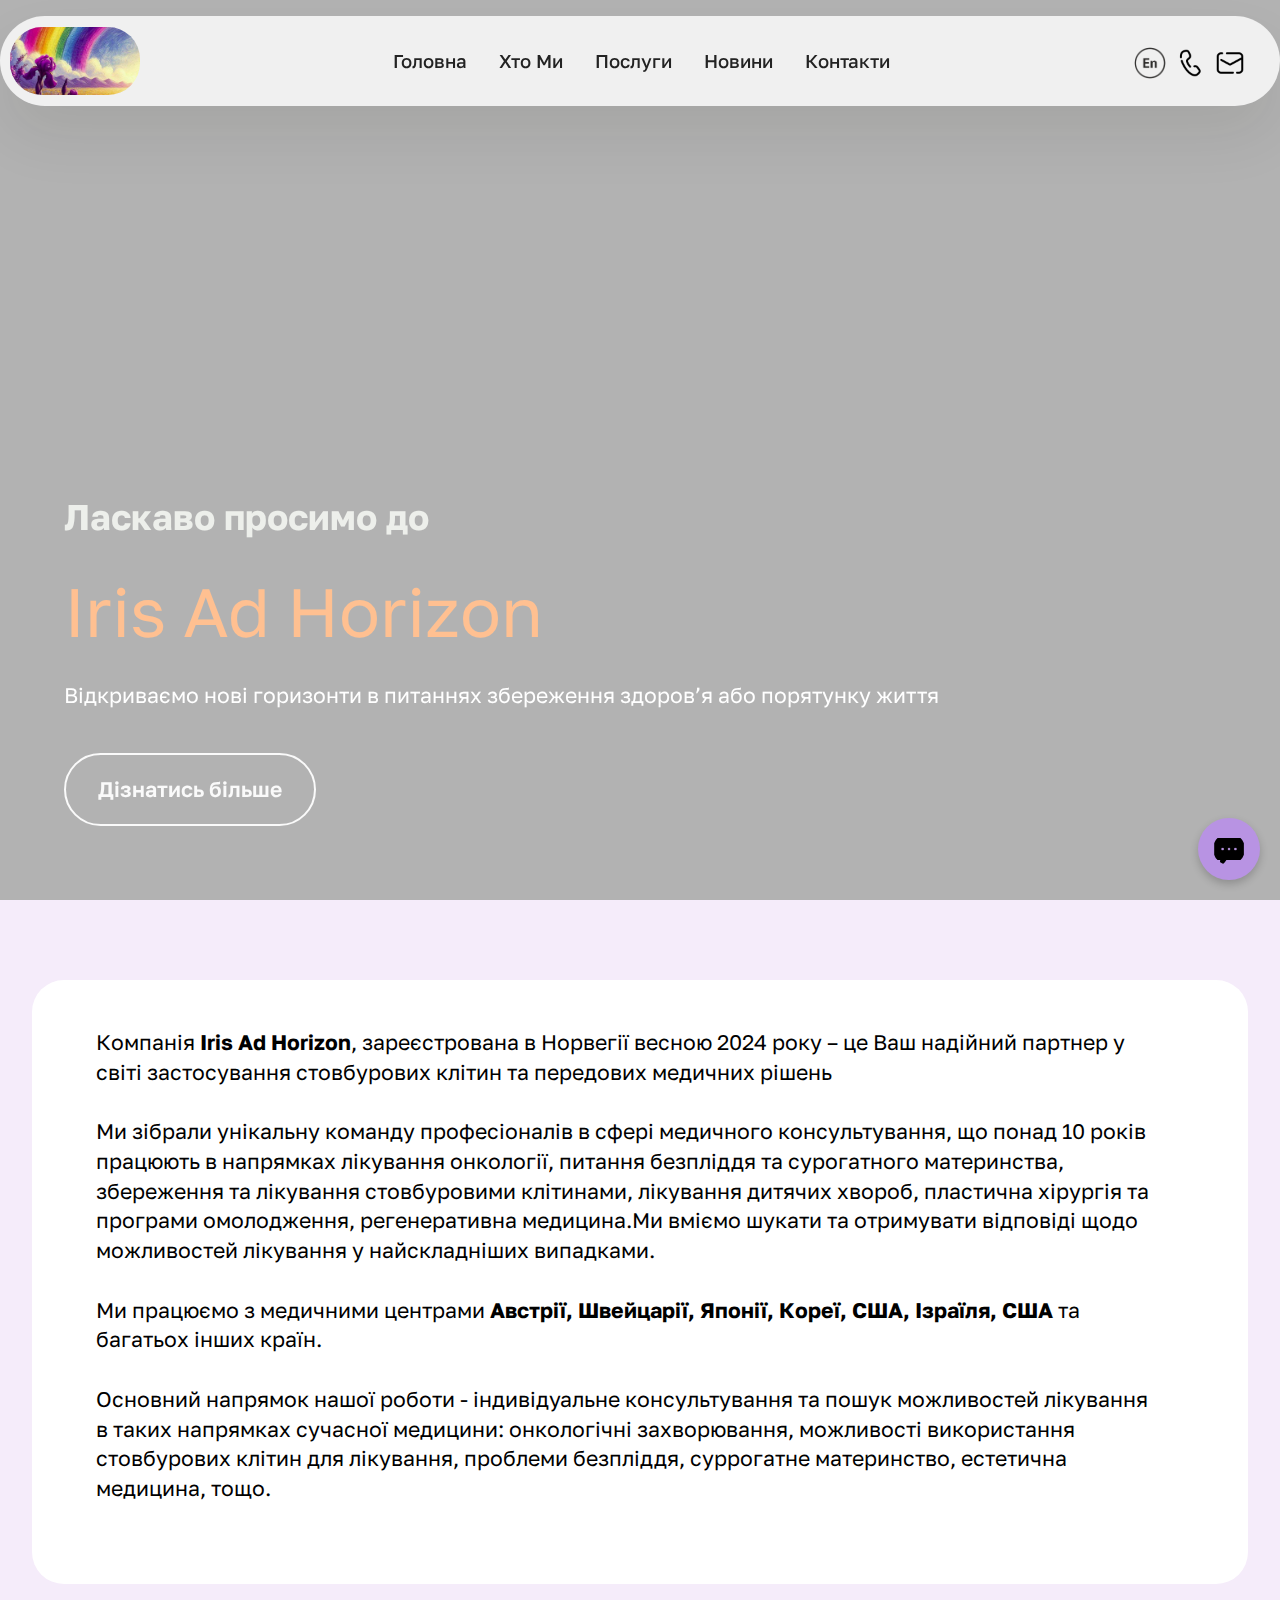
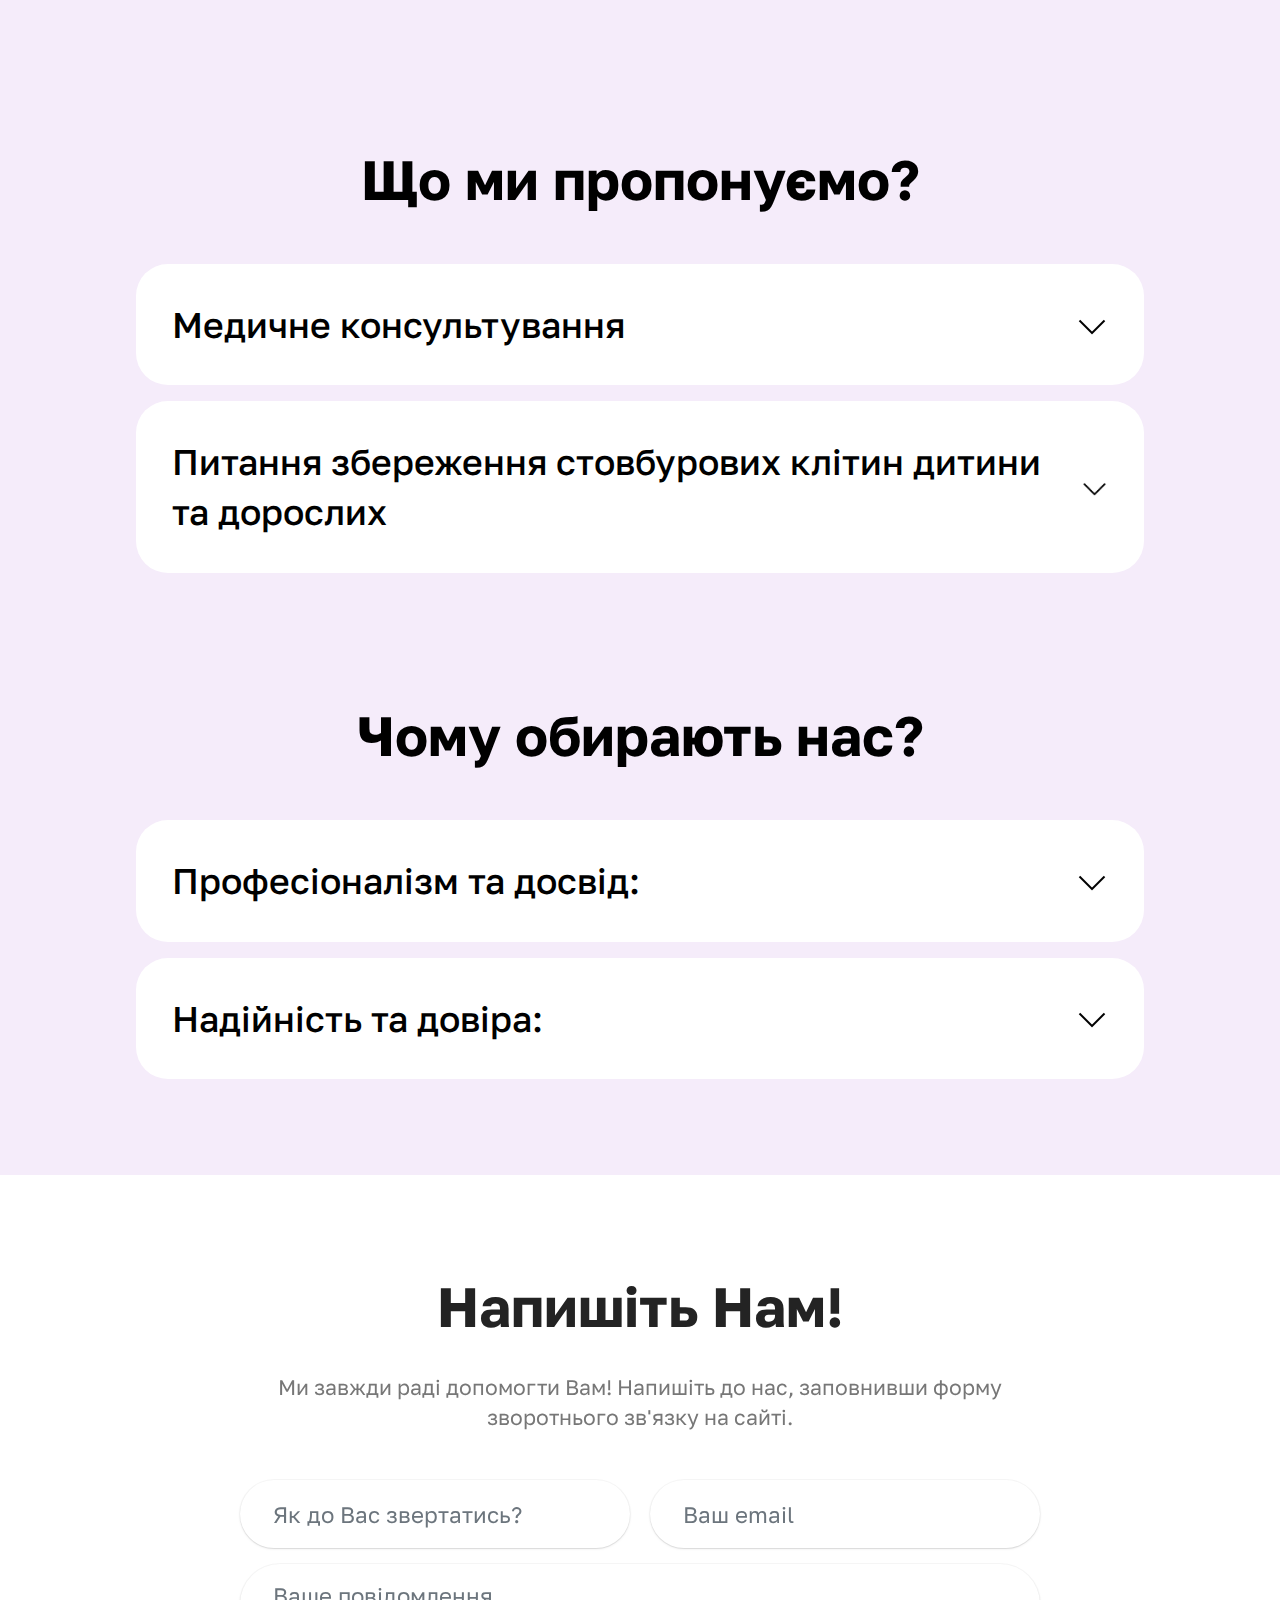
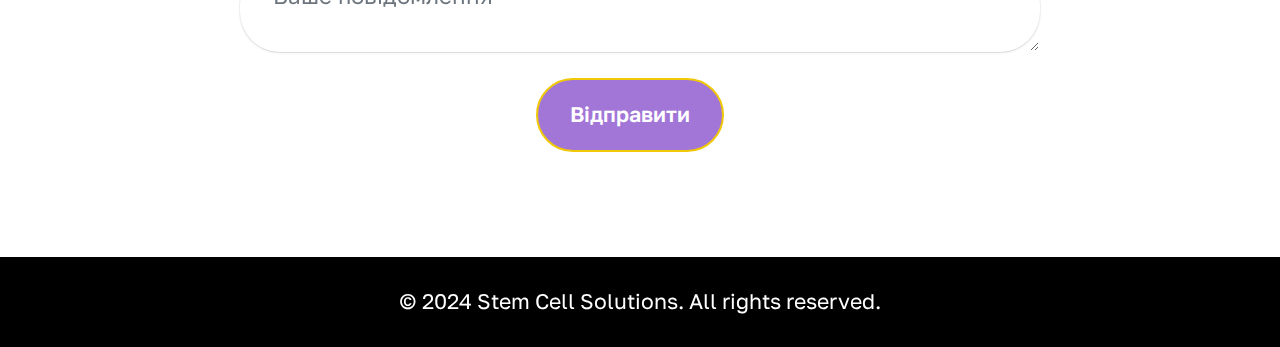
<file: about_us.html>
<!DOCTYPE html>
<html >
<head>

  <meta charset="UTF-8">
  <meta http-equiv="X-UA-Compatible" content="IE=edge">
  <meta name="Iris Ad Horizon">
  <meta name="viewport" content="width=device-width, initial-scale=1, minimum-scale=1">
  <link rel="shortcut icon" href="accets/images/photo-1471864190281-a93a3070b-h_m16xh5ws.jpg" type="accets/image/x-icon">
  <meta name="description" content="Explore our mission to promote stem cell knowledge and provide personalized solutions for consultations and storage, ensuring safety and innovation.">
  <title>Iris Ad Horizon</title>
  <link rel="stylesheet" href="accets/css/stylesheet_v1.css">
  <link rel="stylesheet" href="accets/css/stylesheet_v2.css">
  <link rel="stylesheet" href="accets/css/stylesheet_v3.css">
  <link rel="stylesheet" href="accets/css/stylesheet_v4.css">
  <link rel="stylesheet" href="accets/css/stylesheet_v5.css">
  <link rel="stylesheet" href="accets/css/stylesheet_v6.css">
  <link rel="stylesheet" href="accets/css/stylesheet_v7.css">
  <link rel="preload" href="https://fonts.googleapis.com/css2?family=Golos+Text:wght@400;700&display=swap&display=swap" as="style" onload="this.onload=null;this.rel='stylesheet'">
  <noscript><link rel="stylesheet" href="https://fonts.googleapis.com/css2?family=Golos+Text:wght@400;700&display=swap&display=swap"></noscript>
  <link rel="stylesheet" href="accets/css/stylesheet_v8.css" type="text/css">

</head>
<body>

<!-- HTML -->
<div id="call-widget">
  <div id="call-button">
      <img src="accets/icon/social_media.png" alt="Email" width="32" height="32">
  </div>
  <div id="messenger-menu">
    <a href="https://t.me/@" target="_blank">
      <img src="accets/icon/telegram.png" alt="Telegram" />
    </a>
    <a href="viber://chat?number=%2B380961358158">
      <img src="accets/icon/viber.png" alt="Viber" />
    </a>
    <a href="https://wa.me/380961358158">
      <img src="accets/icon/whats_up.png" alt="WhatsUp" />
    </a>
  </div>
</div>

  <section data-bs-version="5.1" class="menu menu2 cid-uoF4M8DX22" once="menu" id="menu-5-uoF4M8DX22">
        

        <nav class="navbar navbar-dropdown navbar-fixed-top navbar-expand-lg">
                <div class="container">
                        <div class="navbar-brand">
                                <span class="navbar-logo">
                                        <a href="index.html">
                                                <img src="accets/images/photo-1471864190281-a93a3070b-h_m16xh5ws.jpg" alt="Flower field" style="height: 4.3rem;">
                                        </a>
                                </span>
                                
                        </div>
                        <button class="navbar-toggler" type="button" data-toggle="collapse" data-bs-toggle="collapse" data-target="#navbarSupportedContent" data-bs-target="#navbarSupportedContent" aria-controls="navbarNavAltMarkup" aria-expanded="false" aria-label="Toggle navigation">
                                <div class="hamburger">
                                        <span>
                                            <link rel="icon" href="accets/icon/logo.png" type="image/x-icon">
                                        </span>
                                        <span></span>
                                </div>
                        </button>
                        <div class="collapse navbar-collapse" id="navbarSupportedContent">
                                <ul class="navbar-nav nav-dropdown nav-right" data-app-modern-menu="true"><li class="nav-item">
                                                <a class="nav-link link text-black display-4" href="index.html">Головна</a>
                                        </li>
                                        <li class="nav-item">
                                                <a class="nav-link link text-black display-4" href="about_us.html" aria-expanded="false">Хто Ми<br></a>
                                        </li>
                                        <li class="nav-item">
                                                <a class="nav-link link text-black display-4" href="price.html">Послуги</a>
                                        </li>
                                        <li class="nav-item">
                                                <a class="nav-link link text-black display-4" href="news.html">Новини</a>
                                        </li>
                                        <li class="nav-item">
                                                <a class="nav-link link text-black display-4" href="contact.html">Контакти</a>
                                        </li>

                                </ul>
                            
                                <div class="icons-menu">
                                        <a class="iconfont-wrapper" href="mailto: service@irismedconsult.com">
                                               <img src="accets/icon/change_language.png" alt="Change language" width="32" height="32">
                                        </a>
                                        <a class="iconfont-wrapper" href="tel:+380 96 135 8158">
                                            <img src="accets/icon/phone.png" alt="Phone" width="32" height="32">
                                        </a>
                                        <a class="iconfont-wrapper" href="mailto: service@irismedconsult.com">
                                               <img src="accets/icon/email.png" alt="Email" width="32" height="32">
                                        </a>
                                        
                                </div>
                                
                        </div>
                </div>
        </nav>
</section>

<section data-bs-version="5.1" class="header18 cid-uoF4M8DMBl mbr-fullscreen mbr-parallax-background" id="hero-15-uoF4M8DMBl">


  <div class="mbr-overlay" style="opacity: 0.3; background-color: rgb(0, 0, 0);"></div>
  <div class="container-fluid">
    <div class="row">
      <div class="content-wrap col-12 col-md-12">
        <h1 class="mbr-section-title mbr-fonts-style mbr-white mb-4 display-5"><strong>Ласкаво просимо до</strong></h1>
        <h2 class="mbr-section-subtitle mbr-fonts-style mbr-white mb-4 display-1">Iris Ad Horizon</h2>
        <p class="mbr-fonts-style mbr-text mbr-white mb-4 display-7">Відкриваємо нові горизонти в питаннях збереження здоров’я або порятунку життя<br></p>
        <div class="mbr-section-btn"><a class="btn btn-white-outline display-7" href="about_us.html">Дізнатись більше</a></div>
      </div>
    </div>
  </div>
</section>

<section data-bs-version="5.1" class="article8 cid-uoF4M8Fifi" id="about-us-8-uoF4M8Fifi">

  <div class="container">
    <div class="row justify-content-center">
      <div class="card col-md-12 col-lg-12">
        <div class="card-wrapper">
          <div class="image-wrapper d-flex justify-content-center mb-4">

          </div>
          <div class="card-content-text">

          <div class="row card-box align-left">


            <div class="item features-without-image col-12">
              <div class="item-wrapper">

                <p class="mbr-text mbr-fonts-style display-7">Компанія <b>Iris Ad Horizon</b>, зареєстрована в Норвегії весною 2024 року – це Ваш надійний партнер у світі застосування стовбурових клітин та передових медичних рішень <br>
              <br>Ми зібрали унікальну команду професіоналів в сфері медичного консультування, що понад 10 років працюють в напрямках лікування онкології, питання безпліддя та сурогатного материнства, збереження та лікування стовбуровими клітинами, лікування дитячих хвороб, пластична хірургія та програми омолодження, регенеративна медицина.Ми вміємо шукати та отримувати відповіді щодо можливостей лікування у найскладніших випадками. <br>
                    <br>Ми працюємо з медичними центрами <b>Австрії, Швейцарії, Японії, Кореї, США, Ізраїля, США </b> та багатьох інших країн.
                  <br><br>Основний напрямок нашої роботи  - індивідуальне консультування та пошук можливостей лікування в таких напрямках сучасної медицини: онкологічні захворювання, можливості використання стовбурових клітин для лікування, проблеми безпліддя, суррогатне материнство, естетична медицина, тощо.
              </div>
            </div>

          </div>
          </div>
        </div>
      </div>
    </div>
  </div>
</section>



<section data-bs-version="5.1" class="list1 cid-uoF4M8EHma" id="faq-1-uoF4M8EHma">


    <div class="container">
        <div class="row justify-content-center">
            <div class="col-12 col-md-12 col-lg-10 m-auto">
                <div class="content">
                    <div class="row justify-content-center mb-5">
                        <div class="col-12 content-head">
                            <div class="mbr-section-head">
                                <h4 class="mbr-section-title mbr-fonts-style align-center mb-0 display-2">
                                    <strong>Що ми пропонуємо?</strong><br>
                                </h4>

                            </div>
                        </div>
                    </div>
                    <div id="bootstrap-accordion_4" class="panel-group accordionStyles accordion" role="tablist" aria-multiselectable="true">
                        <div class="card">
                            <div class="card-header" role="tab" id="headingOne">
                                <a role="button" class="panel-title collapsed" data-toggle="collapse" data-bs-toggle="collapse" data-core="" href="#collapse1_4" aria-expanded="false" aria-controls="collapse1">
                                    <h6 class="panel-title-edit mbr-semibold mbr-fonts-style mb-0 display-5">Медичне консультування</h6>
                                     <span class="sign"><img src="accets/icon/arrow.png" alt="arrow" width="10" height="10"></span>
                                </a>
                            </div>
                            <div id="collapse1_4" class="panel-collapse noScroll collapse" role="tabpanel" aria-labelledby="headingOne" data-parent="#accordion" data-bs-parent="#bootstrap-accordion_4">
                                <div class="panel-body">
                                    <p class="mbr-fonts-style panel-text display-7">
                                         В Iris Ad Horizon ми розуміємо, що питання лікування можуть бути складними та вимагають індивідуального підходу. <br>
                                        Саме тому, перший крок - це детальне обговорення Вашего запиту. <br><br><br>

                                        <i>Як проходить процес консультації та подальший супровід?</i><br><br>
                                        При отриманні кожного запита ми проводимо ретельний аналіз ситуації та пропонуємо кілька найбільш відповідних варіантів. <br>
                                        <br>Розглянемо наші послуги на прикладі пані Христини, яка звернулася до нас після багаторічних невдалих спроб лікування безпліддя.<br>
                                        <br>Після першого консультації та збору первинних данних, ми провели детальний аналіз запиту і  за тиждень запропонували 7 варіантів Програм Лікування в  медичних закладах, що спеціалізуються на лікуванні безпліддя. Ми надали пані Христині порівняльну характеристику програм лікування 2 клінік в Україні, 2 в Іспанії, 1 в Польщі, 1 в Швейцарії та 1 в Ізраїлі. У нашій пропозиції було зазначено як особливості методів лікування, так і вартість, знижки, можлива тривалість проведення процедур, контактна інформація зазначених центрів, гарантії за програмами та переваги.<br>
                                        <br>Цей етап складається з 2-х консультацій  та  безпосереднього консультування з обраними медичними центрами. Його вартість становить 300 євро. Ми гарантуємо надання як мінімум 3-х варіантів лікування з усією детальною інформацією та відповідями на питання.   <br>
                                        <br>Після того, як пані Христина обрала клініку в Іспанії, ми подбали про подальші кроки, погодили зручні для Клієнта дати перебування в клініці, допомогли з оформленням, перекладом документів, бронюванням готелю та перельоту. На кожному етапі пані Христина отримувала нашу підтримку та консультації, що допомогло їй зберегти психічний спокій і не відволікатись на організаційні питання та пошук відповідей.<br>
                                        <br>Вже за 11 місяців від першої консультації пані Христина стала мамою чудової дівчинки Мішель.<br>
                                    </p>
                                </div>
                            </div>
                        </div>
                        <div class="card">
                            <div class="card-header" role="tab" id="headingOne">
                                <a role="button" class="panel-title collapsed" data-toggle="collapse" data-bs-toggle="collapse" data-core="" href="#collapse2_4" aria-expanded="false" aria-controls="collapse2">
                                    <h6 class="panel-title-edit mbr-semibold mbr-fonts-style mb-0 display-5">Питання збереження стовбурових клітин дитини та дорослих</h6>
                                    <span class="sign"><img src="accets/icon/arrow.png" alt="arrow" width="10" height="10"></span>
                                </a>
                            </div>
                            <div id="collapse2_4" class="panel-collapse noScroll collapse" role="tabpanel" aria-labelledby="headingOne" data-parent="#accordion" data-bs-parent="#bootstrap-accordion_4">
                                <div class="panel-body">
                                    <p class="mbr-fonts-style panel-text display-7">
                                        Ми тісно співпрацюємо з Swiss Stem Cells Biotech (SSCB) – швейцарським біобанком, відомим своїми високими стандартами якості та безпекою. Цей банк пропонує Програми збереження стовбурових клітин при народженні, а також для дорослих і активно займається проведенням наукової діяльності.
                                    </p>
                                </div>
                            </div>
                        </div>
                    </div>


<div class="row justify-content-center mb-5">
                        <div class="col-12 content-head">
                            <div class="mbr-section-head">
                                <h4 class="mbr-section-title mbr-fonts-style align-center mb-0 display-2 about_us_list_pagging">
                                    <strong>Чому обирають нас?</strong><br>
                                </h4>

                            </div>
                        </div>
                    </div>
                    <div id="bootstrap-accordion_4" class="panel-group accordionStyles accordion" role="tablist" aria-multiselectable="true">
                        <div class="card">
                            <div class="card-header" role="tab" id="headingOne">
                                <a role="button" class="panel-title collapsed" data-toggle="collapse" data-bs-toggle="collapse" data-core="" href="#collapse1_4" aria-expanded="false" aria-controls="collapse1">
                                    <h6 class="panel-title-edit mbr-semibold mbr-fonts-style mb-0 display-5">Професіоналізм та досвід:</h6>
                                     <span class="sign"><img src="accets/icon/arrow.png" alt="arrow" width="10" height="10"></span>
                                </a>
                            </div>
                            <div id="collapse1_4" class="panel-collapse noScroll collapse" role="tabpanel" aria-labelledby="headingOne" data-parent="#accordion" data-bs-parent="#bootstrap-accordion_4">
                                <div class="panel-body">
                                    <p class="mbr-fonts-style panel-text display-7">
                                        У Iris Ad Horizon ми проводимо всебічний аналіз можливостей лікування та допомоги відповідно до індивідуального запиту клієнта. На етапі підготовки Індивідуального плану Клієнта ми завжди консультуємось в передових світових медичних центрах, що займаються означеною проблемою і активно залучаємо експертну думку.   <br>
                                       <br>Ми пропонуємо консультації, які допомагають  розібратися у складних медичних питаннях та прийняти виважене рішення.<br>
                                        Ми надаємо клієнту безпосередні контакти з обраними медичними центрами.<br><br>
                                        Якість допомоги є для нас найвжливішим фактором в роботі.
Одна з нашим важливих спеціалізацій – біотехнології та стовбурові клітини, і все, що з ними пов’язано. Збереження, омолодження, лікування.<br>
                                        Незалежно від того, Ви хочете зберегти стовбурові клітини дорослого або дитини, у Вас є  запит щодо пошуку оптимальних варіантів лікування для близької людини, Вас цікавлять можливості омолодження або існують інші запити, наші фахівці підберуть для Вас всю необхідну інформацію.
                                    </p>
                                </div>
                            </div>
                        </div>
                        <div class="card">
                            <div class="card-header" role="tab" id="headingOne">
                                <a role="button" class="panel-title collapsed" data-toggle="collapse" data-bs-toggle="collapse" data-core="" href="#collapse2_4" aria-expanded="false" aria-controls="collapse2">
                                    <h6 class="panel-title-edit mbr-semibold mbr-fonts-style mb-0 display-5">Надійність та довіра:</h6>
                                    <span class="sign"><img src="accets/icon/arrow.png" alt="arrow" width="10" height="10"></span>
                                </a>
                            </div>
                            <div id="collapse2_4" class="panel-collapse noScroll collapse" role="tabpanel" aria-labelledby="headingOne" data-parent="#accordion" data-bs-parent="#bootstrap-accordion_4">
                                <div class="panel-body">
                                    <p class="mbr-fonts-style panel-text display-7">
                                    Ми підходимо до кожного запиту як до найважливішого і постійно працюємо над тим, шоб надавати послуги найвищої якості.
 67% наших клієнтів стають нашими постійними користувачами. Це означає, що вони звертались до нас 2 та більше разів з різними запитами про допомогу. Такий рівень довіри мотивує нас до розвитку та постійного вдосконалення!
                                    </p>
                                </div>
                            </div>
                        </div>
                    </div>


                </div>
            </div>
        </div>
    </div>
</section>


<section data-bs-version="5.1" class="form5 cid-uoF4M8Fam5" id="contact-form-2-uoF4M8I56y">
    <div class="container">
        <div class="row justify-content-center">
            <div class="col-12 content-head">
                <div class="mbr-section-head mb-5">
                    <h3 class="mbr-section-title mbr-fonts-style align-center mb-0 display-2">
                        <strong>Напишіть Нам!</strong>
                    </h3>
                    <p class="card-text mbr-fonts-style align-center display-7" style="color: #777;;"><br> Ми завжди раді допомогти Вам! Напишіть до нас, заповнивши  форму зворотнього зв'язку на сайті. </p>
                </div>
            </div>
        </div>
        <div class="row justify-content-center">
            <div class="col-lg-8 mx-auto mbr-form" data-form-type="formoid">
                <form action="https://irismedconsult.com/" method="POST" class="mbr-form form-with-styler" data-form-title="Form Name"><input type="hidden" name="email" data-form-email="true">
                    <div class="row">
                        <div hidden="hidden" data-form-alert="" class="alert alert-success col-12">Thanks for filling out the form!</div>
                        <div hidden="hidden" data-form-alert-danger="" class="alert alert-danger col-12">
                            Oops...! some problem!
                        </div>
                    </div>
                    <div class="dragArea row">
                        <div class="col-md col-sm-12 form-group mb-3" data-for="name">
                            <input type="text" name="name" placeholder="Як до Вас звертатись?" data-form-field="name" class="form-control" value="" id="name-contact-form-2-uoF4M8I56y">
                        </div>
                        <div class="col-md col-sm-12 form-group mb-3" data-for="email">
                            <input type="email" name="email" placeholder="Ваш email" data-form-field="email" class="form-control" value="" id="email-contact-form-2-uoF4M8I56y">
                        </div>
                        <div class="col-12 form-group mb-3" data-for="textarea">
                            <textarea name="textarea" placeholder="Ваше повідомлення" data-form-field="textarea" class="form-control" id="textarea-contact-form-2-uoF4M8I56y"></textarea>
                        </div>
                        <div class="col-lg-12 col-md-12 col-sm-12 align-center mbr-section-btn"><button type="submit" class="btn btn-primary display-7">Відправити</button></div>
                    </div>
                </form>
            </div>
        </div>
    </div>
</section>

<section data-bs-version="5.1" class="footer4 cid-uoF4M8IpaB" once="footers" id="footer-4-uoF4M8IpaB">
    

    <div class="container">
        <div class="media-container-row align-center mbr-white">
            <div class="col-12">
                <p class="mbr-text mb-0 mbr-fonts-style display-7">© 2024 Stem Cell Solutions. All rights reserved.</p>
            </div>
        </div>
    </div>
</section>


  <script src=""></script>
  <script src="accets/js/js_v1.js"></script>
  <script src="accets/js/js_v2.js"></script>
  <script src="accets/js/js_v3.js"></script>
  <script src="accets/js/js_v4.js"></script>
  <script src="accets/js/js_v5.js"></script>
  <script src="accets/js/js_v6.js"></script>
  <script src="accets/js/js_v7.js"></script>
  <script src="accets/js/js_v8.js"></script>
  
  
  
</body>
</html>
</file>
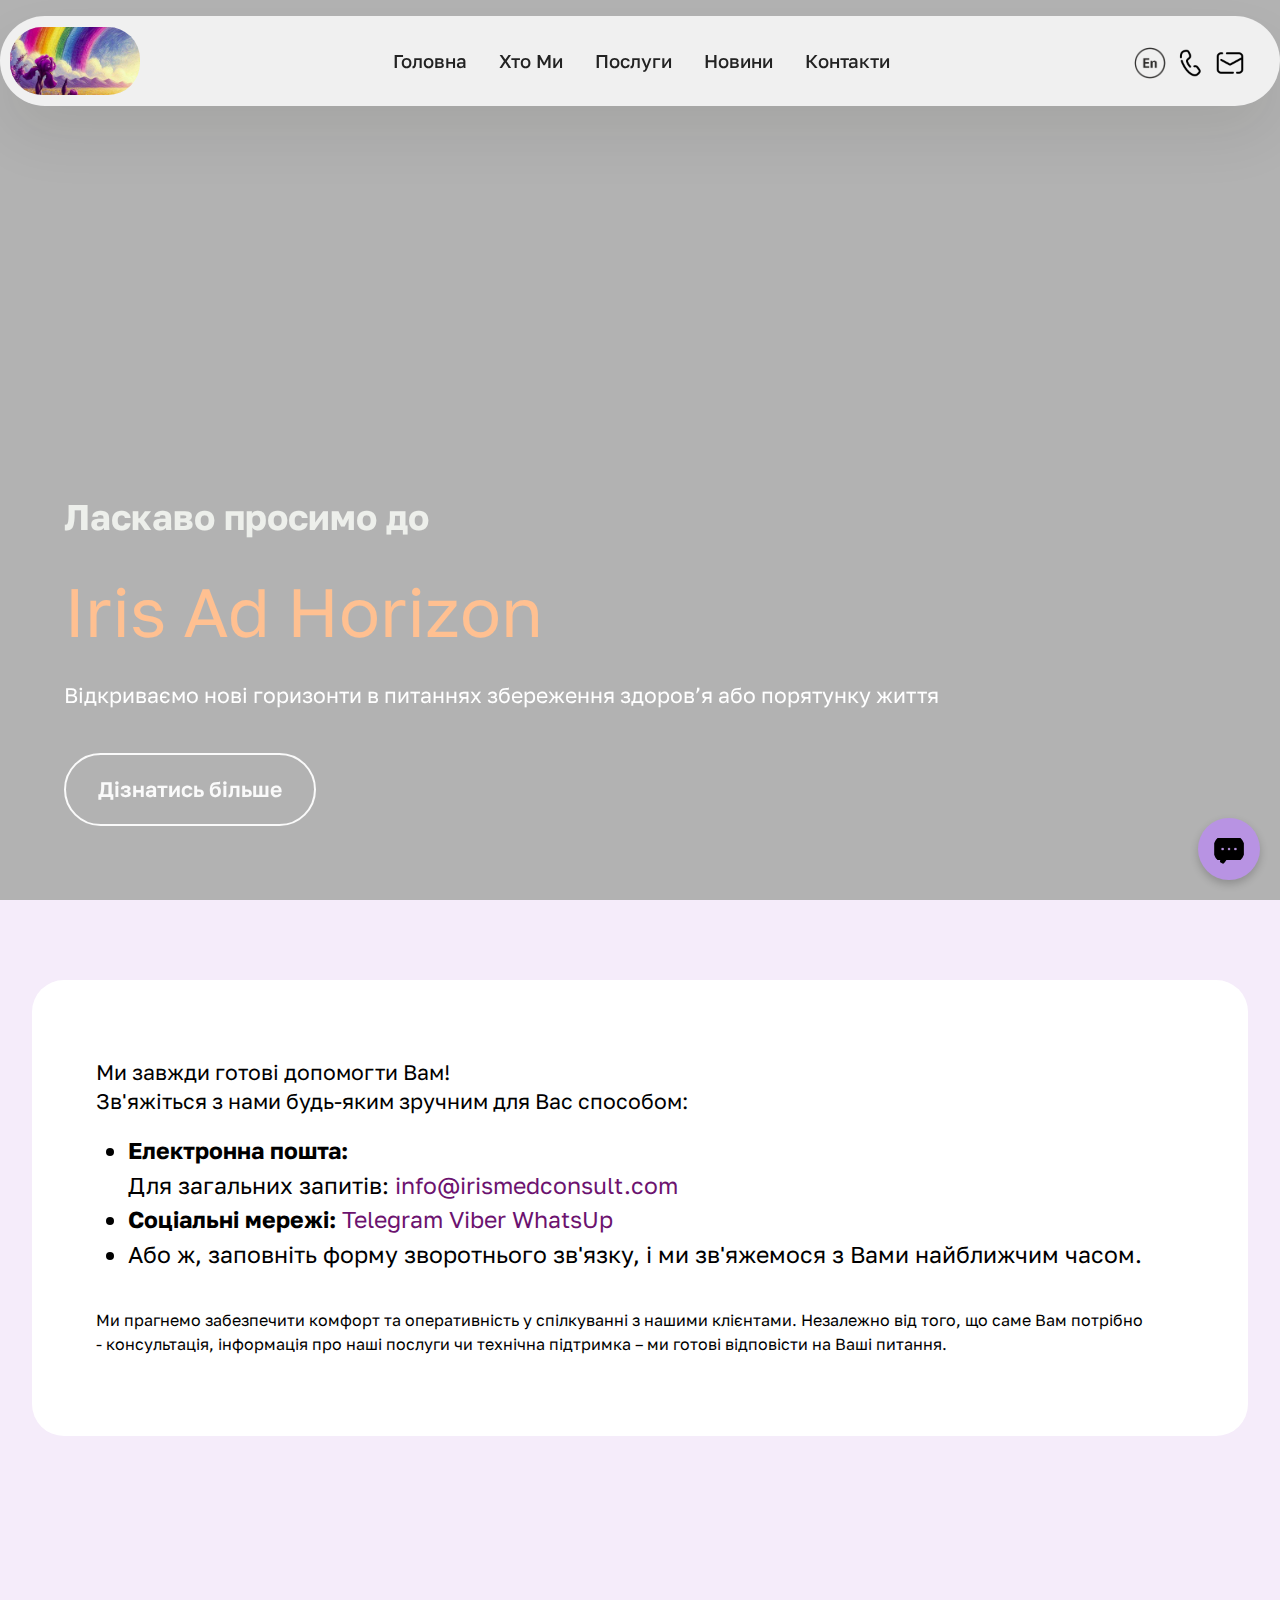
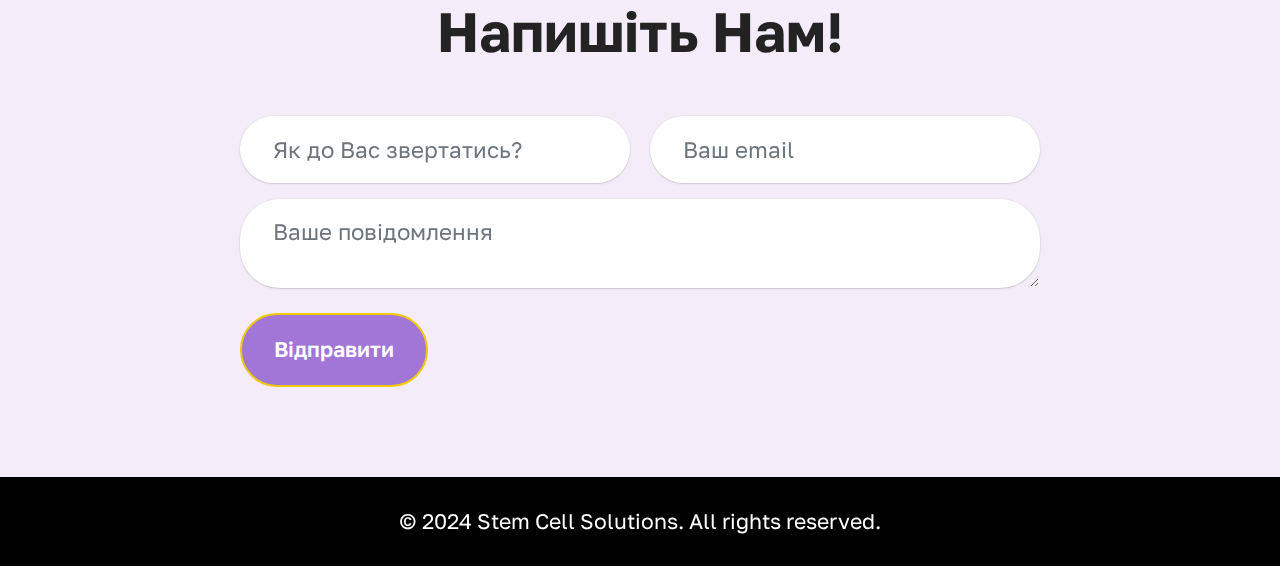
<file: contact.html>
<!DOCTYPE html>
<html >
<head>

  <meta charset="UTF-8">
  <meta http-equiv="X-UA-Compatible" content="IE=edge">
  <meta name="Iris Ad Horizon">
  <meta name="viewport" content="width=device-width, initial-scale=1, minimum-scale=1">
  <link rel="shortcut icon" href="accets/images/photo-1471864190281-a93a3070b-h_m16xh5ws.jpg" type="accets/image/x-icon">
  <meta name="description" content="Explore our mission to promote stem cell knowledge and provide personalized solutions for consultations and storage, ensuring safety and innovation.">
  <title>Iris Ad Horizon</title>
  <link rel="stylesheet" href="accets/css/stylesheet_v1.css">
  <link rel="stylesheet" href="accets/css/stylesheet_v2.css">
  <link rel="stylesheet" href="accets/css/stylesheet_v3.css">
  <link rel="stylesheet" href="accets/css/stylesheet_v4.css">
  <link rel="stylesheet" href="accets/css/stylesheet_v5.css">
  <link rel="stylesheet" href="accets/css/stylesheet_v6.css">
  <link rel="stylesheet" href="accets/css/stylesheet_v7.css">
  <link rel="preload" href="https://fonts.googleapis.com/css2?family=Golos+Text:wght@400;700&display=swap&display=swap" as="style" onload="this.onload=null;this.rel='stylesheet'">
  <noscript><link rel="stylesheet" href="https://fonts.googleapis.com/css2?family=Golos+Text:wght@400;700&display=swap&display=swap"></noscript>
  <link rel="stylesheet" href="accets/css/stylesheet_v8.css" type="text/css">

</head>
<body>

<!-- HTML -->
<div id="call-widget">
  <div id="call-button">
      <img src="accets/icon/social_media.png" alt="Email" width="32" height="32">
  </div>
  <div id="messenger-menu">
    <a href="https://t.me/@" target="_blank">
      <img src="accets/icon/telegram.png" alt="Telegram" />
    </a>
    <a href="viber://chat?number=%2B380961358158">
      <img src="accets/icon/viber.png" alt="Viber" />
    </a>
    <a href="https://wa.me/380961358158">
      <img src="accets/icon/whats_up.png" alt="WhatsUp" />
    </a>
  </div>
</div>

  <section data-bs-version="5.1" class="menu menu2 cid-uoF4M8DX22" once="menu" id="menu-5-uoF4M8DX22">
        

        <nav class="navbar navbar-dropdown navbar-fixed-top navbar-expand-lg">
                <div class="container">
                        <div class="navbar-brand">
                                <span class="navbar-logo">
                                        <a href="index.html">
                                                <img src="accets/images/photo-1471864190281-a93a3070b-h_m16xh5ws.jpg" alt="Flower field" style="height: 4.3rem;">
                                        </a>
                                </span>
                                
                        </div>
                        <button class="navbar-toggler" type="button" data-toggle="collapse" data-bs-toggle="collapse" data-target="#navbarSupportedContent" data-bs-target="#navbarSupportedContent" aria-controls="navbarNavAltMarkup" aria-expanded="false" aria-label="Toggle navigation">
                                <div class="hamburger">
                                        <span>
                                            <link rel="icon" href="accets/icon/logo.png" type="image/x-icon">
                                        </span>
                                        <span></span>
                                </div>
                        </button>
                        <div class="collapse navbar-collapse" id="navbarSupportedContent">
                                <ul class="navbar-nav nav-dropdown nav-right" data-app-modern-menu="true"><li class="nav-item">
                                                <a class="nav-link link text-black display-4" href="index.html">Головна</a>
                                        </li>
                                        <li class="nav-item">
                                                <a class="nav-link link text-black display-4" href="about_us.html" aria-expanded="false">Хто Ми<br></a>
                                        </li>
                                        <li class="nav-item">
                                                <a class="nav-link link text-black display-4" href="price.html">Послуги</a>
                                        </li>
                                        <li class="nav-item">
                                                <a class="nav-link link text-black display-4" href="news.html">Новини</a>
                                        </li>
                                        <li class="nav-item">
                                                <a class="nav-link link text-black display-4" href="contact.html">Контакти</a>
                                        </li>

                                </ul>
                            
                                <div class="icons-menu">
                                        <a class="iconfont-wrapper" href="mailto: service@irismedconsult.com">
                                               <img src="accets/icon/change_language.png" alt="Change language" width="32" height="32">
                                        </a>
                                        <a class="iconfont-wrapper" href="tel:+380 96 135 8158">
                                            <img src="accets/icon/phone.png" alt="Phone" width="32" height="32">
                                        </a>
                                        <a class="iconfont-wrapper" href="mailto: service@irismedconsult.com">
                                               <img src="accets/icon/email.png" alt="Email" width="32" height="32">
                                        </a>
                                        
                                </div>
                                
                        </div>
                </div>
        </nav>
</section>

<section data-bs-version="5.1" class="header18 cid-uoF4M8DMBl mbr-fullscreen mbr-parallax-background" id="hero-15-uoF4M8DMBl">


  <div class="mbr-overlay" style="opacity: 0.3; background-color: rgb(0, 0, 0);"></div>
  <div class="container-fluid">
    <div class="row">
      <div class="content-wrap col-12 col-md-12">
        <h1 class="mbr-section-title mbr-fonts-style mbr-white mb-4 display-5"><strong>Ласкаво просимо до</strong></h1>
        <h2 class="mbr-section-subtitle mbr-fonts-style mbr-white mb-4 display-1">Iris Ad Horizon</h2>
        <p class="mbr-fonts-style mbr-text mbr-white mb-4 display-7">Відкриваємо нові горизонти в питаннях збереження здоров’я або порятунку життя<br></p>
        <div class="mbr-section-btn"><a class="btn btn-white-outline display-7" href="about_us.html">Дізнатись більше</a></div>
      </div>
    </div>
  </div>
</section>

<section data-bs-version="5.1" class="article8 cid-uoF4M8Fifi" id="about-us-8-uoF4M8Fifi">

  <div class="container">
    <div class="row justify-content-center">
      <div class="card col-md-12 col-lg-12">
        <div class="card-wrapper">
          <div class="image-wrapper d-flex justify-content-center mb-4">

          </div>
          <div class="card-content-text">

          <div class="row card-box align-left">


            <div class="item features-without-image col-12">
              <div class="item-wrapper">

                <p class="mbr-text mbr-fonts-style display-7"><br>Ми завжди готові допомогти Вам! <br>Зв'яжіться з нами будь-яким зручним для Вас способом:
                <ul class="contact_list">
                  <li><b>Електронна пошта:</b><br>Для загальних запитів:
                    <a class="iconfont-wrapper" href="mailto: info@irismedconsult.com">info@irismedconsult.com</a>
                  </li>
                  <li><b>Соціальні мережі:</b>
                       <a href="https://t.me/@" target="_blank">
                          Telegram
                        </a>
                        <a href="viber://chat?number=%2B380961358158">
                        Viber
                        </a>
                        <a href="https://wa.me/380961358158">
                       WhatsUp
                        </a>
                  </li>
                  <li>Або ж, заповніть форму зворотнього зв'язку, і ми зв'яжемося з Вами найближчим часом.</li>
              </ul>

                  Ми прагнемо забезпечити комфорт та оперативність у спілкуванні з нашими клієнтами. Незалежно від того, що саме Вам потрібно - консультація, інформація про наші послуги чи технічна підтримка – ми готові відповісти на Ваші питання.

                </p>
              </div>
            </div>

          </div>
          </div>
        </div>
      </div>
    </div>
  </div>
</section>

<section data-bs-version="5.1" class="form5 cid-uoF4M8Fifi" id="contact-form-2-uoF4M8I56y">
    <div class="container">
        <div class="row justify-content-center">
            <div class="col-12 content-head">
                <div class="mbr-section-head mb-5">
                    <h3 class="mbr-section-title mbr-fonts-style align-center mb-0 display-2">
                        <strong>Напишіть Нам!</strong>
                    </h3>
                </div>
            </div>
        </div>
        <div class="row justify-content-center">
            <div class="col-lg-8 mx-auto mbr-form" data-form-type="formoid">
                <form action="https://irismedconsult.com/" method="POST" class="mbr-form form-with-styler" data-form-title="Form Name"><input type="hidden" name="email" data-form-email="true">
                    <div class="row">
                        <div hidden="hidden" data-form-alert="" class="alert alert-success col-12">Thanks for filling out the form!</div>
                        <div hidden="hidden" data-form-alert-danger="" class="alert alert-danger col-12">
                            Oops...! some problem!
                        </div>
                    </div>
                    <div class="dragArea row">
                        <div class="col-md col-sm-12 form-group mb-3" data-for="name">
                            <input type="text" name="name" placeholder="Як до Вас звертатись?" data-form-field="name" class="form-control" value="" id="name-contact-form-2-uoF4M8I56y">
                        </div>
                        <div class="col-md col-sm-12 form-group mb-3" data-for="email">
                            <input type="email" name="email" placeholder="Ваш email" data-form-field="email" class="form-control" value="" id="email-contact-form-2-uoF4M8I56y">
                        </div>
                        <div class="col-12 form-group mb-3" data-for="textarea">
                            <textarea name="textarea" placeholder="Ваше повідомлення" data-form-field="textarea" class="form-control" id="textarea-contact-form-2-uoF4M8I56y"></textarea>
                        </div>
                        <div class="col-lg-12 col-md-12 col-sm-12 align-center mbr-section-btn"><button type="submit" class="btn btn-primary display-7">Відправити</button></div>
                    </div>
                </form>
            </div>
        </div>
    </div>
</section>



<section data-bs-version="5.1" class="footer4 cid-uoF4M8IpaB" once="footers" id="footer-4-uoF4M8IpaB">
    <div class="container">
        <div class="media-container-row align-center mbr-white">
            <div class="col-12">
                <p class="mbr-text mb-0 mbr-fonts-style display-7">© 2024 Stem Cell Solutions. All rights reserved.</p>
            </div>
        </div>
    </div>
</section>


  <script src=""></script>
  <script src="accets/js/js_v1.js"></script>
  <script src="accets/js/js_v2.js"></script>
  <script src="accets/js/js_v3.js"></script>
  <script src="accets/js/js_v4.js"></script>
  <script src="accets/js/js_v5.js"></script>
  <script src="accets/js/js_v6.js"></script>
  <script src="accets/js/js_v7.js"></script>
  <script src="accets/js/js_v8.js"></script>
  
  
  
</body>
</html>
</file>
<file: accets/css/stylesheet_v1.css>
@font-face {
  font-family: 'Moririse2';
  font-display: swap;
  src:  url('mobirise2.eot?f2bix4');
  src:  url('mobirise2.eot?f2bix4#iefix') format('embedded-opentype'),
    url('mobirise2.ttf?f2bix4') format('truetype'),
    url('mobirise2.woff?f2bix4') format('woff'),
    url('mobirise2.svg?f2bix4#mobirise2') format('svg');
  font-weight: normal;
  font-style: normal;
}

[class^="mobi-"], [class*=" mobi-"] {
  /* use !important to prevent issues with browser extensions that change fonts */
  font-family: 'Moririse2' !important;
  speak: none;
  font-style: normal;
  font-weight: normal;
  font-variant: normal;
  text-transform: none;
  line-height: 1;

  /* Better Font Rendering =========== */
  -webkit-font-smoothing: antialiased;
  -moz-osx-font-smoothing: grayscale;
}

.mobi-mbri-add-submenu:before {
  content: "\e900";
}
.mobi-mbri-alert:before {
  content: "\e901";
}
.mobi-mbri-align-center:before {
  content: "\e902";
}
.mobi-mbri-align-justify:before {
  content: "\e903";
}
.mobi-mbri-align-left:before {
  content: "\e904";
}
.mobi-mbri-align-right:before {
  content: "\e905";
}
.mobi-mbri-android:before {
  content: "\e906";
}
.mobi-mbri-apple:before {
  content: "\e907";
}
.mobi-mbri-arrow-down:before {
  content: "\e908";
}
.mobi-mbri-arrow-next:before {
  content: "\e909";
}
.mobi-mbri-arrow-prev:before {
  content: "\e90a";
}
.mobi-mbri-arrow-up:before {
  content: "\e90b";
}
.mobi-mbri-bold:before {
  content: "\e90c";
}
.mobi-mbri-bookmark:before {
  content: "\e90d";
}
.mobi-mbri-bootstrap:before {
  content: "\e90e";
}
.mobi-mbri-briefcase:before {
  content: "\e90f";
}
.mobi-mbri-browse:before {
  content: "\e910";
}
.mobi-mbri-bulleted-list:before {
  content: "\e911";
}
.mobi-mbri-calendar:before {
  content: "\e912";
}
.mobi-mbri-camera:before {
  content: "\e913";
}
.mobi-mbri-cart-add:before {
  content: "\e914";
}
.mobi-mbri-cart-full:before {
  content: "\e915";
}
.mobi-mbri-cash:before {
  content: "\e916";
}
.mobi-mbri-change-style:before {
  content: "\e917";
}
.mobi-mbri-chat:before {
  content: "\e918";
}
.mobi-mbri-clock:before {
  content: "\e919";
}
.mobi-mbri-close:before {
  content: "\e91a";
}
.mobi-mbri-cloud:before {
  content: "\e91b";
}
.mobi-mbri-code:before {
  content: "\e91c";
}
.mobi-mbri-contact-form:before {
  content: "\e91d";
}
.mobi-mbri-credit-card:before {
  content: "\e91e";
}
.mobi-mbri-cursor-click:before {
  content: "\e91f";
}
.mobi-mbri-cust-feedback:before {
  content: "\e920";
}
.mobi-mbri-database:before {
  content: "\e921";
}
.mobi-mbri-delivery:before {
  content: "\e922";
}
.mobi-mbri-desktop:before {
  content: "\e923";
}
.mobi-mbri-devices:before {
  content: "\e924";
}
.mobi-mbri-down:before {
  content: "\e925";
}
.mobi-mbri-download-2:before {
  content: "\e926";
}
.mobi-mbri-download:before {
  content: "\e927";
}
.mobi-mbri-drag-n-drop-2:before {
  content: "\e928";
}
.mobi-mbri-drag-n-drop:before {
  content: "\e929";
}
.mobi-mbri-edit-2:before {
  content: "\e92a";
}
.mobi-mbri-edit:before {
  content: "\e92b";
}
.mobi-mbri-error:before {
  content: "\e92c";
}
.mobi-mbri-extension:before {
  content: "\e92d";
}
.mobi-mbri-features:before {
  content: "\e92e";
}
.mobi-mbri-file:before {
  content: "\e92f";
}
.mobi-mbri-flag:before {
  content: "\e930";
}
.mobi-mbri-folder:before {
  content: "\e931";
}
.mobi-mbri-gift:before {
  content: "\e932";
}
.mobi-mbri-github:before {
  content: "\e933";
}
.mobi-mbri-globe-2:before {
  content: "\e934";
}
.mobi-mbri-globe:before {
  content: "\e935";
}
.mobi-mbri-growing-chart:before {
  content: "\e936";
}
.mobi-mbri-hearth:before {
  content: "\e937";
}
.mobi-mbri-help:before {
  content: "\e938";
}
.mobi-mbri-home:before {
  content: "\e939";
}
.mobi-mbri-hot-cup:before {
  content: "\e93a";
}
.mobi-mbri-idea:before {
  content: "\e93b";
}
.mobi-mbri-image-gallery:before {
  content: "\e93c";
}
.mobi-mbri-image-slider:before {
  content: "\e93d";
}
.mobi-mbri-info:before {
  content: "\e93e";
}
.mobi-mbri-italic:before {
  content: "\e93f";
}
.mobi-mbri-key:before {
  content: "\e940";
}
.mobi-mbri-laptop:before {
  content: "\e941";
}
.mobi-mbri-layers:before {
  content: "\e942";
}
.mobi-mbri-left-right:before {
  content: "\e943";
}
.mobi-mbri-left:before {
  content: "\e944";
}
.mobi-mbri-letter:before {
  content: "\e945";
}
.mobi-mbri-like:before {
  content: "\e946";
}
.mobi-mbri-link:before {
  content: "\e947";
}
.mobi-mbri-lock:before {
  content: "\e948";
}
.mobi-mbri-login:before {
  content: "\e949";
}
.mobi-mbri-logout:before {
  content: "\e94a";
}
.mobi-mbri-magic-stick:before {
  content: "\e94b";
}
.mobi-mbri-map-pin:before {
  content: "\e94c";
}
.mobi-mbri-menu:before {
  content: "\e94d";
}
.mobi-mbri-mobile-2:before {
  content: "\e94e";
}
.mobi-mbri-mobile-horizontal:before {
  content: "\e94f";
}
.mobi-mbri-mobile:before {
  content: "\e950";
}
.mobi-mbri-mobirise:before {
  content: "\e951";
}
.mobi-mbri-more-horizontal:before {
  content: "\e952";
}
.mobi-mbri-more-vertical:before {
  content: "\e953";
}
.mobi-mbri-music:before {
  content: "\e954";
}
.mobi-mbri-new-file:before {
  content: "\e955";
}
.mobi-mbri-numbered-list:before {
  content: "\e956";
}
.mobi-mbri-opened-folder:before {
  content: "\e957";
}
.mobi-mbri-pages:before {
  content: "\e958";
}
.mobi-mbri-paper-plane:before {
  content: "\e959";
}
.mobi-mbri-paperclip:before {
  content: "\e95a";
}
.mobi-mbri-phone:before {
  content: "\e95b";
}
.mobi-mbri-photo:before {
  content: "\e95c";
}
.mobi-mbri-photos:before {
  content: "\e95d";
}
.mobi-mbri-pin:before {
  content: "\e95e";
}
.mobi-mbri-play:before {
  content: "\e95f";
}
.mobi-mbri-plus:before {
  content: "\e960";
}
.mobi-mbri-preview:before {
  content: "\e961";
}
.mobi-mbri-print:before {
  content: "\e962";
}
.mobi-mbri-protect:before {
  content: "\e963";
}
.mobi-mbri-question:before {
  content: "\e964";
}
.mobi-mbri-quote-left:before {
  content: "\e965";
}
.mobi-mbri-quote-right:before {
  content: "\e966";
}
.mobi-mbri-redo:before {
  content: "\e967";
}
.mobi-mbri-refresh:before {
  content: "\e968";
}
.mobi-mbri-responsive-2:before {
  content: "\e969";
}
.mobi-mbri-responsive:before {
  content: "\e96a";
}
.mobi-mbri-right:before {
  content: "\e96b";
}
.mobi-mbri-rocket:before {
  content: "\e96c";
}
.mobi-mbri-sad-face:before {
  content: "\e96d";
}
.mobi-mbri-sale:before {
  content: "\e96e";
}
.mobi-mbri-save:before {
  content: "\e96f";
}
.mobi-mbri-search:before {
  content: "\e970";
}
.mobi-mbri-setting-2:before {
  content: "\e971";
}
.mobi-mbri-setting-3:before {
  content: "\e972";
}
.mobi-mbri-setting:before {
  content: "\e973";
}
.mobi-mbri-share:before {
  content: "\e974";
}
.mobi-mbri-shopping-bag:before {
  content: "\e975";
}
.mobi-mbri-shopping-basket:before {
  content: "\e976";
}
.mobi-mbri-shopping-cart:before {
  content: "\e977";
}
.mobi-mbri-sites:before {
  content: "\e978";
}
.mobi-mbri-smile-face:before {
  content: "\e979";
}
.mobi-mbri-speed:before {
  content: "\e97a";
}
.mobi-mbri-star:before {
  content: "\e97b";
}
.mobi-mbri-success:before {
  content: "\e97c";
}
.mobi-mbri-sun:before {
  content: "\e97d";
}
.mobi-mbri-sun2:before {
  content: "\e97e";
}
.mobi-mbri-tablet-vertical:before {
  content: "\e97f";
}
.mobi-mbri-tablet:before {
  content: "\e980";
}
.mobi-mbri-target:before {
  content: "\e981";
}
.mobi-mbri-timer:before {
  content: "\e982";
}
.mobi-mbri-to-ftp:before {
  content: "\e983";
}
.mobi-mbri-to-local-drive:before {
  content: "\e984";
}
.mobi-mbri-touch-swipe:before {
  content: "\e985";
}
.mobi-mbri-touch:before {
  content: "\e986";
}
.mobi-mbri-trash:before {
  content: "\e987";
}
.mobi-mbri-underline:before {
  content: "\e988";
}
.mobi-mbri-undo:before {
  content: "\e989";
}
.mobi-mbri-unlink:before {
  content: "\e98a";
}
.mobi-mbri-unlock:before {
  content: "\e98b";
}
.mobi-mbri-up-down:before {
  content: "\e98c";
}
.mobi-mbri-up:before {
  content: "\e98d";
}
.mobi-mbri-update:before {
  content: "\e98e";
}
.mobi-mbri-upload-2:before {
  content: "\e98f";
}
.mobi-mbri-upload:before {
  content: "\e990";
}
.mobi-mbri-user-2:before {
  content: "\e991";
}
.mobi-mbri-user:before {
  content: "\e992";
}
.mobi-mbri-users:before {
  content: "\e993";
}
.mobi-mbri-video-play:before {
  content: "\e994";
}
.mobi-mbri-video:before {
  content: "\e995";
}
.mobi-mbri-watch:before {
  content: "\e996";
}
.mobi-mbri-website-theme-2:before {
  content: "\e997";
}
.mobi-mbri-website-theme:before {
  content: "\e998";
}
.mobi-mbri-wifi:before {
  content: "\e999";
}
.mobi-mbri-windows:before {
  content: "\e99a";
}
.mobi-mbri-zoom-in:before {
  content: "\e99b";
}
.mobi-mbri-zoom-out:before {
  content: "\e99c";
}
</file>
<file: accets/css/stylesheet_v5.css>
.jarallax {
    position: relative;
    z-index: 0;
}
.jarallax > .jarallax-img {
    position: absolute;
    object-fit: cover;
    /* support for plugin https://github.com/bfred-it/object-fit-images */
    font-family: 'object-fit: cover;';
    top: 0;
    left: 0;
    width: 100%;
    height: 100%;
    z-index: -1;
}
</file>
<file: accets/css/stylesheet_v6.css>
.navbar-dropdown {
  left: 0;
  padding: 0;
  position: absolute;
  right: 0;
  top: 0;
  transition: all 0.45s ease;
  z-index: 1030;
  background: #282828; }
  .navbar-dropdown .navbar-logo {
    margin-right: 0.8rem;
    transition: margin 0.3s ease-in-out;
    vertical-align: middle; }
    .navbar-dropdown .navbar-logo img {
      height: 3.125rem;
      transition: all 0.3s ease-in-out; }
    .navbar-dropdown .navbar-logo.mbr-iconfont {
      font-size: 3.125rem;
      line-height: 3.125rem; }
  .navbar-dropdown .navbar-caption {
    font-weight: 700;
    white-space: normal;
    vertical-align: -4px;
    line-height: 3.125rem !important; }
    .navbar-dropdown .navbar-caption, .navbar-dropdown .navbar-caption:hover {
      color: inherit;
      text-decoration: none; }
  .navbar-dropdown .mbr-iconfont + .navbar-caption {
    vertical-align: -1px; }
  .navbar-dropdown.navbar-fixed-top {
    position: fixed; }
  .navbar-dropdown .navbar-brand span {
    vertical-align: -4px; }
  .navbar-dropdown.bg-color.transparent {
    background: none; }
  .navbar-dropdown.navbar-short .navbar-brand {
    padding: 0.625rem 0; }
    .navbar-dropdown.navbar-short .navbar-brand span {
      vertical-align: -1px; }
  .navbar-dropdown.navbar-short .navbar-caption {
    line-height: 2.375rem !important;
    vertical-align: -2px; }
  .navbar-dropdown.navbar-short .navbar-logo {
    margin-right: 0.5rem; }
    .navbar-dropdown.navbar-short .navbar-logo img {
      height: 2.375rem; }
    .navbar-dropdown.navbar-short .navbar-logo.mbr-iconfont {
      font-size: 2.375rem;
      line-height: 2.375rem; }
  .navbar-dropdown.navbar-short .mbr-table-cell {
    height: 3.625rem; }
  .navbar-dropdown .navbar-close {
    left: 0.6875rem;
    position: fixed;
    top: 0.75rem;
    z-index: 1000; }
  .navbar-dropdown .hamburger-icon {
    content: "";
    display: inline-block;
    vertical-align: middle;
    width: 16px;
    -webkit-box-shadow: 0 -6px 0 1px #282828,0 0 0 1px #282828,0 6px 0 1px #282828;
    -moz-box-shadow: 0 -6px 0 1px #282828,0 0 0 1px #282828,0 6px 0 1px #282828;
    box-shadow: 0 -6px 0 1px #282828,0 0 0 1px #282828,0 6px 0 1px #282828; }

.dropdown-menu .dropdown-toggle[data-toggle="dropdown-submenu"]::after {
  border-bottom: 0.35em solid transparent;
  border-left: 0.35em solid;
  border-right: 0;
  border-top: 0.35em solid transparent;
  margin-left: 0.3rem; }

.dropdown-menu .dropdown-item:focus {
  outline: 0; }

.nav-dropdown {
  font-size: 0.75rem;
  font-weight: 500;
  height: auto !important; }
  .nav-dropdown .nav-btn {
    padding-left: 1rem; }
  .nav-dropdown .link {
    margin: .667em 1.667em;
    font-weight: 500;
    padding: 0;
    transition: color .2s ease-in-out; }
    .nav-dropdown .link.dropdown-toggle {
      margin-right: 2.583em; }
      .nav-dropdown .link.dropdown-toggle::after {
        margin-left: .25rem;
        border-top: 0.35em solid;
        border-right: 0.35em solid transparent;
        border-left: 0.35em solid transparent;
        border-bottom: 0; }
      .nav-dropdown .link.dropdown-toggle[aria-expanded="true"] {
        margin: 0;
        padding: 0.667em 3.263em  0.667em 1.667em; }
  .nav-dropdown .link::after,
  .nav-dropdown .dropdown-item::after {
    color: inherit; }
  .nav-dropdown .btn {
    font-size: 0.75rem;
    font-weight: 700;
    letter-spacing: 0;
    margin-bottom: 0;
    padding-left: 1.25rem;
    padding-right: 1.25rem; }
  .nav-dropdown .dropdown-menu {
    border-radius: 0;
    border: 0;
    left: 0;
    margin: 0;
    padding-bottom: 1.25rem;
    padding-top: 1.25rem;
    position: relative; }
  .nav-dropdown .dropdown-submenu {
    margin-left: 0.125rem;
    top: 0; }
  .nav-dropdown .dropdown-item {
    font-weight: 500;
    line-height: 2;
    padding: 0.3846em 4.615em 0.3846em 1.5385em;
    position: relative;
    transition: color .2s ease-in-out, background-color .2s ease-in-out; }
    .nav-dropdown .dropdown-item::after {
      margin-top: -0.3077em;
      position: absolute;
      right: 1.1538em;
      top: 50%; }
    .nav-dropdown .dropdown-item:focus, .nav-dropdown .dropdown-item:hover {
      background: none; }

@media (max-width: 767px) {
  .nav-dropdown.navbar-toggleable-sm {
    bottom: 0;
    display: none;
    left: 0;
    overflow-x: hidden;
    position: fixed;
    top: 0;
    transform: translateX(-100%);
    -ms-transform: translateX(-100%);
    -webkit-transform: translateX(-100%);
    width: 18.75rem;
    z-index: 999; } }
.nav-dropdown.navbar-toggleable-xl {
  bottom: 0;
  display: none;
  left: 0;
  overflow-x: hidden;
  position: fixed;
  top: 0;
  transform: translateX(-100%);
  -ms-transform: translateX(-100%);
  -webkit-transform: translateX(-100%);
  width: 18.75rem;
  z-index: 999; }

.nav-dropdown-sm {
  display: block !important;
  overflow-x: hidden;
  overflow: auto;
  padding-top: 3.875rem; }
  .nav-dropdown-sm::after {
    content: "";
    display: block;
    height: 3rem;
    width: 100%; }
  .nav-dropdown-sm.collapse.in ~ .navbar-close {
    display: block !important; }
  .nav-dropdown-sm.collapsing, .nav-dropdown-sm.collapse.in {
    transform: translateX(0);
    -ms-transform: translateX(0);
    -webkit-transform: translateX(0);
    transition: all 0.25s ease-out;
    -webkit-transition: all 0.25s ease-out;
    background: #282828; }
  .nav-dropdown-sm.collapsing[aria-expanded="false"] {
    transform: translateX(-100%);
    -ms-transform: translateX(-100%);
    -webkit-transform: translateX(-100%); }
  .nav-dropdown-sm .nav-item {
    display: block;
    margin-left: 0 !important;
    padding-left: 0; }
  .nav-dropdown-sm .link,
  .nav-dropdown-sm .dropdown-item {
    border-top: 1px dotted rgba(255, 255, 255, 0.1);
    font-size: 0.8125rem;
    line-height: 1.6;
    margin: 0 !important;
    padding: 0.875rem 2.4rem 0.875rem 1.5625rem !important;
    position: relative;
    white-space: normal; }
    .nav-dropdown-sm .link:focus, .nav-dropdown-sm .link:hover,
    .nav-dropdown-sm .dropdown-item:focus,
    .nav-dropdown-sm .dropdown-item:hover {
      background: rgba(0, 0, 0, 0.2) !important;
      color: #c0a375; }
  .nav-dropdown-sm .nav-btn {
    position: relative;
    padding: 1.5625rem 1.5625rem 0 1.5625rem; }
    .nav-dropdown-sm .nav-btn::before {
      border-top: 1px dotted rgba(255, 255, 255, 0.1);
      content: "";
      left: 0;
      position: absolute;
      top: 0;
      width: 100%; }
    .nav-dropdown-sm .nav-btn + .nav-btn {
      padding-top: 0.625rem; }
      .nav-dropdown-sm .nav-btn + .nav-btn::before {
        display: none; }
  .nav-dropdown-sm .btn {
    padding: 0.625rem 0; }
  .nav-dropdown-sm .dropdown-toggle[data-toggle="dropdown-submenu"]::after {
    margin-left: .25rem;
    border-top: 0.35em solid;
    border-right: 0.35em solid transparent;
    border-left: 0.35em solid transparent;
    border-bottom: 0; }
  .nav-dropdown-sm .dropdown-toggle[data-toggle="dropdown-submenu"][aria-expanded="true"]::after {
    border-top: 0;
    border-right: 0.35em solid transparent;
    border-left: 0.35em solid transparent;
    border-bottom: 0.35em solid; }
  .nav-dropdown-sm .dropdown-menu {
    margin: 0;
    padding: 0;
    position: relative;
    top: 0;
    left: 0;
    width: 100%;
    border: 0;
    float: none;
    border-radius: 0;
    background: none; }
  .nav-dropdown-sm .dropdown-submenu {
    left: 100%;
    margin-left: 0.125rem;
    margin-top: -1.25rem;
    top: 0; }

.navbar-toggleable-sm .nav-dropdown .dropdown-menu {
  position: absolute; }

.navbar-toggleable-sm .nav-dropdown .dropdown-submenu {
  left: 100%;
  margin-left: 0.125rem;
  margin-top: -1.25rem;
  top: 0; }

.navbar-toggleable-sm.opened .nav-dropdown .dropdown-menu {
  position: relative; }

.navbar-toggleable-sm.opened .nav-dropdown .dropdown-submenu {
  left: 0;
  margin-left: 00rem;
  margin-top: 0rem;
  top: 0; }

.is-builder .nav-dropdown.collapsing {
  transition: none !important; }
</file>
<file: accets/css/stylesheet_v7.css>
@charset "UTF-8";
section {
  background-color: #ffffff;
}

body {
  font-style: normal;
  line-height: 1.5;
  font-weight: 400;
  color: #232323;
  position: relative;
}

button {
  background-color: transparent;
  border-color: transparent;
}

.embla__button,
.carousel-control {
  background-color: #edefea !important;
  opacity: 0.8 !important;
  color: #464845 !important;
  border-color: #edefea !important;
}

.carousel .close,
.modalWindow .close {
  background-color: #edefea !important;
  color: #464845 !important;
  border-color: #edefea !important;
  opacity: 0.8 !important;
}

.carousel .close:hover,
.modalWindow .close:hover {
  opacity: 1 !important;
}

.carousel-indicators li {
  background-color: #edefea !important;
  border: 2px solid #464845 !important;
}

.carousel-indicators li:hover,
.carousel-indicators li:active {
  opacity: 0.8 !important;
}

.embla__button:hover,
.carousel-control:hover {
  background-color: #edefea !important;
  opacity: 1 !important;
}

.modalWindow-video-container {
  height: 80%;
}

section,
.container,
.container-fluid {
  position: relative;
  word-wrap: break-word;
}

a.mbr-iconfont:hover {
  text-decoration: none;
}

.article .lead p,
.article .lead ul,
.article .lead ol,
.article .lead pre,
.article .lead blockquote {
  margin-bottom: 0;
}

a {
  font-style: normal;
  font-weight: 400;
  cursor: pointer;
}
a, a:hover {
  text-decoration: none;
}

.mbr-section-title {
  font-style: normal;
  line-height: 1.3;
}

.mbr-section-subtitle {
  line-height: 1.3;
}

.mbr-text {
  font-style: normal;
  line-height: 1.7;
}

h1,
h2,
h3,
h4,
h5,
h6,
.display-1,
.display-2,
.display-4,
.display-5,
.display-7,
span,
p,
a {
  line-height: 1;
  word-break: break-word;
  word-wrap: break-word;
  font-weight: 400;
}

b,
strong {
  font-weight: bold;
}

input:-webkit-autofill, input:-webkit-autofill:hover, input:-webkit-autofill:focus, input:-webkit-autofill:active {
  transition-delay: 9999s;
  -webkit-transition-property: background-color, color;
  transition-property: background-color, color;
}

textarea[type=hidden] {
  display: none;
}

section {
  background-position: 50% 50%;
  background-repeat: no-repeat;
  background-size: cover;
}
section .mbr-background-video,
section .mbr-background-video-preview {
  position: absolute;
  bottom: 0;
  left: 0;
  right: 0;
  top: 0;
}

.hidden {
  visibility: hidden;
}

.mbr-z-index20 {
  z-index: 20;
}

/*! Base colors */
.mbr-white {
  color: #ffffff;
}

.mbr-black {
  color: #111111;
}

.mbr-bg-white {
  background-color: #ffffff;
}

.mbr-bg-black {
  background-color: #000000;
}

/*! Text-aligns */
.align-left {
  text-align: left;
}

.align-center {
  text-align: center;
}

.align-right {
  text-align: right;
}

/*! Font-weight  */
.mbr-light {
  font-weight: 300;
}

.mbr-regular {
  font-weight: 400;
}

.mbr-semibold {
  font-weight: 500;
}

.mbr-bold {
  font-weight: 700;
}

/*! Media  */
.media-content {
  flex-basis: 100%;
}

.media-container-row {
  display: flex;
  flex-direction: row;
  flex-wrap: wrap;
  justify-content: center;
  align-content: center;
  align-items: start;
}
.media-container-row .media-size-item {
  width: 400px;
}

.media-container-column {
  display: flex;
  flex-direction: column;
  flex-wrap: wrap;
  justify-content: center;
  align-content: center;
  align-items: stretch;
}
.media-container-column > * {
  width: 100%;
}

@media (min-width: 992px) {
  .media-container-row {
    flex-wrap: nowrap;
  }
}
figure {
  margin-bottom: 0;
  overflow: hidden;
}

figure[mbr-media-size] {
  transition: width 0.1s;
}

img,
iframe {
  display: block;
  width: 100%;
}

.card {
  background-color: transparent;
  border: none;
}

.card-box {
  width: 100%;
}

.card-img {
  text-align: center;
  flex-shrink: 0;
  -webkit-flex-shrink: 0;
}

.media {
  max-width: 100%;
  margin: 0 auto;
}

.mbr-figure {
  align-self: center;
}

.media-container > div {
  max-width: 100%;
}

.mbr-figure img,
.card-img img {
  width: 100%;
}

@media (max-width: 991px) {
  .media-size-item {
    width: auto !important;
  }
  .media {
    width: auto;
  }
  .mbr-figure {
    width: 100% !important;
  }
}
/*! Buttons */
.mbr-section-btn {
  margin-left: -0.6rem;
  margin-right: -0.6rem;
  font-size: 0;
}

.btn {
  font-weight: 600;
  border-width: 1px;
  font-style: normal;
  margin: 0.6rem 0.6rem;
  white-space: normal;
  transition: all 0.2s ease-in-out;
  display: inline-flex;
  align-items: center;
  justify-content: center;
  word-break: break-word;
}

.btn-sm {
  font-weight: 600;
  letter-spacing: 0px;
  transition: all 0.3s ease-in-out;
}

.btn-md {
  font-weight: 600;
  letter-spacing: 0px;
  transition: all 0.3s ease-in-out;
}

.btn-lg {
  font-weight: 600;
  letter-spacing: 0px;
  transition: all 0.3s ease-in-out;
}

.btn-form {
  margin: 0;
}
.btn-form:hover {
  cursor: pointer;
}

nav .mbr-section-btn {
  margin-left: 0rem;
  margin-right: 0rem;
}

/*! Btn icon margin */
.btn .mbr-iconfont,
.btn.btn-sm .mbr-iconfont {
  order: 1;
  cursor: pointer;
  margin-left: 0.5rem;
  vertical-align: sub;
}

.btn.btn-md .mbr-iconfont,
.btn.btn-md .mbr-iconfont {
  margin-left: 0.8rem;
}

.mbr-regular {
  font-weight: 400;
}

.mbr-semibold {
  font-weight: 500;
}

.mbr-bold {
  font-weight: 700;
}

[type=submit] {
  -webkit-appearance: none;
}

/*! Full-screen */
.mbr-fullscreen .mbr-overlay {
  min-height: 100vh;
}

.mbr-fullscreen {
  display: flex;
  display: -moz-flex;
  display: -ms-flex;
  display: -o-flex;
  align-items: center;
  min-height: 100vh;
  padding-top: 3rem;
  padding-bottom: 3rem;
}

/*! Map */
.map {
  height: 25rem;
  position: relative;
}
.map iframe {
  width: 100%;
  height: 100%;
}

/*! Scroll to top arrow */
.mbr-arrow-up {
  bottom: 25px;
  right: 90px;
  position: fixed;
  text-align: right;
  z-index: 5000;
  color: #ffffff;
  font-size: 22px;
}

.mbr-arrow-up a {
  background: rgba(0, 0, 0, 0.2);
  border-radius: 50%;
  color: #fff;
  display: inline-block;
  height: 60px;
  width: 60px;
  border: 2px solid #fff;
  outline-style: none !important;
  position: relative;
  text-decoration: none;
  transition: all 0.3s ease-in-out;
  cursor: pointer;
  text-align: center;
}
.mbr-arrow-up a:hover {
  background-color: rgba(0, 0, 0, 0.4);
}
.mbr-arrow-up a i {
  line-height: 60px;
}

.mbr-arrow-up-icon {
  display: block;
  color: #fff;
}

.mbr-arrow-up-icon::before {
  content: "â€º";
  display: inline-block;
  font-family: serif;
  font-size: 22px;
  line-height: 1;
  font-style: normal;
  position: relative;
  top: 6px;
  left: -4px;
  transform: rotate(-90deg);
}

/*! Arrow Down */
.mbr-arrow {
  position: absolute;
  bottom: 45px;
  left: 50%;
  width: 60px;
  height: 60px;
  cursor: pointer;
  background-color: rgba(80, 80, 80, 0.5);
  border-radius: 50%;
  transform: translateX(-50%);
}
@media (max-width: 767px) {
  .mbr-arrow {
    display: none;
  }
}
.mbr-arrow > a {
  display: inline-block;
  text-decoration: none;
  outline-style: none;
  animation: arrowdown 1.7s ease-in-out infinite;
  color: #ffffff;
}
.mbr-arrow > a > i {
  position: absolute;
  top: -2px;
  left: 15px;
  font-size: 2rem;
}

#scrollToTop a i::before {
  content: "";
  position: absolute;
  display: block;
  border-bottom: 2.5px solid #fff;
  border-left: 2.5px solid #fff;
  width: 27.8%;
  height: 27.8%;
  left: 50%;
  top: 51%;
  transform: translateY(-30%) translateX(-50%) rotate(135deg);
}

@keyframes arrowdown {
  0% {
    transform: translateY(0px);
  }
  50% {
    transform: translateY(-5px);
  }
  100% {
    transform: translateY(0px);
  }
}
@media (max-width: 500px) {
  .mbr-arrow-up {
    left: 0;
    right: 0;
    text-align: center;
  }
}
/*Gradients animation*/
@keyframes gradient-animation {
  from {
    background-position: 0% 100%;
    animation-timing-function: ease-in-out;
  }
  to {
    background-position: 100% 0%;
    animation-timing-function: ease-in-out;
  }
}
.bg-gradient {
  background-size: 200% 200%;
  animation: gradient-animation 5s infinite alternate;
  -webkit-animation: gradient-animation 5s infinite alternate;
}

.menu .navbar-brand {
  display: -webkit-flex;
}
.menu .navbar-brand span {
  display: flex;
  display: -webkit-flex;
}
.menu .navbar-brand .navbar-caption-wrap {
  display: -webkit-flex;
}
.menu .navbar-brand .navbar-logo img {
  display: -webkit-flex;
  width: auto;
}
@media (min-width: 768px) and (max-width: 991px) {
  .menu .navbar-toggleable-sm .navbar-nav {
    display: -ms-flexbox;
  }
}
@media (max-width: 991px) {
  .menu .navbar-collapse {
    max-height: 93.5vh;
  }
  .menu .navbar-collapse.show {
    overflow: auto;
  }
}
@media (min-width: 992px) {
  .menu .navbar-nav.nav-dropdown {
    display: -webkit-flex;
  }
  .menu .navbar-toggleable-sm .navbar-collapse {
    display: -webkit-flex !important;
  }
  .menu .collapsed .navbar-collapse {
    max-height: 93.5vh;
  }
  .menu .collapsed .navbar-collapse.show {
    overflow: auto;
  }
}
@media (max-width: 767px) {
  .menu .navbar-collapse {
    max-height: 80vh;
  }
}

.nav-link .mbr-iconfont {
  margin-right: 0.5rem;
}

.navbar {
  display: -webkit-flex;
  -webkit-flex-wrap: wrap;
  -webkit-align-items: center;
  -webkit-justify-content: space-between;
}

.navbar-collapse {
  -webkit-flex-basis: 100%;
  -webkit-flex-grow: 1;
  -webkit-align-items: center;
}

.nav-dropdown .link {
  padding: 0.667em 1.667em !important;
  margin: 0 !important;
}

.nav {
  display: -webkit-flex;
  -webkit-flex-wrap: wrap;
}

.row {
  display: -webkit-flex;
  -webkit-flex-wrap: wrap;
}

.justify-content-center {
  -webkit-justify-content: center;
}

.form-inline {
  display: -webkit-flex;
}

.card-wrapper {
  -webkit-flex: 1;
}

.carousel-control {
  z-index: 10;
  display: -webkit-flex;
}

.carousel-controls {
  display: -webkit-flex;
}

.media {
  display: -webkit-flex;
}

.form-group:focus {
  outline: none;
}

.jq-selectbox__select {
  padding: 7px 0;
  position: relative;
}

.jq-selectbox__dropdown {
  overflow: hidden;
  border-radius: 10px;
  position: absolute;
  top: 100%;
  left: 0 !important;
  width: 100% !important;
}

.jq-selectbox__trigger-arrow {
  right: 0;
  transform: translateY(-50%);
}

.jq-selectbox li {
  padding: 1.07em 0.5em;
}

input[type=range] {
  padding-left: 0 !important;
  padding-right: 0 !important;
}

.modal-dialog,
.modal-content {
  height: 100%;
}

.modal-dialog .carousel-inner {
  height: calc(100vh - 1.75rem);
}
@media (max-width: 575px) {
  .modal-dialog .carousel-inner {
    height: calc(100vh - 1rem);
  }
}

.carousel-item {
  text-align: center;
}

.carousel-item img {
  margin: auto;
}

.navbar-toggler {
  align-self: flex-start;
  padding: 0.25rem 0.75rem;
  font-size: 1.25rem;
  line-height: 1;
  background: transparent;
  border: 1px solid transparent;
  border-radius: 0.25rem;
}

.navbar-toggler:focus,
.navbar-toggler:hover {
  text-decoration: none;
  box-shadow: none;
}

.navbar-toggler-icon {
  display: inline-block;
  width: 1.5em;
  height: 1.5em;
  vertical-align: middle;
  content: "";
  background: no-repeat center center;
  background-size: 100% 100%;
}

.navbar-toggler-left {
  position: absolute;
  left: 1rem;
}

.navbar-toggler-right {
  position: absolute;
  right: 1rem;
}

.card-img {
  width: auto;
}

.menu .navbar.collapsed:not(.beta-menu) {
  flex-direction: column;
}

.carousel-item.active,
.carousel-item-next,
.carousel-item-prev {
  display: flex;
}

.note-air-layout .dropup .dropdown-menu,
.note-air-layout .navbar-fixed-bottom .dropdown .dropdown-menu {
  bottom: initial !important;
}

html,
body {
  height: auto;
  min-height: 100vh;
}

.dropup .dropdown-toggle::after {
  display: none;
}

.form-asterisk {
  font-family: initial;
  position: absolute;
  top: -2px;
  font-weight: normal;
}

.form-control-label {
  position: relative;
  cursor: pointer;
  margin-bottom: 0.357em;
  padding: 0;
}

.alert {
  color: #ffffff;
  border-radius: 0;
  border: 0;
  font-size: 1.1rem;
  line-height: 1.5;
  margin-bottom: 1.875rem;
  padding: 1.25rem;
  position: relative;
  text-align: center;
}
.alert.alert-form::after {
  background-color: inherit;
  bottom: -7px;
  content: "";
  display: block;
  height: 14px;
  left: 50%;
  margin-left: -7px;
  position: absolute;
  transform: rotate(45deg);
  width: 14px;
}

.form-control {
  background-color: #ffffff;
  background-clip: border-box;
  color: #232323;
  line-height: 1rem !important;
  height: auto;
  padding: 1.2rem 2rem;
  transition: border-color 0.25s ease 0s;
  border: 1px solid transparent !important;
  border-radius: 4px;
  box-shadow: rgba(0, 0, 0, 0.07) 0px 1px 1px 0px, rgba(0, 0, 0, 0.07) 0px 1px 3px 0px, rgba(0, 0, 0, 0.03) 0px 0px 0px 1px;
}
.form-active .form-control:invalid {
  border-color: red;
}

.row > * {
  padding-right: 1rem;
  padding-left: 1rem;
}

form .row {
  margin-left: -0.6rem;
  margin-right: -0.6rem;
}
form .row [class*=col] {
  padding-left: 0.6rem;
  padding-right: 0.6rem;
}

form .mbr-section-btn {
  padding-left: 0.6rem;
  padding-right: 0.6rem;
}

form .form-check-input {
  margin-top: 0.5;
}

textarea.form-control {
  line-height: 1.5rem !important;
}

.form-group {
  margin-bottom: 1.2rem;
}

.form-control,
form .btn {
  min-height: 48px;
}

.gdpr-block label span.textGDPR input[name=gdpr] {
  top: 7px;
}

.form-control:focus {
  box-shadow: none;
}

:focus {
  outline: none;
}

.mbr-overlay {
  background-color: #000;
  bottom: 0;
  left: 0;
  opacity: 0.5;
  position: absolute;
  right: 0;
  top: 0;
  z-index: 0;
  pointer-events: none;
}

blockquote {
  font-style: italic;
  padding: 3rem;
  font-size: 1.09rem;
  position: relative;
  border-left: 3px solid;
}

ul,
ol,
pre,
blockquote {
  margin-bottom: 2.3125rem;
}

.mt-4 {
  margin-top: 2rem !important;
}

.mb-4 {
  margin-bottom: 2rem !important;
}

.container,
.container-fluid {
  padding-left: 16px;
  padding-right: 16px;
}

.row {
  margin-left: -16px;
  margin-right: -16px;
}
.row > [class*=col] {
  padding-left: 16px;
  padding-right: 16px;
}

@media (min-width: 992px) {
  .container-fluid {
    padding-left: 32px;
    padding-right: 32px;
  }
}
@media (max-width: 991px) {
  .mbr-container {
    padding-left: 16px;
    padding-right: 16px;
  }
}
.app-video-wrapper > img {
  opacity: 1;
}

.app-video-wrapper {
  background: transparent;
}

.item {
  position: relative;
}

.dropdown-menu .dropdown-menu {
  left: 100%;
}

.dropdown-item + .dropdown-menu {
  display: none;
}

.dropdown-item:hover + .dropdown-menu,
.dropdown-menu:hover {
  display: block;
}

@media (min-aspect-ratio: 16/9) {
  .mbr-video-foreground {
    height: 300% !important;
    top: -100% !important;
  }
}
@media (max-aspect-ratio: 16/9) {
  .mbr-video-foreground {
    width: 300% !important;
    left: -100% !important;
  }
}
</file>
<file: accets/css/stylesheet_v8.css>
.btn {
  border-width: 2px;
}
img,
.card-wrap,
.card-wrapper,
.video-wrapper,
.mbr-figure iframe,
.google-map iframe,
.slide-content,
.plan,
.card,
.item-wrapper {
  border-radius: 2rem !important;
}
.video-wrapper {
  overflow: hidden;
}
body {
  background-color: #f2f7f0;
}
body {
  font-family: Golos Text;
}
.display-1 {
  font-family: 'Golos Text', sans-serif;
  font-size: 5rem;
  line-height: 1;
}
.display-1 > .mbr-iconfont {
  font-size: 6.25rem;
}
.display-2 {
  font-family: 'Golos Text', sans-serif;
  font-size: 4rem;
  line-height: 1;
}
.display-2 > .mbr-iconfont {
  font-size: 5rem;
}
.display-4 {
  font-family: 'Golos Text', sans-serif;
  font-size: 1.2rem;
  line-height: 1.5;
}
.display-4 > .mbr-iconfont {
  font-size: 1.5rem;
}
.display-5 {
  font-family: 'Golos Text', sans-serif;
  font-size: 2.5rem;
  line-height: 1.5;
}
.display-5 > .mbr-iconfont {
  font-size: 3.125rem;
}
.display-7 {
  font-family: 'Golos Text', sans-serif;
  font-size: 1.4rem;
  line-height: 1.3;
}
.display-7 > .mbr-iconfont {
  font-size: 1.75rem;
}
/* ---- Fluid typography for mobile devices ---- */
/* 1.4 - font scale ratio ( bootstrap == 1.42857 ) */
/* 100vw - current viewport width */
/* (48 - 20)  48 == 48rem == 768px, 20 == 20rem == 320px(minimal supported viewport) */
/* 0.65 - min scale variable, may vary */
@media (max-width: 992px) {
  .display-1 {
    font-size: 4rem;
  }
}
@media (max-width: 768px) {
  .display-1 {
    font-size: 3.5rem;
    font-size: calc( 2.4rem + (5 - 2.4) * ((100vw - 20rem) / (48 - 20)));
    line-height: calc( 1.1 * (2.4rem + (5 - 2.4) * ((100vw - 20rem) / (48 - 20))));
  }
  .display-2 {
    font-size: 3.2rem;
    font-size: calc( 2.05rem + (4 - 2.05) * ((100vw - 20rem) / (48 - 20)));
    line-height: calc( 1.3 * (2.05rem + (4 - 2.05) * ((100vw - 20rem) / (48 - 20))));
  }
  .display-4 {
    font-size: 0.96rem;
    font-size: calc( 1.07rem + (1.2 - 1.07) * ((100vw - 20rem) / (48 - 20)));
    line-height: calc( 1.4 * (1.07rem + (1.2 - 1.07) * ((100vw - 20rem) / (48 - 20))));
  }
  .display-5 {
    font-size: 2rem;
    font-size: calc( 1.525rem + (2.5 - 1.525) * ((100vw - 20rem) / (48 - 20)));
    line-height: calc( 1.4 * (1.525rem + (2.5 - 1.525) * ((100vw - 20rem) / (48 - 20))));
  }
  .display-7 {
    font-size: 1.12rem;
    font-size: calc( 1.14rem + (1.4 - 1.14) * ((100vw - 20rem) / (48 - 20)));
    line-height: calc( 1.4 * (1.14rem + (1.4 - 1.14) * ((100vw - 20rem) / (48 - 20))));
  }
}
@media (min-width: 992px) and (max-width: 1400px) {
  .display-1 {
    font-size: 3.5rem;
    font-size: calc( 2.4rem + (5 - 2.4) * ((100vw - 62rem) / (87 - 62)));
    line-height: calc( 1.1 * (2.4rem + (5 - 2.4) * ((100vw - 62rem) / (87 - 62))));
  }
  .display-2 {
    font-size: 3.2rem;
    font-size: calc( 2.05rem + (4 - 2.05) * ((100vw - 62rem) / (87 - 62)));
    line-height: calc( 1.3 * (2.05rem + (4 - 2.05) * ((100vw - 62rem) / (87 - 62))));
  }
  .display-4 {
    font-size: 0.96rem;
    font-size: calc( 1.07rem + (1.2 - 1.07) * ((100vw - 62rem) / (87 - 62)));
    line-height: calc( 1.4 * (1.07rem + (1.2 - 1.07) * ((100vw - 62rem) / (87 - 62))));
  }
  .display-5 {
    font-size: 2rem;
    font-size: calc( 1.525rem + (2.5 - 1.525) * ((100vw - 62rem) / (87 - 62)));
    line-height: calc( 1.4 * (1.525rem + (2.5 - 1.525) * ((100vw - 62rem) / (87 - 62))));
  }
  .display-7 {
    font-size: 1.12rem;
    font-size: calc( 1.14rem + (1.4 - 1.14) * ((100vw - 62rem) / (87 - 62)));
    line-height: calc( 1.4 * (1.14rem + (1.4 - 1.14) * ((100vw - 62rem) / (87 - 62))));
  }
}
/* Buttons */
.btn {
  padding: 1.25rem 2rem;
  border-radius: 4px;
}
@media (max-width: 767px) {
  .btn {
    padding: 0.75rem 1.5rem;
  }
}
.btn-sm {
  padding: 0.6rem 1.2rem;
  border-radius: 4px;
}
.btn-md {
  padding: 0.6rem 1.2rem;
  border-radius: 4px;
}
.btn-lg {
  padding: 1.25rem 2rem;
  border-radius: 4px;
}
.bg-primary {
  background-color: #f0c808 !important;
}
.bg-success {
  background-color: #20ac6b !important;
}
.bg-info {
  background-color: #0aa3c2 !important;
}
.bg-warning {
  background-color: #cc9900 !important;
}
.bg-danger {
  background-color: #ae1e2c !important;
}
.btn-primary,
.btn-primary:active {
  background-color: #a276d7 !important;
  border-color: #f0c808 !important;
  color: #ffffff !important;
  box-shadow: none;
}
.btn-primary:hover,
.btn-primary:focus,
.btn-primary.focus,
.btn-primary.active {
  color: inherit;
  background-color: #6c136f !important;
  border-color: #f8d633 !important;
  box-shadow: none;
}
.btn-primary.disabled,
.btn-primary:disabled {
  color: #ffffff !important;
  background-color: #f8d633 !important;
  border-color: #f8d633 !important;
}
.btn-secondary,
.btn-secondary:active {
  background-color: #4d5e85 !important;
  border-color: #4d5e85 !important;
  color: #ffffff !important;
  box-shadow: none;
}
.btn-secondary:hover,
.btn-secondary:focus,
.btn-secondary.focus,
.btn-secondary.active {
  color: inherit;
  background-color: #6175a4 !important;
  border-color: #6175a4 !important;
  box-shadow: none;
}
.btn-secondary.disabled,
.btn-secondary:disabled {
  color: #ffffff !important;
  background-color: #6175a4 !important;
  border-color: #6175a4 !important;
}
.btn-info,
.btn-info:active {
  background-color: #0aa3c2 !important;
  border-color: #0aa3c2 !important;
  color: #ffffff !important;
  box-shadow: none;
}
.btn-info:hover,
.btn-info:focus,
.btn-info.focus,
.btn-info.active {
  color: inherit;
  background-color: #0dccf3 !important;
  border-color: #0dccf3 !important;
  box-shadow: none;
}
.btn-info.disabled,
.btn-info:disabled {
  color: #ffffff !important;
  background-color: #0dccf3 !important;
  border-color: #0dccf3 !important;
}
.btn-success,
.btn-success:active {
  background-color: #20ac6b !important;
  border-color: #20ac6b !important;
  color: #ffffff !important;
  box-shadow: none;
}
.btn-success:hover,
.btn-success:focus,
.btn-success.focus,
.btn-success.active {
  color: inherit;
  background-color: #28d786 !important;
  border-color: #28d786 !important;
  box-shadow: none;
}
.btn-success.disabled,
.btn-success:disabled {
  color: #ffffff !important;
  background-color: #28d786 !important;
  border-color: #28d786 !important;
}
.btn-warning,
.btn-warning:active {
  background-color: #cc9900 !important;
  border-color: #cc9900 !important;
  color: #ffffff !important;
  box-shadow: none;
}
.btn-warning:hover,
.btn-warning:focus,
.btn-warning.focus,
.btn-warning.active {
  color: inherit;
  background-color: #ffbf00 !important;
  border-color: #ffbf00 !important;
  box-shadow: none;
}
.btn-warning.disabled,
.btn-warning:disabled {
  color: #ffffff !important;
  background-color: #ffbf00 !important;
  border-color: #ffbf00 !important;
}
.btn-danger,
.btn-danger:active {
  background-color: #ae1e2c !important;
  border-color: #ae1e2c !important;
  color: #ffffff !important;
  box-shadow: none;
}
.btn-danger:hover,
.btn-danger:focus,
.btn-danger.focus,
.btn-danger.active {
  color: inherit;
  background-color: #da2637 !important;
  border-color: #da2637 !important;
  box-shadow: none;
}
.btn-danger.disabled,
.btn-danger:disabled {
  color: #ffffff !important;
  background-color: #da2637 !important;
  border-color: #da2637 !important;
}
.btn-white,
.btn-white:active {
  background-color: #eff0ec !important;
  border-color: #eff0ec !important;
  color: #757b62 !important;
  box-shadow: none;
}
.btn-white:hover,
.btn-white:focus,
.btn-white.focus,
.btn-white.active {
  color: inherit;
  background-color: #ffffff !important;
  border-color: #ffffff !important;
  box-shadow: none;
}
.btn-white.disabled,
.btn-white:disabled {
  color: #757b62 !important;
  background-color: #ffffff !important;
  border-color: #ffffff !important;
}
.btn-black,
.btn-black:active {
  background-color: #232323 !important;
  border-color: #232323 !important;
  color: #ffffff !important;
  box-shadow: none;
}
.btn-black:hover,
.btn-black:focus,
.btn-black.focus,
.btn-black.active {
  color: inherit;
  background-color: #3d3d3d !important;
  border-color: #3d3d3d !important;
  box-shadow: none;
}
.btn-black.disabled,
.btn-black:disabled {
  color: #ffffff !important;
  background-color: #3d3d3d !important;
  border-color: #3d3d3d !important;
}
.btn-primary-outline,
.btn-primary-outline:active {
  background-color: transparent !important;
  border-color: #f0c808;
  color: #f0c808;
}
.btn-primary-outline:hover,
.btn-primary-outline:focus,
.btn-primary-outline.focus,
.btn-primary-outline.active {
  color: #9c8205 !important;
  background-color: transparent !important;
  border-color: #9c8205 !important;
  box-shadow: none !important;
}
.btn-primary-outline.disabled,
.btn-primary-outline:disabled {
  color: #ffffff !important;
  background-color: #f0c808 !important;
  border-color: #f0c808 !important;
}
.btn-secondary-outline,
.btn-secondary-outline:active {
  background-color: transparent !important;
  border-color: #4d5e85;
  color: #4d5e85;
}
.btn-secondary-outline:hover,
.btn-secondary-outline:focus,
.btn-secondary-outline.focus,
.btn-secondary-outline.active {
  color: #2d374e !important;
  background-color: transparent !important;
  border-color: #2d374e !important;
  box-shadow: none !important;
}
.btn-secondary-outline.disabled,
.btn-secondary-outline:disabled {
  color: #ffffff !important;
  background-color: #4d5e85 !important;
  border-color: #4d5e85 !important;
}
.btn-info-outline,
.btn-info-outline:active {
  background-color: transparent !important;
  border-color: #0aa3c2;
  color: #0aa3c2;
}
.btn-info-outline:hover,
.btn-info-outline:focus,
.btn-info-outline.focus,
.btn-info-outline.active {
  color: #065e70 !important;
  background-color: transparent !important;
  border-color: #065e70 !important;
  box-shadow: none !important;
}
.btn-info-outline.disabled,
.btn-info-outline:disabled {
  color: #ffffff !important;
  background-color: #0aa3c2 !important;
  border-color: #0aa3c2 !important;
}
.btn-success-outline,
.btn-success-outline:active {
  background-color: transparent !important;
  border-color: #20ac6b;
  color: #20ac6b;
}
.btn-success-outline:hover,
.btn-success-outline:focus,
.btn-success-outline.focus,
.btn-success-outline.active {
  color: #12633e !important;
  background-color: transparent !important;
  border-color: #12633e !important;
  box-shadow: none !important;
}
.btn-success-outline.disabled,
.btn-success-outline:disabled {
  color: #ffffff !important;
  background-color: #20ac6b !important;
  border-color: #20ac6b !important;
}
.btn-warning-outline,
.btn-warning-outline:active {
  background-color: transparent !important;
  border-color: #cc9900;
  color: #cc9900;
}
.btn-warning-outline:hover,
.btn-warning-outline:focus,
.btn-warning-outline.focus,
.btn-warning-outline.active {
  color: #755800 !important;
  background-color: transparent !important;
  border-color: #755800 !important;
  box-shadow: none !important;
}
.btn-warning-outline.disabled,
.btn-warning-outline:disabled {
  color: #ffffff !important;
  background-color: #cc9900 !important;
  border-color: #cc9900 !important;
}
.btn-danger-outline,
.btn-danger-outline:active {
  background-color: transparent !important;
  border-color: #ae1e2c;
  color: #ae1e2c;
}
.btn-danger-outline:hover,
.btn-danger-outline:focus,
.btn-danger-outline.focus,
.btn-danger-outline.active {
  color: #641119 !important;
  background-color: transparent !important;
  border-color: #641119 !important;
  box-shadow: none !important;
}
.btn-danger-outline.disabled,
.btn-danger-outline:disabled {
  color: #ffffff !important;
  background-color: #ae1e2c !important;
  border-color: #ae1e2c !important;
}
.btn-black-outline,
.btn-black-outline:active {
  background-color: transparent !important;
  border-color: #232323;
  color: #232323;
}
.btn-black-outline:hover,
.btn-black-outline:focus,
.btn-black-outline.focus,
.btn-black-outline.active {
  color: #000000 !important;
  background-color: transparent !important;
  border-color: #000000 !important;
  box-shadow: none !important;
}
.btn-black-outline.disabled,
.btn-black-outline:disabled {
  color: #ffffff !important;
  background-color: #232323 !important;
  border-color: #232323 !important;
}
.btn-white-outline,
.btn-white-outline:active {
  background-color: transparent !important;
  border-color: #fafafa;
  color: #fafafa;
}
.btn-white-outline:hover,
.btn-white-outline:focus,
.btn-white-outline.focus,
.btn-white-outline.active {
  color: #cfcfcf !important;
  background-color: transparent !important;
  border-color: #cfcfcf !important;
  box-shadow: none !important;
}
.btn-white-outline.disabled,
.btn-white-outline:disabled {
  color: #7a7a7a !important;
  background-color: #fafafa !important;
  border-color: #fafafa !important;
}
.text-primary {
  color: #f0c808 !important;
}
.text-secondary {
  color: #4d5e85 !important;
}
.text-success {
  color: #20ac6b !important;
}
.text-info {
  color: #0aa3c2 !important;
}
.text-warning {
  color: #cc9900 !important;
}
.text-danger {
  color: #ae1e2c !important;
}
.text-white {
  color: #fafafa !important;
}
.text-black {
  color: #232323 !important;
}
a.text-primary:hover,
a.text-primary:focus,
a.text-primary.active {
  color: #8d7605 !important;
}
a.text-secondary:hover,
a.text-secondary:focus,
a.text-secondary.active {
  color: #283044 !important;
}
a.text-success:hover,
a.text-success:focus,
a.text-success.active {
  color: #105636 !important;
}
a.text-info:hover,
a.text-info:focus,
a.text-info.active {
  color: #055161 !important;
}
a.text-warning:hover,
a.text-warning:focus,
a.text-warning.active {
  color: #664d00 !important;
}
a.text-danger:hover,
a.text-danger:focus,
a.text-danger.active {
  color: #570f16 !important;
}
a.text-white:hover,
a.text-white:focus,
a.text-white.active {
  color: #c7c7c7 !important;
}
a.text-black:hover,
a.text-black:focus,
a.text-black.active {
  color: #000000 !important;
}
a[class*="text-"]:not(.nav-link):not(.dropdown-item):not([role]):not(.navbar-caption) {
  position: relative;
  background-image: transparent;
  background-size: 10000px 2px;
  background-repeat: no-repeat;
  background-position: 0px 1.2em;
  background-position: -10000px 1.2em;
}
a[class*="text-"]:not(.nav-link):not(.dropdown-item):not([role]):not(.navbar-caption):hover {
  transition: background-position 2s ease-in-out;
  background-image: linear-gradient(currentColor 50%, currentColor 50%);
  background-position: 0px 1.2em;
}
.nav-tabs .nav-link.active {
  color: #f0c808;
}
.nav-tabs .nav-link:not(.active) {
  color: #232323;
}
.alert-success {
  background-color: #70c770;
}
.alert-info {
  background-color: #0aa3c2;
}
.alert-warning {
  background-color: #cc9900;
}
.alert-danger {
  background-color: #ae1e2c;
}
.mbr-section-btn .btn:not(.btn-form) {
  border-radius: 100px;
}
.mbr-gallery-filter li a {
  border-radius: 100px !important;
}
.mbr-gallery-filter li.active .btn {
  background-color: #f0c808;
  border-color: #f0c808;
  color: #ffffff;
}
.mbr-gallery-filter li.active .btn:focus {
  box-shadow: none;
}
.nav-tabs .nav-link {
  border-radius: 100px !important;
}
a,
a:hover {
  color: #6c136f;
}
.mbr-plan-header.bg-primary .mbr-plan-subtitle,
.mbr-plan-header.bg-primary .mbr-plan-price-desc {
  color: #fdf4c7;
}
.mbr-plan-header.bg-success .mbr-plan-subtitle,
.mbr-plan-header.bg-success .mbr-plan-price-desc {
  color: #68e3aa;
}
.mbr-plan-header.bg-info .mbr-plan-subtitle,
.mbr-plan-header.bg-info .mbr-plan-price-desc {
  color: #55dbf6;
}
.mbr-plan-header.bg-warning .mbr-plan-subtitle,
.mbr-plan-header.bg-warning .mbr-plan-price-desc {
  color: #ffe599;
}
.mbr-plan-header.bg-danger .mbr-plan-subtitle,
.mbr-plan-header.bg-danger .mbr-plan-price-desc {
  color: #e56773;
}
/* Scroll to top button*/
.scrollToTop_wraper {
  display: none;
}
.form-control {
  font-family: 'Golos Text', sans-serif;
  font-size: 1.4rem;
  line-height: 1.3;
  font-weight: 400;
  border-radius: 40px !important;
}
.form-control > .mbr-iconfont {
  font-size: 1.75rem;
}
.form-control:hover,
.form-control:focus {
  box-shadow: rgba(0, 0, 0, 0.07) 0px 1px 1px 0px, rgba(0, 0, 0, 0.07) 0px 1px 3px 0px, rgba(0, 0, 0, 0.03) 0px 0px 0px 1px;
  border-color: #f0c808 !important;
}
.form-control:-webkit-input-placeholder {
  font-family: 'Golos Text', sans-serif;
  font-size: 1.4rem;
  line-height: 1.3;
  font-weight: 400;
}
.form-control:-webkit-input-placeholder > .mbr-iconfont {
  font-size: 1.75rem;
}
blockquote {
  border-color: #f0c808;
}
/* Forms */
.mbr-form .input-group-btn .btn {
  border-radius: 100px !important;
}
.mbr-form .input-group-btn .btn:hover {
  box-shadow: 0 10px 40px 0 rgba(0, 0, 0, 0.2);
}
.mbr-form .input-group-btn button[type="submit"] {
  border-radius: 100px !important;
  padding: 1rem 3rem;
}
.mbr-form .input-group-btn button[type="submit"]:hover {
  box-shadow: 0 10px 40px 0 rgba(0, 0, 0, 0.2);
}
.jq-selectbox li:hover,
.jq-selectbox li.selected {
  background-color: #f0c808;
  color: #ffffff;
}
.jq-number__spin {
  transition: 0.25s ease;
}
.jq-number__spin:hover {
  border-color: #f0c808;
}
.jq-selectbox .jq-selectbox__trigger-arrow,
.jq-number__spin.minus:after,
.jq-number__spin.plus:after {
  transition: 0.4s;
  border-top-color: #232323;
  border-bottom-color: #232323;
}
.jq-selectbox:hover .jq-selectbox__trigger-arrow,
.jq-number__spin.minus:hover:after,
.jq-number__spin.plus:hover:after {
  border-top-color: #f0c808;
  border-bottom-color: #f0c808;
}
.xdsoft_datetimepicker .xdsoft_calendar td.xdsoft_default,
.xdsoft_datetimepicker .xdsoft_calendar td.xdsoft_current,
.xdsoft_datetimepicker .xdsoft_timepicker .xdsoft_time_box > div > div.xdsoft_current {
  color: #000000 !important;
  background-color: #f0c808 !important;
  box-shadow: none !important;
}
.xdsoft_datetimepicker .xdsoft_calendar td:hover,
.xdsoft_datetimepicker .xdsoft_timepicker .xdsoft_time_box > div > div:hover {
  color: #ffffff !important;
  background: #4d5e85 !important;
  box-shadow: none !important;
}
.lazy-bg {
  background-image: none !important;
}
.lazy-placeholder:not(section),
.lazy-none {
  display: block;
  position: relative;
  padding-bottom: 56.25%;
  width: 100%;
  height: auto;
}
iframe.lazy-placeholder,
.lazy-placeholder:after {
  content: '';
  position: absolute;
  width: 200px;
  height: 200px;
  background: transparent no-repeat center;
  background-size: contain;
  top: 50%;
  left: 50%;
  transform: translateX(-50%) translateY(-50%);
  background-image: url("../../../data:image/svg+xml;charset=UTF-8,%3csvg width='32' height='32' viewBox='0 0 64 64' xmlns='http://www.w3.org/2000/svg' stroke='%23f0c808' %3e%3cg fill='none' fill-rule='evenodd'%3e%3cg transform='translate(16 16)' stroke-width='2'%3e%3ccircle stroke-opacity='.5' cx='16' cy='16' r='16'/%3e%3cpath d='M32 16c0-9.94-8.06-16-16-16'%3e%3canimateTransform attributeName='transform' type='rotate' from='0 16 16' to='360 16 16' dur='1s' repeatCount='indefinite'/%3e%3c/path%3e%3c/g%3e%3c/g%3e%3c/svg%3e");
}
section.lazy-placeholder:after {
  opacity: 0.5;
}
body {
  overflow-x: hidden;
}
a {
  transition: color 0.6s;
}
@media (max-width: 1400px) {
  .container {
    max-width: 100%;
  }
}
@media (max-width: 1400px) and (min-width: 768px) {
  .container {
    padding-left: 32px;
    padding-right: 32px;
  }
}
@media (max-width: 1400px) and (min-width: 768px) {
  .container-fluid {
    padding-left: 32px;
    padding-right: 32px;
  }
}
@media (max-width: 767px) {
  .container-fluid {
    padding-left: 16px;
    padding-right: 16px;
  }
}
.cid-uoF4M8DX22 {
  z-index: 1000;
  width: 100%;
  position: relative;
}
.cid-uoF4M8DX22 .dropdown-item:before {
  font-family: Moririse2 !important;
  content: "\e966";
  display: inline-block;
  width: 0;
  position: absolute;
  left: 1rem;
  top: 0.5rem;
  margin-right: 0.5rem;
  line-height: 1;
  font-size: inherit;
  vertical-align: middle;
  text-align: center;
  overflow: hidden;
  transform: scale(0, 1);
  transition: all 0.25s ease-in-out;
}
@media (max-width: 767px) {
  .cid-uoF4M8DX22 .navbar-toggler {
    transform: scale(0.8);
  }
}
.cid-uoF4M8DX22 .navbar-brand {
  flex-shrink: 0;
  align-items: center;
  margin-right: 0;
  padding: 10px 0;
  transition: all 0.3s;
  word-break: break-word;
  z-index: 1;
}
.cid-uoF4M8DX22 .navbar-brand img {
  max-width: 100%;
  max-height: 100%;
}
.cid-uoF4M8DX22 .navbar-brand .navbar-caption {
  line-height: inherit !important;
}
.cid-uoF4M8DX22 .navbar-brand .navbar-logo a {
  outline: none;
}
.cid-uoF4M8DX22 .navbar-nav {
  margin: auto;
  margin-left: 0;
  margin-left: auto;
}
.cid-uoF4M8DX22 .navbar-nav .nav-item {
  padding: 0 !important;
  transition: 0.3s all !important;
}
.cid-uoF4M8DX22 .navbar-nav .nav-item .nav-link {
  padding: 16px !important;
  margin: 0 !important;
  border-radius: 1rem !important;
  transition: 0.3s all !important;
}
.cid-uoF4M8DX22 .navbar-nav .nav-item .nav-link:hover {
  background-color: rgba(27, 31, 10, 0.06);
}
.cid-uoF4M8DX22 .navbar-nav .open .nav-link::after {
  transform: rotate(180deg);
}
@media (min-width: 992px) {
  .cid-uoF4M8DX22 .navbar-nav .open .nav-link::before {
    content: "";
    width: 100%;
    height: 20px;
    top: 100%;
    background: transparent;
    position: absolute;
  }
}
.cid-uoF4M8DX22 .navbar-nav .dropdown-item {
  padding: 12px !important;
  border-radius: 0.5rem !important;
  margin: 0 8px !important;
  transition: 0.3s all !important;
}
.cid-uoF4M8DX22 .navbar-nav .dropdown-item:hover {
  background-color: rgba(27, 31, 10, 0.06);
}
@media (min-width: 992px) {
  .cid-uoF4M8DX22 .navbar-nav {
    padding-left: 1.5rem;
  }
}
.cid-uoF4M8DX22 .nav-link {
  width: fit-content;
  position: relative;
}
.cid-uoF4M8DX22 .navbar-logo {
  margin: 0 !important;
}
@media (max-width: 767px) {
  .cid-uoF4M8DX22 .navbar-logo {
    padding-left: 0;
  }
}
.cid-uoF4M8DX22 .navbar-caption {
  padding-left: 1rem;
  padding-right: 0.5rem;
}
@media (max-width: 767px) {
  .cid-uoF4M8DX22 .nav-dropdown {
    padding-bottom: 0.5rem;
  }
}
.cid-uoF4M8DX22 .nav-dropdown .link.dropdown-toggle::after {
  margin-left: 0.5rem;
  margin-top: 0.2rem;
  transition: 0.3s all;
}
.cid-uoF4M8DX22 .container {
  display: flex;
  height: 90px;
  padding: 0.5rem 0.6rem;
  flex-wrap: nowrap;
  background: rgba(255, 255, 255, 0.8) !important;
  left: 0;
  right: 0;
  -webkit-box-pack: justify;
  -ms-flex-pack: justify;
  justify-content: flex-end;
  -webkit-box-align: center;
  -webkit-align-items: center;
  -ms-flex-align: center;
  align-items: center;
  border-radius: 100vw;
  margin-top: 1rem;
  background-color: #ffffff;
  box-shadow: 0 30px 60px 0 rgba(27, 31, 10, 0.08);
}
@media (max-width: 992px) {
  .cid-uoF4M8DX22 .container {
    padding-right: 2rem;
  }
}
@media (max-width: 767px) {
  .cid-uoF4M8DX22 .container {
    width: 95%;
    height: 56px !important;
    padding-right: 1rem;
    margin-top: 0rem;
  }
}
.cid-uoF4M8DX22 .iconfont-wrapper {
  color: #000000 !important;
  font-size: 1.5rem;
  padding-right: 0.5rem;
}
.cid-uoF4M8DX22 .dropdown-menu {
  flex-wrap: wrap;
  flex-direction: column;
  max-width: 100%;
  padding: 12px 4px !important;
  border-radius: 1.5rem;
  transition: 0.3s all !important;
  min-width: auto;
  background: #ffffff;
  background: rgba(255, 255, 255, 0.8) !important;
}
.cid-uoF4M8DX22 .nav-item:focus,
.cid-uoF4M8DX22 .nav-link:focus {
  outline: none;
}
.cid-uoF4M8DX22 .dropdown .dropdown-menu .dropdown-item {
  width: auto;
  transition: all 0.25s ease-in-out;
}
.cid-uoF4M8DX22 .dropdown .dropdown-menu .dropdown-item::after {
  right: 0.5rem;
}
.cid-uoF4M8DX22 .dropdown .dropdown-menu .dropdown-item .mbr-iconfont {
  margin-right: 0.5rem;
  vertical-align: sub;
}
.cid-uoF4M8DX22 .dropdown .dropdown-menu .dropdown-item .mbr-iconfont:before {
  display: inline-block;
  transform: scale(1, 1);
  transition: all 0.25s ease-in-out;
}
.cid-uoF4M8DX22 .collapsed .dropdown-menu .dropdown-item:before {
  display: none;
}
.cid-uoF4M8DX22 .collapsed .dropdown .dropdown-menu .dropdown-item {
  padding: 0.235em 1.5em 0.235em 1.5em !important;
  transition: none;
  margin: 0 !important;
}
.cid-uoF4M8DX22 .navbar {
  min-height: 90px;
  transition: all 0.3s;
  border-bottom: 1px solid transparent;
  background: transparent !important;
  padding: 0 !important;
  border: none !important;
  box-shadow: none !important;
  border-radius: 0 !important;
}
.cid-uoF4M8DX22 .navbar.opened {
  transition: all 0.3s;
}
.cid-uoF4M8DX22 .navbar .dropdown-item {
  padding: 0.5rem 1.8rem;
}
.cid-uoF4M8DX22 .navbar .navbar-logo img {
  min-width: 6rem;
  object-fit: cover;
}
.cid-uoF4M8DX22 .navbar .navbar-collapse {
  z-index: 1;
  justify-content: flex-end;
}
.cid-uoF4M8DX22 .navbar.collapsed {
  justify-content: center;
}
.cid-uoF4M8DX22 .navbar.collapsed .nav-item .nav-link::before {
  display: none;
}
.cid-uoF4M8DX22 .navbar.collapsed.opened .dropdown-menu {
  top: 0;
}
@media (min-width: 992px) {
  .cid-uoF4M8DX22 .navbar.collapsed.opened:not(.navbar-short) .navbar-collapse {
    max-height: calc(98.5vh - 4.3rem);
  }
}
.cid-uoF4M8DX22 .navbar.collapsed .dropdown-menu .dropdown-submenu {
  left: 0 !important;
}
.cid-uoF4M8DX22 .navbar.collapsed .dropdown-menu .dropdown-item:after {
  right: auto;
}
.cid-uoF4M8DX22 .navbar.collapsed .dropdown-menu .dropdown-toggle[data-toggle="dropdown-submenu"]:after {
  margin-left: 0.5rem;
  margin-top: 0.2rem;
  border-top: 0.35em solid;
  border-right: 0.35em solid transparent;
  border-left: 0.35em solid transparent;
  border-bottom: 0;
  top: 41%;
}
.cid-uoF4M8DX22 .navbar.collapsed ul.navbar-nav li {
  margin: auto;
}
.cid-uoF4M8DX22 .navbar.collapsed .dropdown-menu .dropdown-item {
  padding: 0.25rem 1.5rem;
  text-align: center;
}
.cid-uoF4M8DX22 .navbar.collapsed .icons-menu {
  padding-left: 0;
  padding-right: 0;
  padding-top: 0.5rem;
  padding-bottom: 0.5rem;
}
@media (max-width: 767px) {
  .cid-uoF4M8DX22 .navbar {
    min-height: 72px;
  }
  .cid-uoF4M8DX22 .navbar .navbar-logo img {
    height: 2.5rem !important;
    min-width: 2.5rem !important;
  }
}
@media (max-width: 991px) {
  .cid-uoF4M8DX22 .navbar .nav-item .nav-link::before {
    display: none;
  }
  .cid-uoF4M8DX22 .navbar.opened .dropdown-menu {
    top: 0;
  }
  .cid-uoF4M8DX22 .navbar .dropdown-menu .dropdown-submenu {
    left: 0 !important;
  }
  .cid-uoF4M8DX22 .navbar .dropdown-menu .dropdown-item:after {
    right: auto;
  }
  .cid-uoF4M8DX22 .navbar .dropdown-menu .dropdown-toggle[data-toggle="dropdown-submenu"]:after {
    margin-left: 0.5rem;
    margin-top: 0.2rem;
    border-top: 0.35em solid;
    border-right: 0.35em solid transparent;
    border-left: 0.35em solid transparent;
    border-bottom: 0;
    top: 40%;
  }
  .cid-uoF4M8DX22 .navbar .dropdown-menu .dropdown-item {
    padding: 0.25rem 1.5rem !important;
    text-align: center;
  }
  .cid-uoF4M8DX22 .navbar .navbar-brand {
    flex-shrink: initial;
    flex-basis: auto;
    word-break: break-word;
    padding-right: 10px;
  }
  .cid-uoF4M8DX22 .navbar .navbar-toggler {
    flex-basis: auto;
  }
  .cid-uoF4M8DX22 .navbar .icons-menu {
    padding-left: 0;
    padding-top: 0.5rem;
    padding-bottom: 0.5rem;
  }
}
.cid-uoF4M8DX22 .navbar.navbar-short .navbar-logo img {
  height: 2rem;
}
.cid-uoF4M8DX22 .dropdown-item.active,
.cid-uoF4M8DX22 .dropdown-item:active {
  background-color: transparent;
}
.cid-uoF4M8DX22 .navbar-expand-lg .navbar-nav .nav-link {
  padding: 0;
}
.cid-uoF4M8DX22 .nav-dropdown .link.dropdown-toggle {
  margin-right: 1.667em;
}
.cid-uoF4M8DX22 .nav-dropdown .link.dropdown-toggle[aria-expanded="true"] {
  margin-right: 0;
  padding: 0.667em 1.667em;
}
.cid-uoF4M8DX22 .navbar.navbar-expand-lg .dropdown .dropdown-menu {
  background: #ffffff;
}
.cid-uoF4M8DX22 .navbar.navbar-expand-lg .dropdown .dropdown-menu .dropdown-submenu {
  margin: 0;
  left: 105%;
  transform: none;
  top: -12px;
}
.cid-uoF4M8DX22 .navbar .dropdown.open > .dropdown-menu {
  display: flex;
}
.cid-uoF4M8DX22 ul.navbar-nav {
  flex-wrap: wrap;
}
.cid-uoF4M8DX22 .navbar-buttons {
  text-align: center;
  min-width: 140px;
}
@media (max-width: 992px) {
  .cid-uoF4M8DX22 .navbar-buttons {
    text-align: left;
  }
}
.cid-uoF4M8DX22 button.navbar-toggler {
  outline: none;
  width: 31px;
  height: 20px;
  cursor: pointer;
  transition: all 0.2s;
  position: relative;
  align-self: center;
}
.cid-uoF4M8DX22 button.navbar-toggler .hamburger span {
  position: absolute;
  right: 0;
  width: 30px;
  height: 2px;
  border-right: 5px;
  background-color: #000000;
}
.cid-uoF4M8DX22 button.navbar-toggler .hamburger span:nth-child(1) {
  top: 0;
  transition: all 0.2s;
}
.cid-uoF4M8DX22 button.navbar-toggler .hamburger span:nth-child(2) {
  top: 8px;
  transition: all 0.15s;
}
.cid-uoF4M8DX22 button.navbar-toggler .hamburger span:nth-child(3) {
  top: 8px;
  transition: all 0.15s;
}
.cid-uoF4M8DX22 button.navbar-toggler .hamburger span:nth-child(4) {
  top: 16px;
  transition: all 0.2s;
}
.cid-uoF4M8DX22 nav.opened .hamburger span:nth-child(1) {
  top: 8px;
  width: 0;
  opacity: 0;
  right: 50%;
  transition: all 0.2s;
}
.cid-uoF4M8DX22 nav.opened .hamburger span:nth-child(2) {
  transform: rotate(45deg);
  transition: all 0.25s;
}
.cid-uoF4M8DX22 nav.opened .hamburger span:nth-child(3) {
  transform: rotate(-45deg);
  transition: all 0.25s;
}
.cid-uoF4M8DX22 nav.opened .hamburger span:nth-child(4) {
  top: 8px;
  width: 0;
  opacity: 0;
  right: 50%;
  transition: all 0.2s;
}
.cid-uoF4M8DX22 .navbar-dropdown {
  padding: 0 1rem;
}
.cid-uoF4M8DX22 a.nav-link {
  display: flex;
  align-items: center;
  justify-content: center;
}
.cid-uoF4M8DX22 .icons-menu {
  flex-wrap: nowrap;
  display: flex;
  justify-content: center;
  padding-left: 1rem;
  padding-right: 1rem;
  padding-top: 0.3rem;
  text-align: center;
}
@media (max-width: 992px) {
  .cid-uoF4M8DX22 .icons-menu {
    justify-content: flex-start;
    margin-bottom: 0.5rem;
  }
}
@media screen and (-ms-high-contrast: active), (-ms-high-contrast: none) {
  .cid-uoF4M8DX22 .navbar {
    height: 70px;
  }
  .cid-uoF4M8DX22 .navbar.opened {
    height: auto;
  }
  .cid-uoF4M8DX22 .nav-item .nav-link:hover::before {
    width: 175%;
    max-width: calc(100% + 2rem);
    left: -1rem;
  }
}
.cid-uoF4M8DX22 .navbar .dropdown > .dropdown-menu {
  display: none;
  width: max-content;
  max-width: 500px !important;
  transform: translateX(-50%);
  top: calc(100% + 20px);
  left: 50%;
}
.cid-uoF4M8DX22 .navbar .dropdown > .dropdown-menu .dropdown-item {
  line-height: 1 !important;
}
.cid-uoF4M8DX22 .navbar .dropdown > .dropdown-menu .dropdown .dropdown-item {
  align-items: center;
  display: flex;
  height: max-content !important;
  min-height: max-content !important;
}
.cid-uoF4M8DX22 .navbar .dropdown > .dropdown-menu .dropdown .dropdown-item::after {
  display: inline-block;
  position: static;
  margin-left: 0.5rem;
  margin-top: 0;
  margin-right: 0;
  margin-bottom: 0;
  transition: 0.3s all;
  transform: rotate(-90deg);
}
.cid-uoF4M8DX22 .navbar .dropdown > .dropdown-menu .dropdown.open .dropdown-item::after {
  transform: rotate(0deg);
}
.cid-uoF4M8DX22 .mbr-section-btn {
  margin: -0.6rem -0.6rem;
}
.cid-uoF4M8DX22 .navbar-toggler {
  margin-left: 12px;
  margin-right: 8px;
  order: 1000;
}
@media (max-width: 991px) {
  .cid-uoF4M8DX22 .navbar-brand {
    margin-right: auto;
  }
  .cid-uoF4M8DX22 .navbar-collapse {
    z-index: -1 !important;
    position: absolute;
    top: 110%;
    left: 0;
    width: 100%;
    padding: 1rem;
    border-radius: 1.5rem;
    background: #ffffff;
    opacity: 1;
    border-color: rgba(255, 255, 255, 0.8) !important;
    background: rgba(255, 255, 255, 0.8) !important;
    backdrop-filter: blur(8px);
  }
  .cid-uoF4M8DX22 .navbar-nav .nav-item .nav-link::after {
    margin-left: 10px;
  }
  .cid-uoF4M8DX22 .navbar-nav .dropdown-item:hover {
    background-color: rgba(27, 31, 10, 0.06);
  }
  .cid-uoF4M8DX22 .navbar .dropdown > .dropdown-menu {
    max-width: 100% !important;
    transform: translateX(0);
    top: 10px;
    left: 0;
    padding: 8px !important;
    border-radius: 1rem;
    background-color: rgba(27, 31, 10, 0.04) !important;
  }
  .cid-uoF4M8DX22 .navbar .dropdown > .dropdown-menu .dropdown-item {
    padding: 8px !important;
    line-height: 1 !important;
    margin-bottom: 4px !important;
  }
  .cid-uoF4M8DX22 .navbar .dropdown > .dropdown-menu .dropdown .dropdown-item {
    align-items: center;
    display: flex;
    height: max-content !important;
    min-height: max-content !important;
  }
  .cid-uoF4M8DX22 .navbar .dropdown > .dropdown-menu .dropdown .dropdown-item::after {
    display: inline-block;
    position: static;
    margin-left: 0.5rem;
    margin-top: 0;
    margin-right: 0;
    margin-bottom: 0;
    transition: 0.3s all;
    transform: rotate(0deg);
  }
  .cid-uoF4M8DX22 .navbar .dropdown > .dropdown-menu .dropdown.open .dropdown-item::after {
    transform: rotate(180deg);
  }
  .cid-uoF4M8DX22 .navbar .dropdown > .dropdown-menu .dropdown-submenu {
    position: static;
    width: 100%;
    max-width: 100% !important;
    transform: translateX(0) !important;
    top: 0;
    left: 0;
    padding: 8px !important;
    border-radius: 1rem;
    background-color: rgba(27, 31, 10, 0.04) !important;
  }
  .cid-uoF4M8DX22 .navbar .dropdown.open > .dropdown-menu {
    display: flex !important;
    flex-direction: column;
    align-items: flex-start;
  }
}
@media (max-width: 575px) {
  .cid-uoF4M8DX22 .navbar-collapse {
    padding: 1rem;
  }
}
.cid-uoF4M8DMBl {
  display: flex;
  background-image: url("https://r.mobirisesite.com/704950/assets/images/background17-h_m16txkm8.jpg");
}
.cid-uoF4M8DMBl .mbr-overlay {
  background-color: #000000;
  opacity: 0.3;
}
@media (min-width: 768px) {
  .cid-uoF4M8DMBl {
    align-items: flex-end;
  }
  .cid-uoF4M8DMBl .row {
    justify-content: flex-start;
  }
  .cid-uoF4M8DMBl .content-wrap {
    padding: 1rem 3rem;
  }
}
@media (max-width: 991px) and (min-width: 768px) {
  .cid-uoF4M8DMBl .content-wrap {
    min-width: 50%;
  }
}
@media (max-width: 767px) {
  .cid-uoF4M8DMBl {
    -webkit-align-items: center;
    align-items: flex-end;
  }
  .cid-uoF4M8DMBl .mbr-row {
    -webkit-justify-content: center;
    justify-content: center;
  }
  .cid-uoF4M8DMBl .content-wrap {
    width: 100%;
  }
}
.cid-uoF4M8DMBl .mbr-fallback-image.disabled {
  display: none;
}
.cid-uoF4M8DMBl .mbr-fallback-image {
  display: block;
  background-size: cover;
  background-position: center center;
  width: 100%;
  height: 100%;
  position: absolute;
  top: 0;
}
.cid-uoF4M8DMBl .mbr-section-title,
.cid-uoF4M8DMBl .mbr-section-subtitle {
  text-align: left;
  color: #ffc091;
}
.cid-uoF4M8DMBl .mbr-text,
.cid-uoF4M8DMBl .mbr-section-btn {
  text-align: left;
}
.cid-uoF4M8DMBl .mbr-section-title {
  text-align: left;
  color: #edefeb;
}
.cid-uoF4M8Fifi {
  padding-top: 5rem;
  padding-bottom: 5rem;
  background-color: #f5ecfa;
}
.cid-uoF4M8Fifi .mbr-fallback-image.disabled {
  display: none;
}
.cid-uoF4M8Fifi .mbr-fallback-image {
  display: block;
  background-size: cover;
  background-position: center center;
  width: 100%;
  height: 100%;
  position: absolute;
  top: 0;
}
@media (max-width: 767px) {
  .cid-uoF4M8Fifi .card-content-text {
    padding: 0 1.5rem 1.5rem 1.5rem;
  }
}
@media (min-width: 768px) {
  .cid-uoF4M8Fifi .card-content-text {
    padding: 0 2.25rem 2.25rem 2.25rem;
  }
}
@media (min-width: 992px) {
  .cid-uoF4M8Fifi .card-content-text {
    padding: 1rem 4rem 4rem 4rem;
  }
}
.cid-uoF4M8Fifi .card-wrapper {
  background: #ffffff;
}
.cid-uoF4M8Fifi .mbr-text,
.cid-uoF4M8Fifi .mbr-section-btn {
  color: #000000;
  text-align: left;
}
.cid-uoF4M8Fifi .card-title,
.cid-uoF4M8Fifi .card-box {
  text-align: left;
  color: #000000;
}
.cid-uoF4M8EYOo {
  padding-top: 6rem;
  padding-bottom: 6rem;
  background-color: #ffffff;
}
.cid-uoF4M8EYOo .item:focus,
.cid-uoF4M8EYOo span:focus {
  outline: none;
}
.cid-uoF4M8EYOo .item {
  cursor: pointer;
}
.cid-uoF4M8EYOo .grid-container {
  grid-row-gap: 2rem;
}
@media (max-width: 767px) {
  .cid-uoF4M8EYOo .grid-container {
    grid-row-gap: 1rem;
  }
}
.cid-uoF4M8EYOo .grid-container-1,
.cid-uoF4M8EYOo .grid-container-2 {
  gap: 0 2rem;
}
@media (max-width: 767px) {
  .cid-uoF4M8EYOo .grid-container-1,
  .cid-uoF4M8EYOo .grid-container-2 {
    gap: 0 1rem;
  }
}
.cid-uoF4M8EYOo .mbr-section-title {
  color: #000000;
}
.cid-uoF4M8EYOo .mbr-text,
.cid-uoF4M8EYOo .mbr-section-btn {
  color: #000000;
}
.cid-uoF4M8EYOo .content-head {
  max-width: 800px;
}
.cid-uoF4M8EYOo .container,
.cid-uoF4M8EYOo .container-fluid {
  overflow: hidden;
}
.cid-uoF4M8EYOo .grid-container {
  display: grid;
  transform: translate3d(-3rem, 0, 0);
  width: 115vw;
  grid-column-gap: 1rem;
}
.cid-uoF4M8EYOo .grid-item {
  display: flex;
  justify-content: center;
  align-items: center;
}
.cid-uoF4M8EYOo .grid-item img {
  min-width: 30vw;
  max-width: 100%;
  max-height: 100%;
  object-fit: cover;
}
@media (max-width: 767px) {
  .cid-uoF4M8EYOo .grid-item img {
    min-width: 35vw;
  }
}
.cid-uoF4M8EYOo .grid-container-1,
.cid-uoF4M8EYOo .grid-container-2 {
  display: grid;
  grid-template-columns: repeat(4, 1fr);
  grid-auto-columns: 1fr;
  grid-auto-flow: column;
}
.cid-uoF4M8EYOo .grid-container-1 {
  align-items: flex-end;
}
.cid-uoF4M8EYOo .grid-container-2 {
  align-items: flex-start;
}
.cid-uoF4M8EHma {
  padding-top: 5rem;
  padding-bottom: 5rem;
  background-color: #f5ecfa;
}
.cid-uoF4M8EHma .mbr-iconfont {
  font-size: 1.2rem !important;
  font-family: 'Moririse2' !important;
  color: white;
  transition: all 0.3s;
  transform: rotate(180deg);
  padding-left: 0.5rem;
}
.cid-uoF4M8EHma .panel-group {
  border: none;
}
.cid-uoF4M8EHma .card-header {
  padding: 0rem;
}
@media (max-width: 767px) {
  .cid-uoF4M8EHma .card-header {
    padding: 0rem;
  }
}
.cid-uoF4M8EHma .panel-body {
  padding: 0rem;
  padding-bottom: 0.5rem;
  margin-top: 1rem;
}
.cid-uoF4M8EHma .img-col {
  padding: 0;
}
.cid-uoF4M8EHma .img-item {
  height: 100%;
}
.cid-uoF4M8EHma img {
  height: 100%;
  object-fit: cover;
}
.cid-uoF4M8EHma .collapsed span {
  transform: rotate(0deg);
}
.cid-uoF4M8EHma .panel-title {
  display: flex;
  align-items: center;
  justify-content: space-between;
}
.cid-uoF4M8EHma p {
  margin-bottom: 0.3rem;
}
.cid-uoF4M8EHma .panel-title-edit {
  color: #000000;
}
.cid-uoF4M8EHma .card .card-header {
  background-color: transparent;
  margin-bottom: 0;
  border: 0;
  border-radius: 2rem;
}
.cid-uoF4M8EHma .card {
  background: #ffffff;
  padding: 2.25rem;
  border-radius: 2rem;
  margin-bottom: 1rem;
}
@media (max-width: 767px) {
  .cid-uoF4M8EHma .card {
    padding: 2rem 1.5rem;
    margin-bottom: 1rem;
  }
}
@media (min-width: 992px) and (max-width: 1200px) {
  .cid-uoF4M8EHma .card {
    margin-bottom: 1rem;
    padding: 2rem 1.5rem;
  }
}
.cid-uoF4M8EHma .panel-text {
  color: #000000;
}
.cid-uoF4M8EHma .mbr-section-title {
  text-align: center;
  color: #000000;
}
.cid-uoF4M8EHma .mbr-section-subtitle {
  color: #000000;
  text-align: center;
}
.cid-uoF4M8EHma .panel-title-edit,
.cid-uoF4M8EHma .mbr-iconfont {
  color: #000000;
}
.cid-uoFo0C6xsm {
  padding-top: 6rem;
  padding-bottom: 6rem;
  background-image: url(../images/photo_2024-09-17_21-29-16.jpg);
}
.cid-uoFo0C6xsm .item-wrapper img {
  width: 300px;
  height: 300px;
  object-fit: cover;
}
.cid-uoFo0C6xsm .mbr-fallback-image.disabled {
  display: none;
}
.cid-uoFo0C6xsm .mbr-fallback-image {
  display: block;
  background-size: cover;
  background-position: center center;
  width: 100%;
  height: 100%;
  position: absolute;
  top: 0;
}
.cid-uoFo0C6xsm .item-wrapper {
  background: #ffffff;
  padding: 2.25rem;
}
@media (max-width: 767px) {
  .cid-uoFo0C6xsm .item-wrapper {
    padding: 1.5rem;
    margin-bottom: 1rem;
  }
}
@media (min-width: 992px) and (max-width: 1200px) {
  .cid-uoFo0C6xsm .item-wrapper {
    padding: 2rem 1.5rem;
    margin-bottom: 1rem;
  }
}
.cid-uoFo0C6xsm .card-title,
.cid-uoFo0C6xsm .iconfont-wrapper {
  color: #000000;
}
.cid-uoFo0C6xsm .content-head {
  max-width: 800px;
}
.cid-uoFo0C6xsm .mbr-section-title {
  color: #ffffff;
}
.cid-uoFo0C6xsm .mbr-section-subtitle {
  color: #000000;
}
.cid-uoFo0C6xsm .card-text {
  color: #000000;
}
.cid-uoFo0C6xsm .item-mb {
  margin-bottom: 2rem;
  padding-bottom: 6em;
}
@media (max-width: 767px) {
  .cid-uoFo0C6xsm .item-mb {
    margin-bottom: 1rem;
  }
}
.cid-uoFmH4WaTX {
  padding-top: 6rem;
  padding-bottom: 6rem;
  background-color: #f5ecfa;
}
.cid-uoFmH4WaTX .item-wrapper img {
  width: 80px;
  height: 80px;
  object-fit: cover;
  border-radius: 50% !important;
}
.cid-uoFmH4WaTX .mbr-fallback-image.disabled {
  display: none;
}
.cid-uoFmH4WaTX .mbr-fallback-image {
  display: block;
  background-size: cover;
  background-position: center center;
  width: 100%;
  height: 100%;
  position: absolute;
  top: 0;
}
.cid-uoFmH4WaTX .item-wrapper {
  background: #ffffff;
  padding: 2.25rem;
  height: 100%;
}
@media (max-width: 767px) {
  .cid-uoFmH4WaTX .item-wrapper {
    padding: 1.5rem;
    margin-bottom: 1rem;
  }
}
@media (min-width: 992px) and (max-width: 1200px) {
  .cid-uoFmH4WaTX .item-wrapper {
    padding: 2rem 1.5rem;
    margin-bottom: 1rem;
  }
}
.cid-uoFmH4WaTX .card-title,
.cid-uoFmH4WaTX .iconfont-wrapper {
  color: #000000;
}
.cid-uoFmH4WaTX .content-head {
  max-width: 800px;
}
.cid-uoFmH4WaTX .mbr-section-title {
  color: #000000;
}
.cid-uoFmH4WaTX .mbr-section-subtitle {
  color: #000000;
}
.cid-uoFmH4WaTX .card-text {
  color: #000000;
}
.cid-uoFmH4WaTX .item-mb {
  margin-bottom: 2rem;
}
@media (max-width: 767px) {
  .cid-uoFmH4WaTX .item-mb {
    margin-bottom: 1rem;
  }
}
.cid-uoF4M8Fam5 {
  padding-top: 6rem;
  padding-bottom: 6rem;
  background-color: #ffffff;
}
.cid-uoF4M8Fam5 .item-subtitle {
  line-height: 1.2;
  color: #232323;
  text-align: center;
}
.cid-uoF4M8Fam5 img,
.cid-uoF4M8Fam5 .item-img {
  width: 100%;
  height: 100%;
  height: 400px;
  object-fit: cover;
}
.cid-uoF4M8Fam5 .item:focus,
.cid-uoF4M8Fam5 span:focus {
  outline: none;
}
.cid-uoF4M8Fam5 .item {
  margin-bottom: 2rem;
}
@media (max-width: 767px) {
  .cid-uoF4M8Fam5 .item {
    margin-bottom: 1rem;
  }
}
.cid-uoF4M8Fam5 .item-wrapper {
  position: relative;
  border-radius: 4px;
  height: 100%;
  display: flex;
  flex-flow: column nowrap;
}
.cid-uoF4M8Fam5 .mbr-section-title {
  color: #232323;
}
.cid-uoF4M8Fam5 .mbr-text,
.cid-uoF4M8Fam5 .mbr-section-btn {
  color: #232323;
}
.cid-uoF4M8Fam5 .item-title {
  color: #232323;
}
.cid-uoF4M8Fam5 .content-head {
  max-width: 800px;
}
.cid-uoF4M8I56y {
  padding-top: 6rem;
  padding-bottom: 6rem;
  background-image: url("https://r.mobirisesite.com/704950/assets/images/background1-h_m16ws28c.jpg");
}
.cid-uoF4M8I56y .mbr-overlay {
  background-color: #ffffff;
  opacity: 0.4;
}
.cid-uoF4M8I56y form .mbr-section-btn {
  text-align: center;
  width: 100%;
}
.cid-uoF4M8I56y form .mbr-section-btn .btn {
  display: inline-flex;
}
@media (max-width: 991px) {
  .cid-uoF4M8I56y form .mbr-section-btn .btn {
    width: 100%;
  }
}
.cid-uoF4M8I56y .content-head {
  max-width: 800px;
}
.cid-uoF4M8IpaB {
  padding-top: 30px;
  padding-bottom: 30px;
  background-color: #000000;
  overflow: hidden;
}
  #call-widget {
    position: fixed;
    bottom: 20px;
    right: 20px;
    z-index: 1000;
  }

  #call-button {
    background-color: #b893e3;
    color: white;
    border-radius: 50%;
    padding: 15px;
    cursor: pointer;
    font-size: 24px;
    box-shadow: 0px 4px 8px rgba(0, 0, 0, 0.2);
  }

  #messenger-menu {
    display: none;
    position: absolute;
    bottom: 60px;
    right: 0;
    background-color: white;
    border-radius: 8px;
    padding: 10px;
    box-shadow: 0px 4px 8px rgba(0, 0, 0, 0.2);
  }

  #messenger-menu a {
    display: block;
    margin-bottom: 10px;
  }

  #messenger-menu img {
    width: 40px;
    height: 40px;
  }

  .img_news img{
  max-height: 300px !important;
  max-width: 400px !important;
}

 .contact_list {
 font-size:23px;
 }

 .about_us_list_pagging {
 padding-top: 2em;
 }
</file>
<file: accets/css/stylesheet_v2.css>
@charset "UTF-8";/*!
 * Bootstrap v5.0.1 (https://getbootstrap.com/)
 * Copyright 2011-2021 The Bootstrap Authors
 * Copyright 2011-2021 Twitter, Inc.
 * Licensed under MIT (https://github.com/twbs/bootstrap/blob/main/LICENSE)
 */:root{--bs-blue:#0d6efd;--bs-indigo:#6610f2;--bs-purple:#6f42c1;--bs-pink:#d63384;--bs-red:#dc3545;--bs-orange:#fd7e14;--bs-yellow:#ffc107;--bs-green:#198754;--bs-teal:#20c997;--bs-cyan:#0dcaf0;--bs-white:#fff;--bs-gray:#6c757d;--bs-gray-dark:#343a40;--bs-primary:#0d6efd;--bs-secondary:#6c757d;--bs-success:#198754;--bs-info:#0dcaf0;--bs-warning:#ffc107;--bs-danger:#dc3545;--bs-light:#f8f9fa;--bs-dark:#212529;--bs-font-sans-serif:system-ui,-apple-system,"Segoe UI",Roboto,"Helvetica Neue",Arial,"Noto Sans","Liberation Sans",sans-serif,"Apple Color Emoji","Segoe UI Emoji","Segoe UI Symbol","Noto Color Emoji";--bs-font-monospace:SFMono-Regular,Menlo,Monaco,Consolas,"Liberation Mono","Courier New",monospace;--bs-gradient:linear-gradient(180deg, rgba(255, 255, 255, 0.15), rgba(255, 255, 255, 0))}*,::after,::before{box-sizing:border-box}@media (prefers-reduced-motion:no-preference){:root{scroll-behavior:smooth}}body{margin:0;font-family:var(--bs-font-sans-serif);font-size:1rem;font-weight:400;line-height:1.5;color:#212529;background-color:#fff;-webkit-text-size-adjust:100%;-webkit-tap-highlight-color:transparent}hr{margin:1rem 0;color:inherit;background-color:currentColor;border:0;opacity:.25}hr:not([size]){height:1px}.h1,.h2,.h3,.h4,.h5,.h6,h1,h2,h3,h4,h5,h6{margin-top:0;margin-bottom:.5rem;font-weight:500;line-height:1.2}.h1,h1{font-size:calc(1.375rem + 1.5vw)}@media (min-width:1200px){.h1,h1{font-size:2.5rem}}.h2,h2{font-size:calc(1.325rem + .9vw)}@media (min-width:1200px){.h2,h2{font-size:2rem}}.h3,h3{font-size:calc(1.3rem + .6vw)}@media (min-width:1200px){.h3,h3{font-size:1.75rem}}.h4,h4{font-size:calc(1.275rem + .3vw)}@media (min-width:1200px){.h4,h4{font-size:1.5rem}}.h5,h5{font-size:1.25rem}.h6,h6{font-size:1rem}p{margin-top:0;margin-bottom:1rem}abbr[data-bs-original-title],abbr[title]{-webkit-text-decoration:underline dotted;text-decoration:underline dotted;cursor:help;-webkit-text-decoration-skip-ink:none;text-decoration-skip-ink:none}address{margin-bottom:1rem;font-style:normal;line-height:inherit}ol,ul{padding-left:2rem}dl,ol,ul{margin-top:0;margin-bottom:1rem}ol ol,ol ul,ul ol,ul ul{margin-bottom:0}dt{font-weight:700}dd{margin-bottom:.5rem;margin-left:0}blockquote{margin:0 0 1rem}b,strong{font-weight:bolder}.small,small{font-size:.875em}.mark,mark{padding:.2em;background-color:#fcf8e3}sub,sup{position:relative;font-size:.75em;line-height:0;vertical-align:baseline}sub{bottom:-.25em}sup{top:-.5em}a{color:#0d6efd;text-decoration:underline}a:hover{color:#0a58ca}a:not([href]):not([class]),a:not([href]):not([class]):hover{color:inherit;text-decoration:none}code,kbd,pre,samp{font-family:var(--bs-font-monospace);font-size:1em;direction:ltr;unicode-bidi:bidi-override}pre{display:block;margin-top:0;margin-bottom:1rem;overflow:auto;font-size:.875em}pre code{font-size:inherit;color:inherit;word-break:normal}code{font-size:.875em;color:#d63384;word-wrap:break-word}a>code{color:inherit}kbd{padding:.2rem .4rem;font-size:.875em;color:#fff;background-color:#212529;border-radius:.2rem}kbd kbd{padding:0;font-size:1em;font-weight:700}figure{margin:0 0 1rem}img,svg{vertical-align:middle}table{caption-side:bottom;border-collapse:collapse}caption{padding-top:.5rem;padding-bottom:.5rem;color:#6c757d;text-align:left}th{text-align:inherit;text-align:-webkit-match-parent}tbody,td,tfoot,th,thead,tr{border-color:inherit;border-style:solid;border-width:0}label{display:inline-block}button{border-radius:0}button:focus:not(:focus-visible){outline:0}button,input,optgroup,select,textarea{margin:0;font-family:inherit;font-size:inherit;line-height:inherit}button,select{text-transform:none}[role=button]{cursor:pointer}select{word-wrap:normal}select:disabled{opacity:1}[list]::-webkit-calendar-picker-indicator{display:none}[type=button],[type=reset],[type=submit],button{-webkit-appearance:button}[type=button]:not(:disabled),[type=reset]:not(:disabled),[type=submit]:not(:disabled),button:not(:disabled){cursor:pointer}::-moz-focus-inner{padding:0;border-style:none}textarea{resize:vertical}fieldset{min-width:0;padding:0;margin:0;border:0}legend{float:left;width:100%;padding:0;margin-bottom:.5rem;font-size:calc(1.275rem + .3vw);line-height:inherit}@media (min-width:1200px){legend{font-size:1.5rem}}legend+*{clear:left}::-webkit-datetime-edit-day-field,::-webkit-datetime-edit-fields-wrapper,::-webkit-datetime-edit-hour-field,::-webkit-datetime-edit-minute,::-webkit-datetime-edit-month-field,::-webkit-datetime-edit-text,::-webkit-datetime-edit-year-field{padding:0}::-webkit-inner-spin-button{height:auto}[type=search]{outline-offset:-2px;-webkit-appearance:textfield}::-webkit-search-decoration{-webkit-appearance:none}::-webkit-color-swatch-wrapper{padding:0}::file-selector-button{font:inherit}::-webkit-file-upload-button{font:inherit;-webkit-appearance:button}output{display:inline-block}iframe{border:0}summary{display:list-item;cursor:pointer}progress{vertical-align:baseline}[hidden]{display:none!important}.lead{font-size:1.25rem;font-weight:300}.display-1{font-size:calc(1.625rem + 4.5vw);font-weight:300;line-height:1.2}@media (min-width:1200px){.display-1{font-size:5rem}}.display-2{font-size:calc(1.575rem + 3.9vw);font-weight:300;line-height:1.2}@media (min-width:1200px){.display-2{font-size:4.5rem}}.display-3{font-size:calc(1.525rem + 3.3vw);font-weight:300;line-height:1.2}@media (min-width:1200px){.display-3{font-size:4rem}}.display-4{font-size:calc(1.475rem + 2.7vw);font-weight:300;line-height:1.2}@media (min-width:1200px){.display-4{font-size:3.5rem}}.display-5{font-size:calc(1.425rem + 2.1vw);font-weight:300;line-height:1.2}@media (min-width:1200px){.display-5{font-size:3rem}}.display-6{font-size:calc(1.375rem + 1.5vw);font-weight:300;line-height:1.2}@media (min-width:1200px){.display-6{font-size:2.5rem}}.list-unstyled{padding-left:0;list-style:none}.list-inline{padding-left:0;list-style:none}.list-inline-item{display:inline-block}.list-inline-item:not(:last-child){margin-right:.5rem}.initialism{font-size:.875em;text-transform:uppercase}.blockquote{margin-bottom:1rem;font-size:1.25rem}.blockquote>:last-child{margin-bottom:0}.blockquote-footer{margin-top:-1rem;margin-bottom:1rem;font-size:.875em;color:#6c757d}.blockquote-footer::before{content:"â€”Â "}.img-fluid{max-width:100%;height:auto}.img-thumbnail{padding:.25rem;background-color:#fff;border:1px solid #dee2e6;border-radius:.25rem;max-width:100%;height:auto}.figure{display:inline-block}.figure-img{margin-bottom:.5rem;line-height:1}.figure-caption{font-size:.875em;color:#6c757d}.container,.container-fluid,.container-lg,.container-md,.container-sm,.container-xl,.container-xxl{width:100%;padding-right:var(--bs-gutter-x,.75rem);padding-left:var(--bs-gutter-x,.75rem);margin-right:auto;margin-left:auto}@media (min-width:576px){.container,.container-sm{max-width:540px}}@media (min-width:768px){.container,.container-md,.container-sm{max-width:720px}}@media (min-width:992px){.container,.container-lg,.container-md,.container-sm{max-width:960px}}@media (min-width:1200px){.container,.container-lg,.container-md,.container-sm,.container-xl{max-width:1140px}}@media (min-width:1400px){.container,.container-lg,.container-md,.container-sm,.container-xl,.container-xxl{max-width:1320px}}.row{--bs-gutter-x:1.5rem;--bs-gutter-y:0;display:flex;flex-wrap:wrap;margin-top:calc(var(--bs-gutter-y) * -1);margin-right:calc(var(--bs-gutter-x)/ -2);margin-left:calc(var(--bs-gutter-x)/ -2)}.row>*{flex-shrink:0;width:100%;max-width:100%;padding-right:calc(var(--bs-gutter-x)/ 2);padding-left:calc(var(--bs-gutter-x)/ 2);margin-top:var(--bs-gutter-y)}.col{flex:1 0 0%}.row-cols-auto>*{flex:0 0 auto;width:auto}.row-cols-1>*{flex:0 0 auto;width:100%}.row-cols-2>*{flex:0 0 auto;width:50%}.row-cols-3>*{flex:0 0 auto;width:33.3333333333%}.row-cols-4>*{flex:0 0 auto;width:25%}.row-cols-5>*{flex:0 0 auto;width:20%}.row-cols-6>*{flex:0 0 auto;width:16.6666666667%}.col-auto{flex:0 0 auto;width:auto}.col-1{flex:0 0 auto;width:8.3333333333%}.col-2{flex:0 0 auto;width:16.6666666667%}.col-3{flex:0 0 auto;width:25%}.col-4{flex:0 0 auto;width:33.3333333333%}.col-5{flex:0 0 auto;width:41.6666666667%}.col-6{flex:0 0 auto;width:50%}.col-7{flex:0 0 auto;width:58.3333333333%}.col-8{flex:0 0 auto;width:66.6666666667%}.col-9{flex:0 0 auto;width:75%}.col-10{flex:0 0 auto;width:83.3333333333%}.col-11{flex:0 0 auto;width:91.6666666667%}.col-12{flex:0 0 auto;width:100%}.offset-1{margin-left:8.3333333333%}.offset-2{margin-left:16.6666666667%}.offset-3{margin-left:25%}.offset-4{margin-left:33.3333333333%}.offset-5{margin-left:41.6666666667%}.offset-6{margin-left:50%}.offset-7{margin-left:58.3333333333%}.offset-8{margin-left:66.6666666667%}.offset-9{margin-left:75%}.offset-10{margin-left:83.3333333333%}.offset-11{margin-left:91.6666666667%}.g-0,.gx-0{--bs-gutter-x:0}.g-0,.gy-0{--bs-gutter-y:0}.g-1,.gx-1{--bs-gutter-x:0.25rem}.g-1,.gy-1{--bs-gutter-y:0.25rem}.g-2,.gx-2{--bs-gutter-x:0.5rem}.g-2,.gy-2{--bs-gutter-y:0.5rem}.g-3,.gx-3{--bs-gutter-x:1rem}.g-3,.gy-3{--bs-gutter-y:1rem}.g-4,.gx-4{--bs-gutter-x:1.5rem}.g-4,.gy-4{--bs-gutter-y:1.5rem}.g-5,.gx-5{--bs-gutter-x:3rem}.g-5,.gy-5{--bs-gutter-y:3rem}@media (min-width:576px){.col-sm{flex:1 0 0%}.row-cols-sm-auto>*{flex:0 0 auto;width:auto}.row-cols-sm-1>*{flex:0 0 auto;width:100%}.row-cols-sm-2>*{flex:0 0 auto;width:50%}.row-cols-sm-3>*{flex:0 0 auto;width:33.3333333333%}.row-cols-sm-4>*{flex:0 0 auto;width:25%}.row-cols-sm-5>*{flex:0 0 auto;width:20%}.row-cols-sm-6>*{flex:0 0 auto;width:16.6666666667%}.col-sm-auto{flex:0 0 auto;width:auto}.col-sm-1{flex:0 0 auto;width:8.3333333333%}.col-sm-2{flex:0 0 auto;width:16.6666666667%}.col-sm-3{flex:0 0 auto;width:25%}.col-sm-4{flex:0 0 auto;width:33.3333333333%}.col-sm-5{flex:0 0 auto;width:41.6666666667%}.col-sm-6{flex:0 0 auto;width:50%}.col-sm-7{flex:0 0 auto;width:58.3333333333%}.col-sm-8{flex:0 0 auto;width:66.6666666667%}.col-sm-9{flex:0 0 auto;width:75%}.col-sm-10{flex:0 0 auto;width:83.3333333333%}.col-sm-11{flex:0 0 auto;width:91.6666666667%}.col-sm-12{flex:0 0 auto;width:100%}.offset-sm-0{margin-left:0}.offset-sm-1{margin-left:8.3333333333%}.offset-sm-2{margin-left:16.6666666667%}.offset-sm-3{margin-left:25%}.offset-sm-4{margin-left:33.3333333333%}.offset-sm-5{margin-left:41.6666666667%}.offset-sm-6{margin-left:50%}.offset-sm-7{margin-left:58.3333333333%}.offset-sm-8{margin-left:66.6666666667%}.offset-sm-9{margin-left:75%}.offset-sm-10{margin-left:83.3333333333%}.offset-sm-11{margin-left:91.6666666667%}.g-sm-0,.gx-sm-0{--bs-gutter-x:0}.g-sm-0,.gy-sm-0{--bs-gutter-y:0}.g-sm-1,.gx-sm-1{--bs-gutter-x:0.25rem}.g-sm-1,.gy-sm-1{--bs-gutter-y:0.25rem}.g-sm-2,.gx-sm-2{--bs-gutter-x:0.5rem}.g-sm-2,.gy-sm-2{--bs-gutter-y:0.5rem}.g-sm-3,.gx-sm-3{--bs-gutter-x:1rem}.g-sm-3,.gy-sm-3{--bs-gutter-y:1rem}.g-sm-4,.gx-sm-4{--bs-gutter-x:1.5rem}.g-sm-4,.gy-sm-4{--bs-gutter-y:1.5rem}.g-sm-5,.gx-sm-5{--bs-gutter-x:3rem}.g-sm-5,.gy-sm-5{--bs-gutter-y:3rem}}@media (min-width:768px){.col-md{flex:1 0 0%}.row-cols-md-auto>*{flex:0 0 auto;width:auto}.row-cols-md-1>*{flex:0 0 auto;width:100%}.row-cols-md-2>*{flex:0 0 auto;width:50%}.row-cols-md-3>*{flex:0 0 auto;width:33.3333333333%}.row-cols-md-4>*{flex:0 0 auto;width:25%}.row-cols-md-5>*{flex:0 0 auto;width:20%}.row-cols-md-6>*{flex:0 0 auto;width:16.6666666667%}.col-md-auto{flex:0 0 auto;width:auto}.col-md-1{flex:0 0 auto;width:8.3333333333%}.col-md-2{flex:0 0 auto;width:16.6666666667%}.col-md-3{flex:0 0 auto;width:25%}.col-md-4{flex:0 0 auto;width:33.3333333333%}.col-md-5{flex:0 0 auto;width:41.6666666667%}.col-md-6{flex:0 0 auto;width:50%}.col-md-7{flex:0 0 auto;width:58.3333333333%}.col-md-8{flex:0 0 auto;width:66.6666666667%}.col-md-9{flex:0 0 auto;width:75%}.col-md-10{flex:0 0 auto;width:83.3333333333%}.col-md-11{flex:0 0 auto;width:91.6666666667%}.col-md-12{flex:0 0 auto;width:100%}.offset-md-0{margin-left:0}.offset-md-1{margin-left:8.3333333333%}.offset-md-2{margin-left:16.6666666667%}.offset-md-3{margin-left:25%}.offset-md-4{margin-left:33.3333333333%}.offset-md-5{margin-left:41.6666666667%}.offset-md-6{margin-left:50%}.offset-md-7{margin-left:58.3333333333%}.offset-md-8{margin-left:66.6666666667%}.offset-md-9{margin-left:75%}.offset-md-10{margin-left:83.3333333333%}.offset-md-11{margin-left:91.6666666667%}.g-md-0,.gx-md-0{--bs-gutter-x:0}.g-md-0,.gy-md-0{--bs-gutter-y:0}.g-md-1,.gx-md-1{--bs-gutter-x:0.25rem}.g-md-1,.gy-md-1{--bs-gutter-y:0.25rem}.g-md-2,.gx-md-2{--bs-gutter-x:0.5rem}.g-md-2,.gy-md-2{--bs-gutter-y:0.5rem}.g-md-3,.gx-md-3{--bs-gutter-x:1rem}.g-md-3,.gy-md-3{--bs-gutter-y:1rem}.g-md-4,.gx-md-4{--bs-gutter-x:1.5rem}.g-md-4,.gy-md-4{--bs-gutter-y:1.5rem}.g-md-5,.gx-md-5{--bs-gutter-x:3rem}.g-md-5,.gy-md-5{--bs-gutter-y:3rem}}@media (min-width:992px){.col-lg{flex:1 0 0%}.row-cols-lg-auto>*{flex:0 0 auto;width:auto}.row-cols-lg-1>*{flex:0 0 auto;width:100%}.row-cols-lg-2>*{flex:0 0 auto;width:50%}.row-cols-lg-3>*{flex:0 0 auto;width:33.3333333333%}.row-cols-lg-4>*{flex:0 0 auto;width:25%}.row-cols-lg-5>*{flex:0 0 auto;width:20%}.row-cols-lg-6>*{flex:0 0 auto;width:16.6666666667%}.col-lg-auto{flex:0 0 auto;width:auto}.col-lg-1{flex:0 0 auto;width:8.3333333333%}.col-lg-2{flex:0 0 auto;width:16.6666666667%}.col-lg-3{flex:0 0 auto;width:25%}.col-lg-4{flex:0 0 auto;width:33.3333333333%}.col-lg-5{flex:0 0 auto;width:41.6666666667%}.col-lg-6{flex:0 0 auto;width:50%}.col-lg-7{flex:0 0 auto;width:58.3333333333%}.col-lg-8{flex:0 0 auto;width:66.6666666667%}.col-lg-9{flex:0 0 auto;width:75%}.col-lg-10{flex:0 0 auto;width:83.3333333333%}.col-lg-11{flex:0 0 auto;width:91.6666666667%}.col-lg-12{flex:0 0 auto;width:100%}.offset-lg-0{margin-left:0}.offset-lg-1{margin-left:8.3333333333%}.offset-lg-2{margin-left:16.6666666667%}.offset-lg-3{margin-left:25%}.offset-lg-4{margin-left:33.3333333333%}.offset-lg-5{margin-left:41.6666666667%}.offset-lg-6{margin-left:50%}.offset-lg-7{margin-left:58.3333333333%}.offset-lg-8{margin-left:66.6666666667%}.offset-lg-9{margin-left:75%}.offset-lg-10{margin-left:83.3333333333%}.offset-lg-11{margin-left:91.6666666667%}.g-lg-0,.gx-lg-0{--bs-gutter-x:0}.g-lg-0,.gy-lg-0{--bs-gutter-y:0}.g-lg-1,.gx-lg-1{--bs-gutter-x:0.25rem}.g-lg-1,.gy-lg-1{--bs-gutter-y:0.25rem}.g-lg-2,.gx-lg-2{--bs-gutter-x:0.5rem}.g-lg-2,.gy-lg-2{--bs-gutter-y:0.5rem}.g-lg-3,.gx-lg-3{--bs-gutter-x:1rem}.g-lg-3,.gy-lg-3{--bs-gutter-y:1rem}.g-lg-4,.gx-lg-4{--bs-gutter-x:1.5rem}.g-lg-4,.gy-lg-4{--bs-gutter-y:1.5rem}.g-lg-5,.gx-lg-5{--bs-gutter-x:3rem}.g-lg-5,.gy-lg-5{--bs-gutter-y:3rem}}@media (min-width:1200px){.col-xl{flex:1 0 0%}.row-cols-xl-auto>*{flex:0 0 auto;width:auto}.row-cols-xl-1>*{flex:0 0 auto;width:100%}.row-cols-xl-2>*{flex:0 0 auto;width:50%}.row-cols-xl-3>*{flex:0 0 auto;width:33.3333333333%}.row-cols-xl-4>*{flex:0 0 auto;width:25%}.row-cols-xl-5>*{flex:0 0 auto;width:20%}.row-cols-xl-6>*{flex:0 0 auto;width:16.6666666667%}.col-xl-auto{flex:0 0 auto;width:auto}.col-xl-1{flex:0 0 auto;width:8.3333333333%}.col-xl-2{flex:0 0 auto;width:16.6666666667%}.col-xl-3{flex:0 0 auto;width:25%}.col-xl-4{flex:0 0 auto;width:33.3333333333%}.col-xl-5{flex:0 0 auto;width:41.6666666667%}.col-xl-6{flex:0 0 auto;width:50%}.col-xl-7{flex:0 0 auto;width:58.3333333333%}.col-xl-8{flex:0 0 auto;width:66.6666666667%}.col-xl-9{flex:0 0 auto;width:75%}.col-xl-10{flex:0 0 auto;width:83.3333333333%}.col-xl-11{flex:0 0 auto;width:91.6666666667%}.col-xl-12{flex:0 0 auto;width:100%}.offset-xl-0{margin-left:0}.offset-xl-1{margin-left:8.3333333333%}.offset-xl-2{margin-left:16.6666666667%}.offset-xl-3{margin-left:25%}.offset-xl-4{margin-left:33.3333333333%}.offset-xl-5{margin-left:41.6666666667%}.offset-xl-6{margin-left:50%}.offset-xl-7{margin-left:58.3333333333%}.offset-xl-8{margin-left:66.6666666667%}.offset-xl-9{margin-left:75%}.offset-xl-10{margin-left:83.3333333333%}.offset-xl-11{margin-left:91.6666666667%}.g-xl-0,.gx-xl-0{--bs-gutter-x:0}.g-xl-0,.gy-xl-0{--bs-gutter-y:0}.g-xl-1,.gx-xl-1{--bs-gutter-x:0.25rem}.g-xl-1,.gy-xl-1{--bs-gutter-y:0.25rem}.g-xl-2,.gx-xl-2{--bs-gutter-x:0.5rem}.g-xl-2,.gy-xl-2{--bs-gutter-y:0.5rem}.g-xl-3,.gx-xl-3{--bs-gutter-x:1rem}.g-xl-3,.gy-xl-3{--bs-gutter-y:1rem}.g-xl-4,.gx-xl-4{--bs-gutter-x:1.5rem}.g-xl-4,.gy-xl-4{--bs-gutter-y:1.5rem}.g-xl-5,.gx-xl-5{--bs-gutter-x:3rem}.g-xl-5,.gy-xl-5{--bs-gutter-y:3rem}}@media (min-width:1400px){.col-xxl{flex:1 0 0%}.row-cols-xxl-auto>*{flex:0 0 auto;width:auto}.row-cols-xxl-1>*{flex:0 0 auto;width:100%}.row-cols-xxl-2>*{flex:0 0 auto;width:50%}.row-cols-xxl-3>*{flex:0 0 auto;width:33.3333333333%}.row-cols-xxl-4>*{flex:0 0 auto;width:25%}.row-cols-xxl-5>*{flex:0 0 auto;width:20%}.row-cols-xxl-6>*{flex:0 0 auto;width:16.6666666667%}.col-xxl-auto{flex:0 0 auto;width:auto}.col-xxl-1{flex:0 0 auto;width:8.3333333333%}.col-xxl-2{flex:0 0 auto;width:16.6666666667%}.col-xxl-3{flex:0 0 auto;width:25%}.col-xxl-4{flex:0 0 auto;width:33.3333333333%}.col-xxl-5{flex:0 0 auto;width:41.6666666667%}.col-xxl-6{flex:0 0 auto;width:50%}.col-xxl-7{flex:0 0 auto;width:58.3333333333%}.col-xxl-8{flex:0 0 auto;width:66.6666666667%}.col-xxl-9{flex:0 0 auto;width:75%}.col-xxl-10{flex:0 0 auto;width:83.3333333333%}.col-xxl-11{flex:0 0 auto;width:91.6666666667%}.col-xxl-12{flex:0 0 auto;width:100%}.offset-xxl-0{margin-left:0}.offset-xxl-1{margin-left:8.3333333333%}.offset-xxl-2{margin-left:16.6666666667%}.offset-xxl-3{margin-left:25%}.offset-xxl-4{margin-left:33.3333333333%}.offset-xxl-5{margin-left:41.6666666667%}.offset-xxl-6{margin-left:50%}.offset-xxl-7{margin-left:58.3333333333%}.offset-xxl-8{margin-left:66.6666666667%}.offset-xxl-9{margin-left:75%}.offset-xxl-10{margin-left:83.3333333333%}.offset-xxl-11{margin-left:91.6666666667%}.g-xxl-0,.gx-xxl-0{--bs-gutter-x:0}.g-xxl-0,.gy-xxl-0{--bs-gutter-y:0}.g-xxl-1,.gx-xxl-1{--bs-gutter-x:0.25rem}.g-xxl-1,.gy-xxl-1{--bs-gutter-y:0.25rem}.g-xxl-2,.gx-xxl-2{--bs-gutter-x:0.5rem}.g-xxl-2,.gy-xxl-2{--bs-gutter-y:0.5rem}.g-xxl-3,.gx-xxl-3{--bs-gutter-x:1rem}.g-xxl-3,.gy-xxl-3{--bs-gutter-y:1rem}.g-xxl-4,.gx-xxl-4{--bs-gutter-x:1.5rem}.g-xxl-4,.gy-xxl-4{--bs-gutter-y:1.5rem}.g-xxl-5,.gx-xxl-5{--bs-gutter-x:3rem}.g-xxl-5,.gy-xxl-5{--bs-gutter-y:3rem}}.table{--bs-table-bg:transparent;--bs-table-accent-bg:transparent;--bs-table-striped-color:#212529;--bs-table-striped-bg:rgba(0, 0, 0, 0.05);--bs-table-active-color:#212529;--bs-table-active-bg:rgba(0, 0, 0, 0.1);--bs-table-hover-color:#212529;--bs-table-hover-bg:rgba(0, 0, 0, 0.075);width:100%;margin-bottom:1rem;color:#212529;vertical-align:top;border-color:#dee2e6}.table>:not(caption)>*>*{padding:.5rem .5rem;background-color:var(--bs-table-bg);border-bottom-width:1px;box-shadow:inset 0 0 0 9999px var(--bs-table-accent-bg)}.table>tbody{vertical-align:inherit}.table>thead{vertical-align:bottom}.table>:not(:last-child)>:last-child>*{border-bottom-color:currentColor}.caption-top{caption-side:top}.table-sm>:not(caption)>*>*{padding:.25rem .25rem}.table-bordered>:not(caption)>*{border-width:1px 0}.table-bordered>:not(caption)>*>*{border-width:0 1px}.table-borderless>:not(caption)>*>*{border-bottom-width:0}.table-striped>tbody>tr:nth-of-type(odd){--bs-table-accent-bg:var(--bs-table-striped-bg);color:var(--bs-table-striped-color)}.table-active{--bs-table-accent-bg:var(--bs-table-active-bg);color:var(--bs-table-active-color)}.table-hover>tbody>tr:hover{--bs-table-accent-bg:var(--bs-table-hover-bg);color:var(--bs-table-hover-color)}.table-primary{--bs-table-bg:#cfe2ff;--bs-table-striped-bg:#c5d7f2;--bs-table-striped-color:#000;--bs-table-active-bg:#bacbe6;--bs-table-active-color:#000;--bs-table-hover-bg:#bfd1ec;--bs-table-hover-color:#000;color:#000;border-color:#bacbe6}.table-secondary{--bs-table-bg:#e2e3e5;--bs-table-striped-bg:#d7d8da;--bs-table-striped-color:#000;--bs-table-active-bg:#cbccce;--bs-table-active-color:#000;--bs-table-hover-bg:#d1d2d4;--bs-table-hover-color:#000;color:#000;border-color:#cbccce}.table-success{--bs-table-bg:#d1e7dd;--bs-table-striped-bg:#c7dbd2;--bs-table-striped-color:#000;--bs-table-active-bg:#bcd0c7;--bs-table-active-color:#000;--bs-table-hover-bg:#c1d6cc;--bs-table-hover-color:#000;color:#000;border-color:#bcd0c7}.table-info{--bs-table-bg:#cff4fc;--bs-table-striped-bg:#c5e8ef;--bs-table-striped-color:#000;--bs-table-active-bg:#badce3;--bs-table-active-color:#000;--bs-table-hover-bg:#bfe2e9;--bs-table-hover-color:#000;color:#000;border-color:#badce3}.table-warning{--bs-table-bg:#fff3cd;--bs-table-striped-bg:#f2e7c3;--bs-table-striped-color:#000;--bs-table-active-bg:#e6dbb9;--bs-table-active-color:#000;--bs-table-hover-bg:#ece1be;--bs-table-hover-color:#000;color:#000;border-color:#e6dbb9}.table-danger{--bs-table-bg:#f8d7da;--bs-table-striped-bg:#eccccf;--bs-table-striped-color:#000;--bs-table-active-bg:#dfc2c4;--bs-table-active-color:#000;--bs-table-hover-bg:#e5c7ca;--bs-table-hover-color:#000;color:#000;border-color:#dfc2c4}.table-light{--bs-table-bg:#f8f9fa;--bs-table-striped-bg:#ecedee;--bs-table-striped-color:#000;--bs-table-active-bg:#dfe0e1;--bs-table-active-color:#000;--bs-table-hover-bg:#e5e6e7;--bs-table-hover-color:#000;color:#000;border-color:#dfe0e1}.table-dark{--bs-table-bg:#212529;--bs-table-striped-bg:#2c3034;--bs-table-striped-color:#fff;--bs-table-active-bg:#373b3e;--bs-table-active-color:#fff;--bs-table-hover-bg:#323539;--bs-table-hover-color:#fff;color:#fff;border-color:#373b3e}.table-responsive{overflow-x:auto;-webkit-overflow-scrolling:touch}@media (max-width:575.98px){.table-responsive-sm{overflow-x:auto;-webkit-overflow-scrolling:touch}}@media (max-width:767.98px){.table-responsive-md{overflow-x:auto;-webkit-overflow-scrolling:touch}}@media (max-width:991.98px){.table-responsive-lg{overflow-x:auto;-webkit-overflow-scrolling:touch}}@media (max-width:1199.98px){.table-responsive-xl{overflow-x:auto;-webkit-overflow-scrolling:touch}}@media (max-width:1399.98px){.table-responsive-xxl{overflow-x:auto;-webkit-overflow-scrolling:touch}}.form-label{margin-bottom:.5rem}.col-form-label{padding-top:calc(.375rem + 1px);padding-bottom:calc(.375rem + 1px);margin-bottom:0;font-size:inherit;line-height:1.5}.col-form-label-lg{padding-top:calc(.5rem + 1px);padding-bottom:calc(.5rem + 1px);font-size:1.25rem}.col-form-label-sm{padding-top:calc(.25rem + 1px);padding-bottom:calc(.25rem + 1px);font-size:.875rem}.form-text{margin-top:.25rem;font-size:.875em;color:#6c757d}.form-control{display:block;width:100%;padding:.375rem .75rem;font-size:1rem;font-weight:400;line-height:1.5;color:#212529;background-color:#fff;background-clip:padding-box;border:1px solid #ced4da;-webkit-appearance:none;-moz-appearance:none;appearance:none;border-radius:.25rem;transition:border-color .15s ease-in-out,box-shadow .15s ease-in-out}@media (prefers-reduced-motion:reduce){.form-control{transition:none}}.form-control[type=file]{overflow:hidden}.form-control[type=file]:not(:disabled):not([readonly]){cursor:pointer}.form-control:focus{color:#212529;background-color:#fff;border-color:#86b7fe;outline:0;box-shadow:0 0 0 .25rem rgba(13,110,253,.25)}.form-control::-webkit-date-and-time-value{height:1.5em}.form-control::-moz-placeholder{color:#6c757d;opacity:1}.form-control::placeholder{color:#6c757d;opacity:1}.form-control:disabled,.form-control[readonly]{background-color:#e9ecef;opacity:1}.form-control::file-selector-button{padding:.375rem .75rem;margin:-.375rem -.75rem;-webkit-margin-end:.75rem;margin-inline-end:.75rem;color:#212529;background-color:#e9ecef;pointer-events:none;border-color:inherit;border-style:solid;border-width:0;border-inline-end-width:1px;border-radius:0;transition:color .15s ease-in-out,background-color .15s ease-in-out,border-color .15s ease-in-out,box-shadow .15s ease-in-out}@media (prefers-reduced-motion:reduce){.form-control::file-selector-button{transition:none}}.form-control:hover:not(:disabled):not([readonly])::file-selector-button{background-color:#dde0e3}.form-control::-webkit-file-upload-button{padding:.375rem .75rem;margin:-.375rem -.75rem;-webkit-margin-end:.75rem;margin-inline-end:.75rem;color:#212529;background-color:#e9ecef;pointer-events:none;border-color:inherit;border-style:solid;border-width:0;border-inline-end-width:1px;border-radius:0;-webkit-transition:color .15s ease-in-out,background-color .15s ease-in-out,border-color .15s ease-in-out,box-shadow .15s ease-in-out;transition:color .15s ease-in-out,background-color .15s ease-in-out,border-color .15s ease-in-out,box-shadow .15s ease-in-out}@media (prefers-reduced-motion:reduce){.form-control::-webkit-file-upload-button{-webkit-transition:none;transition:none}}.form-control:hover:not(:disabled):not([readonly])::-webkit-file-upload-button{background-color:#dde0e3}.form-control-plaintext{display:block;width:100%;padding:.375rem 0;margin-bottom:0;line-height:1.5;color:#212529;background-color:transparent;border:solid transparent;border-width:1px 0}.form-control-plaintext.form-control-lg,.form-control-plaintext.form-control-sm{padding-right:0;padding-left:0}.form-control-sm{min-height:calc(1.5em + .5rem + 2px);padding:.25rem .5rem;font-size:.875rem;border-radius:.2rem}.form-control-sm::file-selector-button{padding:.25rem .5rem;margin:-.25rem -.5rem;-webkit-margin-end:.5rem;margin-inline-end:.5rem}.form-control-sm::-webkit-file-upload-button{padding:.25rem .5rem;margin:-.25rem -.5rem;-webkit-margin-end:.5rem;margin-inline-end:.5rem}.form-control-lg{min-height:calc(1.5em + 1rem + 2px);padding:.5rem 1rem;font-size:1.25rem;border-radius:.3rem}.form-control-lg::file-selector-button{padding:.5rem 1rem;margin:-.5rem -1rem;-webkit-margin-end:1rem;margin-inline-end:1rem}.form-control-lg::-webkit-file-upload-button{padding:.5rem 1rem;margin:-.5rem -1rem;-webkit-margin-end:1rem;margin-inline-end:1rem}textarea.form-control{min-height:calc(1.5em + .75rem + 2px)}textarea.form-control-sm{min-height:calc(1.5em + .5rem + 2px)}textarea.form-control-lg{min-height:calc(1.5em + 1rem + 2px)}.form-control-color{max-width:3rem;height:auto;padding:.375rem}.form-control-color:not(:disabled):not([readonly]){cursor:pointer}.form-control-color::-moz-color-swatch{height:1.5em;border-radius:.25rem}.form-control-color::-webkit-color-swatch{height:1.5em;border-radius:.25rem}.form-select{display:block;width:100%;padding:.375rem 2.25rem .375rem .75rem;font-size:1rem;font-weight:400;line-height:1.5;color:#212529;background-color:#fff;background-image:url("data:image/svg+xml,%3csvg xmlns='http://www.w3.org/2000/svg' viewBox='0 0 16 16'%3e%3cpath fill='none' stroke='%23343a40' stroke-linecap='round' stroke-linejoin='round' stroke-width='2' d='M2 5l6 6 6-6'/%3e%3c/svg%3e");background-repeat:no-repeat;background-position:right .75rem center;background-size:16px 12px;border:1px solid #ced4da;border-radius:.25rem;-webkit-appearance:none;-moz-appearance:none;appearance:none}.form-select:focus{border-color:#86b7fe;outline:0;box-shadow:0 0 0 .25rem rgba(13,110,253,.25)}.form-select[multiple],.form-select[size]:not([size="1"]){padding-right:.75rem;background-image:none}.form-select:disabled{background-color:#e9ecef}.form-select:-moz-focusring{color:transparent;text-shadow:0 0 0 #212529}.form-select-sm{padding-top:.25rem;padding-bottom:.25rem;padding-left:.5rem;font-size:.875rem}.form-select-lg{padding-top:.5rem;padding-bottom:.5rem;padding-left:1rem;font-size:1.25rem}.form-check{display:block;min-height:1.5rem;padding-left:1.5em;margin-bottom:.125rem}.form-check .form-check-input{float:left;margin-left:-1.5em}.form-check-input{width:1em;height:1em;margin-top:.25em;vertical-align:top;background-color:#fff;background-repeat:no-repeat;background-position:center;background-size:contain;border:1px solid rgba(0,0,0,.25);-webkit-appearance:none;-moz-appearance:none;appearance:none;-webkit-print-color-adjust:exact;color-adjust:exact}.form-check-input[type=checkbox]{border-radius:.25em}.form-check-input[type=radio]{border-radius:50%}.form-check-input:active{filter:brightness(90%)}.form-check-input:focus{border-color:#86b7fe;outline:0;box-shadow:0 0 0 .25rem rgba(13,110,253,.25)}.form-check-input:checked{background-color:#0d6efd;border-color:#0d6efd}.form-check-input:checked[type=checkbox]{background-image:url("data:image/svg+xml,%3csvg xmlns='http://www.w3.org/2000/svg' viewBox='0 0 20 20'%3e%3cpath fill='none' stroke='%23fff' stroke-linecap='round' stroke-linejoin='round' stroke-width='3' d='M6 10l3 3l6-6'/%3e%3c/svg%3e")}.form-check-input:checked[type=radio]{background-image:url("data:image/svg+xml,%3csvg xmlns='http://www.w3.org/2000/svg' viewBox='-4 -4 8 8'%3e%3ccircle r='2' fill='%23fff'/%3e%3c/svg%3e")}.form-check-input[type=checkbox]:indeterminate{background-color:#0d6efd;border-color:#0d6efd;background-image:url("data:image/svg+xml,%3csvg xmlns='http://www.w3.org/2000/svg' viewBox='0 0 20 20'%3e%3cpath fill='none' stroke='%23fff' stroke-linecap='round' stroke-linejoin='round' stroke-width='3' d='M6 10h8'/%3e%3c/svg%3e")}.form-check-input:disabled{pointer-events:none;filter:none;opacity:.5}.form-check-input:disabled~.form-check-label,.form-check-input[disabled]~.form-check-label{opacity:.5}.form-switch{padding-left:2.5em}.form-switch .form-check-input{width:2em;margin-left:-2.5em;background-image:url("data:image/svg+xml,%3csvg xmlns='http://www.w3.org/2000/svg' viewBox='-4 -4 8 8'%3e%3ccircle r='3' fill='rgba%280, 0, 0, 0.25%29'/%3e%3c/svg%3e");background-position:left center;border-radius:2em;transition:background-position .15s ease-in-out}@media (prefers-reduced-motion:reduce){.form-switch .form-check-input{transition:none}}.form-switch .form-check-input:focus{background-image:url("data:image/svg+xml,%3csvg xmlns='http://www.w3.org/2000/svg' viewBox='-4 -4 8 8'%3e%3ccircle r='3' fill='%2386b7fe'/%3e%3c/svg%3e")}.form-switch .form-check-input:checked{background-position:right center;background-image:url("data:image/svg+xml,%3csvg xmlns='http://www.w3.org/2000/svg' viewBox='-4 -4 8 8'%3e%3ccircle r='3' fill='%23fff'/%3e%3c/svg%3e")}.form-check-inline{display:inline-block;margin-right:1rem}.btn-check{position:absolute;clip:rect(0,0,0,0);pointer-events:none}.btn-check:disabled+.btn,.btn-check[disabled]+.btn{pointer-events:none;filter:none;opacity:.65}.form-range{width:100%;height:1.5rem;padding:0;background-color:transparent;-webkit-appearance:none;-moz-appearance:none;appearance:none}.form-range:focus{outline:0}.form-range:focus::-webkit-slider-thumb{box-shadow:0 0 0 1px #fff,0 0 0 .25rem rgba(13,110,253,.25)}.form-range:focus::-moz-range-thumb{box-shadow:0 0 0 1px #fff,0 0 0 .25rem rgba(13,110,253,.25)}.form-range::-moz-focus-outer{border:0}.form-range::-webkit-slider-thumb{width:1rem;height:1rem;margin-top:-.25rem;background-color:#0d6efd;border:0;border-radius:1rem;-webkit-transition:background-color .15s ease-in-out,border-color .15s ease-in-out,box-shadow .15s ease-in-out;transition:background-color .15s ease-in-out,border-color .15s ease-in-out,box-shadow .15s ease-in-out;-webkit-appearance:none;appearance:none}@media (prefers-reduced-motion:reduce){.form-range::-webkit-slider-thumb{-webkit-transition:none;transition:none}}.form-range::-webkit-slider-thumb:active{background-color:#b6d4fe}.form-range::-webkit-slider-runnable-track{width:100%;height:.5rem;color:transparent;cursor:pointer;background-color:#dee2e6;border-color:transparent;border-radius:1rem}.form-range::-moz-range-thumb{width:1rem;height:1rem;background-color:#0d6efd;border:0;border-radius:1rem;-moz-transition:background-color .15s ease-in-out,border-color .15s ease-in-out,box-shadow .15s ease-in-out;transition:background-color .15s ease-in-out,border-color .15s ease-in-out,box-shadow .15s ease-in-out;-moz-appearance:none;appearance:none}@media (prefers-reduced-motion:reduce){.form-range::-moz-range-thumb{-moz-transition:none;transition:none}}.form-range::-moz-range-thumb:active{background-color:#b6d4fe}.form-range::-moz-range-track{width:100%;height:.5rem;color:transparent;cursor:pointer;background-color:#dee2e6;border-color:transparent;border-radius:1rem}.form-range:disabled{pointer-events:none}.form-range:disabled::-webkit-slider-thumb{background-color:#adb5bd}.form-range:disabled::-moz-range-thumb{background-color:#adb5bd}.form-floating{position:relative}.form-floating>.form-control,.form-floating>.form-select{height:calc(3.5rem + 2px);padding:1rem .75rem}.form-floating>label{position:absolute;top:0;left:0;height:100%;padding:1rem .75rem;pointer-events:none;border:1px solid transparent;transform-origin:0 0;transition:opacity .1s ease-in-out,transform .1s ease-in-out}@media (prefers-reduced-motion:reduce){.form-floating>label{transition:none}}.form-floating>.form-control::-moz-placeholder{color:transparent}.form-floating>.form-control::placeholder{color:transparent}.form-floating>.form-control:not(:-moz-placeholder-shown){padding-top:1.625rem;padding-bottom:.625rem}.form-floating>.form-control:focus,.form-floating>.form-control:not(:placeholder-shown){padding-top:1.625rem;padding-bottom:.625rem}.form-floating>.form-control:-webkit-autofill{padding-top:1.625rem;padding-bottom:.625rem}.form-floating>.form-select{padding-top:1.625rem;padding-bottom:.625rem}.form-floating>.form-control:not(:-moz-placeholder-shown)~label{opacity:.65;transform:scale(.85) translateY(-.5rem) translateX(.15rem)}.form-floating>.form-control:focus~label,.form-floating>.form-control:not(:placeholder-shown)~label,.form-floating>.form-select~label{opacity:.65;transform:scale(.85) translateY(-.5rem) translateX(.15rem)}.form-floating>.form-control:-webkit-autofill~label{opacity:.65;transform:scale(.85) translateY(-.5rem) translateX(.15rem)}.input-group{position:relative;display:flex;flex-wrap:wrap;align-items:stretch;width:100%}.input-group>.form-control,.input-group>.form-select{position:relative;flex:1 1 auto;width:1%;min-width:0}.input-group>.form-control:focus,.input-group>.form-select:focus{z-index:3}.input-group .btn{position:relative;z-index:2}.input-group .btn:focus{z-index:3}.input-group-text{display:flex;align-items:center;padding:.375rem .75rem;font-size:1rem;font-weight:400;line-height:1.5;color:#212529;text-align:center;white-space:nowrap;background-color:#e9ecef;border:1px solid #ced4da;border-radius:.25rem}.input-group-lg>.btn,.input-group-lg>.form-control,.input-group-lg>.form-select,.input-group-lg>.input-group-text{padding:.5rem 1rem;font-size:1.25rem;border-radius:.3rem}.input-group-sm>.btn,.input-group-sm>.form-control,.input-group-sm>.form-select,.input-group-sm>.input-group-text{padding:.25rem .5rem;font-size:.875rem;border-radius:.2rem}.input-group-lg>.form-select,.input-group-sm>.form-select{padding-right:3rem}.input-group:not(.has-validation)>.dropdown-toggle:nth-last-child(n+3),.input-group:not(.has-validation)>:not(:last-child):not(.dropdown-toggle):not(.dropdown-menu){border-top-right-radius:0;border-bottom-right-radius:0}.input-group.has-validation>.dropdown-toggle:nth-last-child(n+4),.input-group.has-validation>:nth-last-child(n+3):not(.dropdown-toggle):not(.dropdown-menu){border-top-right-radius:0;border-bottom-right-radius:0}.input-group>:not(:first-child):not(.dropdown-menu):not(.valid-tooltip):not(.valid-feedback):not(.invalid-tooltip):not(.invalid-feedback){margin-left:-1px;border-top-left-radius:0;border-bottom-left-radius:0}.valid-feedback{display:none;width:100%;margin-top:.25rem;font-size:.875em;color:#198754}.valid-tooltip{position:absolute;top:100%;z-index:5;display:none;max-width:100%;padding:.25rem .5rem;margin-top:.1rem;font-size:.875rem;color:#fff;background-color:rgba(25,135,84,.9);border-radius:.25rem}.is-valid~.valid-feedback,.is-valid~.valid-tooltip,.was-validated :valid~.valid-feedback,.was-validated :valid~.valid-tooltip{display:block}.form-control.is-valid,.was-validated .form-control:valid{border-color:#198754;padding-right:calc(1.5em + .75rem);background-image:url("data:image/svg+xml,%3csvg xmlns='http://www.w3.org/2000/svg' viewBox='0 0 8 8'%3e%3cpath fill='%23198754' d='M2.3 6.73L.6 4.53c-.4-1.04.46-1.4 1.1-.8l1.1 1.4 3.4-3.8c.6-.63 1.6-.27 1.2.7l-4 4.6c-.43.5-.8.4-1.1.1z'/%3e%3c/svg%3e");background-repeat:no-repeat;background-position:right calc(.375em + .1875rem) center;background-size:calc(.75em + .375rem) calc(.75em + .375rem)}.form-control.is-valid:focus,.was-validated .form-control:valid:focus{border-color:#198754;box-shadow:0 0 0 .25rem rgba(25,135,84,.25)}.was-validated textarea.form-control:valid,textarea.form-control.is-valid{padding-right:calc(1.5em + .75rem);background-position:top calc(.375em + .1875rem) right calc(.375em + .1875rem)}.form-select.is-valid,.was-validated .form-select:valid{border-color:#198754}.form-select.is-valid:not([multiple]):not([size]),.form-select.is-valid:not([multiple])[size="1"],.was-validated .form-select:valid:not([multiple]):not([size]),.was-validated .form-select:valid:not([multiple])[size="1"]{padding-right:4.125rem;background-image:url("data:image/svg+xml,%3csvg xmlns='http://www.w3.org/2000/svg' viewBox='0 0 16 16'%3e%3cpath fill='none' stroke='%23343a40' stroke-linecap='round' stroke-linejoin='round' stroke-width='2' d='M2 5l6 6 6-6'/%3e%3c/svg%3e"),url("data:image/svg+xml,%3csvg xmlns='http://www.w3.org/2000/svg' viewBox='0 0 8 8'%3e%3cpath fill='%23198754' d='M2.3 6.73L.6 4.53c-.4-1.04.46-1.4 1.1-.8l1.1 1.4 3.4-3.8c.6-.63 1.6-.27 1.2.7l-4 4.6c-.43.5-.8.4-1.1.1z'/%3e%3c/svg%3e");background-position:right .75rem center,center right 2.25rem;background-size:16px 12px,calc(.75em + .375rem) calc(.75em + .375rem)}.form-select.is-valid:focus,.was-validated .form-select:valid:focus{border-color:#198754;box-shadow:0 0 0 .25rem rgba(25,135,84,.25)}.form-check-input.is-valid,.was-validated .form-check-input:valid{border-color:#198754}.form-check-input.is-valid:checked,.was-validated .form-check-input:valid:checked{background-color:#198754}.form-check-input.is-valid:focus,.was-validated .form-check-input:valid:focus{box-shadow:0 0 0 .25rem rgba(25,135,84,.25)}.form-check-input.is-valid~.form-check-label,.was-validated .form-check-input:valid~.form-check-label{color:#198754}.form-check-inline .form-check-input~.valid-feedback{margin-left:.5em}.input-group .form-control.is-valid,.input-group .form-select.is-valid,.was-validated .input-group .form-control:valid,.was-validated .input-group .form-select:valid{z-index:1}.input-group .form-control.is-valid:focus,.input-group .form-select.is-valid:focus,.was-validated .input-group .form-control:valid:focus,.was-validated .input-group .form-select:valid:focus{z-index:3}.invalid-feedback{display:none;width:100%;margin-top:.25rem;font-size:.875em;color:#dc3545}.invalid-tooltip{position:absolute;top:100%;z-index:5;display:none;max-width:100%;padding:.25rem .5rem;margin-top:.1rem;font-size:.875rem;color:#fff;background-color:rgba(220,53,69,.9);border-radius:.25rem}.is-invalid~.invalid-feedback,.is-invalid~.invalid-tooltip,.was-validated :invalid~.invalid-feedback,.was-validated :invalid~.invalid-tooltip{display:block}.form-control.is-invalid,.was-validated .form-control:invalid{border-color:#dc3545;padding-right:calc(1.5em + .75rem);background-image:url("data:image/svg+xml,%3csvg xmlns='http://www.w3.org/2000/svg' viewBox='0 0 12 12' width='12' height='12' fill='none' stroke='%23dc3545'%3e%3ccircle cx='6' cy='6' r='4.5'/%3e%3cpath stroke-linejoin='round' d='M5.8 3.6h.4L6 6.5z'/%3e%3ccircle cx='6' cy='8.2' r='.6' fill='%23dc3545' stroke='none'/%3e%3c/svg%3e");background-repeat:no-repeat;background-position:right calc(.375em + .1875rem) center;background-size:calc(.75em + .375rem) calc(.75em + .375rem)}.form-control.is-invalid:focus,.was-validated .form-control:invalid:focus{border-color:#dc3545;box-shadow:0 0 0 .25rem rgba(220,53,69,.25)}.was-validated textarea.form-control:invalid,textarea.form-control.is-invalid{padding-right:calc(1.5em + .75rem);background-position:top calc(.375em + .1875rem) right calc(.375em + .1875rem)}.form-select.is-invalid,.was-validated .form-select:invalid{border-color:#dc3545}.form-select.is-invalid:not([multiple]):not([size]),.form-select.is-invalid:not([multiple])[size="1"],.was-validated .form-select:invalid:not([multiple]):not([size]),.was-validated .form-select:invalid:not([multiple])[size="1"]{padding-right:4.125rem;background-image:url("data:image/svg+xml,%3csvg xmlns='http://www.w3.org/2000/svg' viewBox='0 0 16 16'%3e%3cpath fill='none' stroke='%23343a40' stroke-linecap='round' stroke-linejoin='round' stroke-width='2' d='M2 5l6 6 6-6'/%3e%3c/svg%3e"),url("data:image/svg+xml,%3csvg xmlns='http://www.w3.org/2000/svg' viewBox='0 0 12 12' width='12' height='12' fill='none' stroke='%23dc3545'%3e%3ccircle cx='6' cy='6' r='4.5'/%3e%3cpath stroke-linejoin='round' d='M5.8 3.6h.4L6 6.5z'/%3e%3ccircle cx='6' cy='8.2' r='.6' fill='%23dc3545' stroke='none'/%3e%3c/svg%3e");background-position:right .75rem center,center right 2.25rem;background-size:16px 12px,calc(.75em + .375rem) calc(.75em + .375rem)}.form-select.is-invalid:focus,.was-validated .form-select:invalid:focus{border-color:#dc3545;box-shadow:0 0 0 .25rem rgba(220,53,69,.25)}.form-check-input.is-invalid,.was-validated .form-check-input:invalid{border-color:#dc3545}.form-check-input.is-invalid:checked,.was-validated .form-check-input:invalid:checked{background-color:#dc3545}.form-check-input.is-invalid:focus,.was-validated .form-check-input:invalid:focus{box-shadow:0 0 0 .25rem rgba(220,53,69,.25)}.form-check-input.is-invalid~.form-check-label,.was-validated .form-check-input:invalid~.form-check-label{color:#dc3545}.form-check-inline .form-check-input~.invalid-feedback{margin-left:.5em}.input-group .form-control.is-invalid,.input-group .form-select.is-invalid,.was-validated .input-group .form-control:invalid,.was-validated .input-group .form-select:invalid{z-index:2}.input-group .form-control.is-invalid:focus,.input-group .form-select.is-invalid:focus,.was-validated .input-group .form-control:invalid:focus,.was-validated .input-group .form-select:invalid:focus{z-index:3}.btn{display:inline-block;font-weight:400;line-height:1.5;color:#212529;text-align:center;text-decoration:none;vertical-align:middle;cursor:pointer;-webkit-user-select:none;-moz-user-select:none;user-select:none;background-color:transparent;border:1px solid transparent;padding:.375rem .75rem;font-size:1rem;border-radius:.25rem;transition:color .15s ease-in-out,background-color .15s ease-in-out,border-color .15s ease-in-out,box-shadow .15s ease-in-out}@media (prefers-reduced-motion:reduce){.btn{transition:none}}.btn:hover{color:#212529}.btn-check:focus+.btn,.btn:focus{outline:0;box-shadow:0 0 0 .25rem rgba(13,110,253,.25)}.btn.disabled,.btn:disabled,fieldset:disabled .btn{pointer-events:none;opacity:.65}.btn-primary{color:#fff;background-color:#0d6efd;border-color:#0d6efd}.btn-primary:hover{color:#fff;background-color:#0b5ed7;border-color:#0a58ca}.btn-check:focus+.btn-primary,.btn-primary:focus{color:#fff;background-color:#0b5ed7;border-color:#0a58ca;box-shadow:0 0 0 .25rem rgba(49,132,253,.5)}.btn-check:active+.btn-primary,.btn-check:checked+.btn-primary,.btn-primary.active,.btn-primary:active,.show>.btn-primary.dropdown-toggle{color:#fff;background-color:#0a58ca;border-color:#0a53be}.btn-check:active+.btn-primary:focus,.btn-check:checked+.btn-primary:focus,.btn-primary.active:focus,.btn-primary:active:focus,.show>.btn-primary.dropdown-toggle:focus{box-shadow:0 0 0 .25rem rgba(49,132,253,.5)}.btn-primary.disabled,.btn-primary:disabled{color:#fff;background-color:#0d6efd;border-color:#0d6efd}.btn-secondary{color:#fff;background-color:#6c757d;border-color:#6c757d}.btn-secondary:hover{color:#fff;background-color:#5c636a;border-color:#565e64}.btn-check:focus+.btn-secondary,.btn-secondary:focus{color:#fff;background-color:#5c636a;border-color:#565e64;box-shadow:0 0 0 .25rem rgba(130,138,145,.5)}.btn-check:active+.btn-secondary,.btn-check:checked+.btn-secondary,.btn-secondary.active,.btn-secondary:active,.show>.btn-secondary.dropdown-toggle{color:#fff;background-color:#565e64;border-color:#51585e}.btn-check:active+.btn-secondary:focus,.btn-check:checked+.btn-secondary:focus,.btn-secondary.active:focus,.btn-secondary:active:focus,.show>.btn-secondary.dropdown-toggle:focus{box-shadow:0 0 0 .25rem rgba(130,138,145,.5)}.btn-secondary.disabled,.btn-secondary:disabled{color:#fff;background-color:#6c757d;border-color:#6c757d}.btn-success{color:#fff;background-color:#198754;border-color:#198754}.btn-success:hover{color:#fff;background-color:#157347;border-color:#146c43}.btn-check:focus+.btn-success,.btn-success:focus{color:#fff;background-color:#157347;border-color:#146c43;box-shadow:0 0 0 .25rem rgba(60,153,110,.5)}.btn-check:active+.btn-success,.btn-check:checked+.btn-success,.btn-success.active,.btn-success:active,.show>.btn-success.dropdown-toggle{color:#fff;background-color:#146c43;border-color:#13653f}.btn-check:active+.btn-success:focus,.btn-check:checked+.btn-success:focus,.btn-success.active:focus,.btn-success:active:focus,.show>.btn-success.dropdown-toggle:focus{box-shadow:0 0 0 .25rem rgba(60,153,110,.5)}.btn-success.disabled,.btn-success:disabled{color:#fff;background-color:#198754;border-color:#198754}.btn-info{color:#000;background-color:#0dcaf0;border-color:#0dcaf0}.btn-info:hover{color:#000;background-color:#31d2f2;border-color:#25cff2}.btn-check:focus+.btn-info,.btn-info:focus{color:#000;background-color:#31d2f2;border-color:#25cff2;box-shadow:0 0 0 .25rem rgba(11,172,204,.5)}.btn-check:active+.btn-info,.btn-check:checked+.btn-info,.btn-info.active,.btn-info:active,.show>.btn-info.dropdown-toggle{color:#000;background-color:#3dd5f3;border-color:#25cff2}.btn-check:active+.btn-info:focus,.btn-check:checked+.btn-info:focus,.btn-info.active:focus,.btn-info:active:focus,.show>.btn-info.dropdown-toggle:focus{box-shadow:0 0 0 .25rem rgba(11,172,204,.5)}.btn-info.disabled,.btn-info:disabled{color:#000;background-color:#0dcaf0;border-color:#0dcaf0}.btn-warning{color:#000;background-color:#ffc107;border-color:#ffc107}.btn-warning:hover{color:#000;background-color:#ffca2c;border-color:#ffc720}.btn-check:focus+.btn-warning,.btn-warning:focus{color:#000;background-color:#ffca2c;border-color:#ffc720;box-shadow:0 0 0 .25rem rgba(217,164,6,.5)}.btn-check:active+.btn-warning,.btn-check:checked+.btn-warning,.btn-warning.active,.btn-warning:active,.show>.btn-warning.dropdown-toggle{color:#000;background-color:#ffcd39;border-color:#ffc720}.btn-check:active+.btn-warning:focus,.btn-check:checked+.btn-warning:focus,.btn-warning.active:focus,.btn-warning:active:focus,.show>.btn-warning.dropdown-toggle:focus{box-shadow:0 0 0 .25rem rgba(217,164,6,.5)}.btn-warning.disabled,.btn-warning:disabled{color:#000;background-color:#ffc107;border-color:#ffc107}.btn-danger{color:#fff;background-color:#dc3545;border-color:#dc3545}.btn-danger:hover{color:#fff;background-color:#bb2d3b;border-color:#b02a37}.btn-check:focus+.btn-danger,.btn-danger:focus{color:#fff;background-color:#bb2d3b;border-color:#b02a37;box-shadow:0 0 0 .25rem rgba(225,83,97,.5)}.btn-check:active+.btn-danger,.btn-check:checked+.btn-danger,.btn-danger.active,.btn-danger:active,.show>.btn-danger.dropdown-toggle{color:#fff;background-color:#b02a37;border-color:#a52834}.btn-check:active+.btn-danger:focus,.btn-check:checked+.btn-danger:focus,.btn-danger.active:focus,.btn-danger:active:focus,.show>.btn-danger.dropdown-toggle:focus{box-shadow:0 0 0 .25rem rgba(225,83,97,.5)}.btn-danger.disabled,.btn-danger:disabled{color:#fff;background-color:#dc3545;border-color:#dc3545}.btn-light{color:#000;background-color:#f8f9fa;border-color:#f8f9fa}.btn-light:hover{color:#000;background-color:#f9fafb;border-color:#f9fafb}.btn-check:focus+.btn-light,.btn-light:focus{color:#000;background-color:#f9fafb;border-color:#f9fafb;box-shadow:0 0 0 .25rem rgba(211,212,213,.5)}.btn-check:active+.btn-light,.btn-check:checked+.btn-light,.btn-light.active,.btn-light:active,.show>.btn-light.dropdown-toggle{color:#000;background-color:#f9fafb;border-color:#f9fafb}.btn-check:active+.btn-light:focus,.btn-check:checked+.btn-light:focus,.btn-light.active:focus,.btn-light:active:focus,.show>.btn-light.dropdown-toggle:focus{box-shadow:0 0 0 .25rem rgba(211,212,213,.5)}.btn-light.disabled,.btn-light:disabled{color:#000;background-color:#f8f9fa;border-color:#f8f9fa}.btn-dark{color:#fff;background-color:#212529;border-color:#212529}.btn-dark:hover{color:#fff;background-color:#1c1f23;border-color:#1a1e21}.btn-check:focus+.btn-dark,.btn-dark:focus{color:#fff;background-color:#1c1f23;border-color:#1a1e21;box-shadow:0 0 0 .25rem rgba(66,70,73,.5)}.btn-check:active+.btn-dark,.btn-check:checked+.btn-dark,.btn-dark.active,.btn-dark:active,.show>.btn-dark.dropdown-toggle{color:#fff;background-color:#1a1e21;border-color:#191c1f}.btn-check:active+.btn-dark:focus,.btn-check:checked+.btn-dark:focus,.btn-dark.active:focus,.btn-dark:active:focus,.show>.btn-dark.dropdown-toggle:focus{box-shadow:0 0 0 .25rem rgba(66,70,73,.5)}.btn-dark.disabled,.btn-dark:disabled{color:#fff;background-color:#212529;border-color:#212529}.btn-outline-primary{color:#0d6efd;border-color:#0d6efd}.btn-outline-primary:hover{color:#fff;background-color:#0d6efd;border-color:#0d6efd}.btn-check:focus+.btn-outline-primary,.btn-outline-primary:focus{box-shadow:0 0 0 .25rem rgba(13,110,253,.5)}.btn-check:active+.btn-outline-primary,.btn-check:checked+.btn-outline-primary,.btn-outline-primary.active,.btn-outline-primary.dropdown-toggle.show,.btn-outline-primary:active{color:#fff;background-color:#0d6efd;border-color:#0d6efd}.btn-check:active+.btn-outline-primary:focus,.btn-check:checked+.btn-outline-primary:focus,.btn-outline-primary.active:focus,.btn-outline-primary.dropdown-toggle.show:focus,.btn-outline-primary:active:focus{box-shadow:0 0 0 .25rem rgba(13,110,253,.5)}.btn-outline-primary.disabled,.btn-outline-primary:disabled{color:#0d6efd;background-color:transparent}.btn-outline-secondary{color:#6c757d;border-color:#6c757d}.btn-outline-secondary:hover{color:#fff;background-color:#6c757d;border-color:#6c757d}.btn-check:focus+.btn-outline-secondary,.btn-outline-secondary:focus{box-shadow:0 0 0 .25rem rgba(108,117,125,.5)}.btn-check:active+.btn-outline-secondary,.btn-check:checked+.btn-outline-secondary,.btn-outline-secondary.active,.btn-outline-secondary.dropdown-toggle.show,.btn-outline-secondary:active{color:#fff;background-color:#6c757d;border-color:#6c757d}.btn-check:active+.btn-outline-secondary:focus,.btn-check:checked+.btn-outline-secondary:focus,.btn-outline-secondary.active:focus,.btn-outline-secondary.dropdown-toggle.show:focus,.btn-outline-secondary:active:focus{box-shadow:0 0 0 .25rem rgba(108,117,125,.5)}.btn-outline-secondary.disabled,.btn-outline-secondary:disabled{color:#6c757d;background-color:transparent}.btn-outline-success{color:#198754;border-color:#198754}.btn-outline-success:hover{color:#fff;background-color:#198754;border-color:#198754}.btn-check:focus+.btn-outline-success,.btn-outline-success:focus{box-shadow:0 0 0 .25rem rgba(25,135,84,.5)}.btn-check:active+.btn-outline-success,.btn-check:checked+.btn-outline-success,.btn-outline-success.active,.btn-outline-success.dropdown-toggle.show,.btn-outline-success:active{color:#fff;background-color:#198754;border-color:#198754}.btn-check:active+.btn-outline-success:focus,.btn-check:checked+.btn-outline-success:focus,.btn-outline-success.active:focus,.btn-outline-success.dropdown-toggle.show:focus,.btn-outline-success:active:focus{box-shadow:0 0 0 .25rem rgba(25,135,84,.5)}.btn-outline-success.disabled,.btn-outline-success:disabled{color:#198754;background-color:transparent}.btn-outline-info{color:#0dcaf0;border-color:#0dcaf0}.btn-outline-info:hover{color:#000;background-color:#0dcaf0;border-color:#0dcaf0}.btn-check:focus+.btn-outline-info,.btn-outline-info:focus{box-shadow:0 0 0 .25rem rgba(13,202,240,.5)}.btn-check:active+.btn-outline-info,.btn-check:checked+.btn-outline-info,.btn-outline-info.active,.btn-outline-info.dropdown-toggle.show,.btn-outline-info:active{color:#000;background-color:#0dcaf0;border-color:#0dcaf0}.btn-check:active+.btn-outline-info:focus,.btn-check:checked+.btn-outline-info:focus,.btn-outline-info.active:focus,.btn-outline-info.dropdown-toggle.show:focus,.btn-outline-info:active:focus{box-shadow:0 0 0 .25rem rgba(13,202,240,.5)}.btn-outline-info.disabled,.btn-outline-info:disabled{color:#0dcaf0;background-color:transparent}.btn-outline-warning{color:#ffc107;border-color:#ffc107}.btn-outline-warning:hover{color:#000;background-color:#ffc107;border-color:#ffc107}.btn-check:focus+.btn-outline-warning,.btn-outline-warning:focus{box-shadow:0 0 0 .25rem rgba(255,193,7,.5)}.btn-check:active+.btn-outline-warning,.btn-check:checked+.btn-outline-warning,.btn-outline-warning.active,.btn-outline-warning.dropdown-toggle.show,.btn-outline-warning:active{color:#000;background-color:#ffc107;border-color:#ffc107}.btn-check:active+.btn-outline-warning:focus,.btn-check:checked+.btn-outline-warning:focus,.btn-outline-warning.active:focus,.btn-outline-warning.dropdown-toggle.show:focus,.btn-outline-warning:active:focus{box-shadow:0 0 0 .25rem rgba(255,193,7,.5)}.btn-outline-warning.disabled,.btn-outline-warning:disabled{color:#ffc107;background-color:transparent}.btn-outline-danger{color:#dc3545;border-color:#dc3545}.btn-outline-danger:hover{color:#fff;background-color:#dc3545;border-color:#dc3545}.btn-check:focus+.btn-outline-danger,.btn-outline-danger:focus{box-shadow:0 0 0 .25rem rgba(220,53,69,.5)}.btn-check:active+.btn-outline-danger,.btn-check:checked+.btn-outline-danger,.btn-outline-danger.active,.btn-outline-danger.dropdown-toggle.show,.btn-outline-danger:active{color:#fff;background-color:#dc3545;border-color:#dc3545}.btn-check:active+.btn-outline-danger:focus,.btn-check:checked+.btn-outline-danger:focus,.btn-outline-danger.active:focus,.btn-outline-danger.dropdown-toggle.show:focus,.btn-outline-danger:active:focus{box-shadow:0 0 0 .25rem rgba(220,53,69,.5)}.btn-outline-danger.disabled,.btn-outline-danger:disabled{color:#dc3545;background-color:transparent}.btn-outline-light{color:#f8f9fa;border-color:#f8f9fa}.btn-outline-light:hover{color:#000;background-color:#f8f9fa;border-color:#f8f9fa}.btn-check:focus+.btn-outline-light,.btn-outline-light:focus{box-shadow:0 0 0 .25rem rgba(248,249,250,.5)}.btn-check:active+.btn-outline-light,.btn-check:checked+.btn-outline-light,.btn-outline-light.active,.btn-outline-light.dropdown-toggle.show,.btn-outline-light:active{color:#000;background-color:#f8f9fa;border-color:#f8f9fa}.btn-check:active+.btn-outline-light:focus,.btn-check:checked+.btn-outline-light:focus,.btn-outline-light.active:focus,.btn-outline-light.dropdown-toggle.show:focus,.btn-outline-light:active:focus{box-shadow:0 0 0 .25rem rgba(248,249,250,.5)}.btn-outline-light.disabled,.btn-outline-light:disabled{color:#f8f9fa;background-color:transparent}.btn-outline-dark{color:#212529;border-color:#212529}.btn-outline-dark:hover{color:#fff;background-color:#212529;border-color:#212529}.btn-check:focus+.btn-outline-dark,.btn-outline-dark:focus{box-shadow:0 0 0 .25rem rgba(33,37,41,.5)}.btn-check:active+.btn-outline-dark,.btn-check:checked+.btn-outline-dark,.btn-outline-dark.active,.btn-outline-dark.dropdown-toggle.show,.btn-outline-dark:active{color:#fff;background-color:#212529;border-color:#212529}.btn-check:active+.btn-outline-dark:focus,.btn-check:checked+.btn-outline-dark:focus,.btn-outline-dark.active:focus,.btn-outline-dark.dropdown-toggle.show:focus,.btn-outline-dark:active:focus{box-shadow:0 0 0 .25rem rgba(33,37,41,.5)}.btn-outline-dark.disabled,.btn-outline-dark:disabled{color:#212529;background-color:transparent}.btn-link{font-weight:400;color:#0d6efd;text-decoration:underline}.btn-link:hover{color:#0a58ca}.btn-link.disabled,.btn-link:disabled{color:#6c757d}.btn-group-lg>.btn,.btn-lg{padding:.5rem 1rem;font-size:1.25rem;border-radius:.3rem}.btn-group-sm>.btn,.btn-sm{padding:.25rem .5rem;font-size:.875rem;border-radius:.2rem}.fade{transition:opacity .15s linear}@media (prefers-reduced-motion:reduce){.fade{transition:none}}.fade:not(.show){opacity:0}.collapse:not(.show){display:none}.collapsing{height:0;overflow:hidden;transition:height .35s ease}@media (prefers-reduced-motion:reduce){.collapsing{transition:none}}.dropdown,.dropend,.dropstart,.dropup{position:relative}.dropdown-toggle{white-space:nowrap}.dropdown-toggle::after{display:inline-block;margin-left:.255em;vertical-align:.255em;content:"";border-top:.3em solid;border-right:.3em solid transparent;border-bottom:0;border-left:.3em solid transparent}.dropdown-toggle:empty::after{margin-left:0}.dropdown-menu{position:absolute;z-index:1000;display:none;min-width:10rem;padding:.5rem 0;margin:0;font-size:1rem;color:#212529;text-align:left;list-style:none;background-color:#fff;background-clip:padding-box;border:1px solid rgba(0,0,0,.15);border-radius:.25rem}.dropdown-menu[data-bs-popper]{top:100%;left:0;margin-top:.125rem}.dropdown-menu-start{--bs-position:start}.dropdown-menu-start[data-bs-popper]{right:auto;left:0}.dropdown-menu-end{--bs-position:end}.dropdown-menu-end[data-bs-popper]{right:0;left:auto}@media (min-width:576px){.dropdown-menu-sm-start{--bs-position:start}.dropdown-menu-sm-start[data-bs-popper]{right:auto;left:0}.dropdown-menu-sm-end{--bs-position:end}.dropdown-menu-sm-end[data-bs-popper]{right:0;left:auto}}@media (min-width:768px){.dropdown-menu-md-start{--bs-position:start}.dropdown-menu-md-start[data-bs-popper]{right:auto;left:0}.dropdown-menu-md-end{--bs-position:end}.dropdown-menu-md-end[data-bs-popper]{right:0;left:auto}}@media (min-width:992px){.dropdown-menu-lg-start{--bs-position:start}.dropdown-menu-lg-start[data-bs-popper]{right:auto;left:0}.dropdown-menu-lg-end{--bs-position:end}.dropdown-menu-lg-end[data-bs-popper]{right:0;left:auto}}@media (min-width:1200px){.dropdown-menu-xl-start{--bs-position:start}.dropdown-menu-xl-start[data-bs-popper]{right:auto;left:0}.dropdown-menu-xl-end{--bs-position:end}.dropdown-menu-xl-end[data-bs-popper]{right:0;left:auto}}@media (min-width:1400px){.dropdown-menu-xxl-start{--bs-position:start}.dropdown-menu-xxl-start[data-bs-popper]{right:auto;left:0}.dropdown-menu-xxl-end{--bs-position:end}.dropdown-menu-xxl-end[data-bs-popper]{right:0;left:auto}}.dropup .dropdown-menu[data-bs-popper]{top:auto;bottom:100%;margin-top:0;margin-bottom:.125rem}.dropup .dropdown-toggle::after{display:inline-block;margin-left:.255em;vertical-align:.255em;content:"";border-top:0;border-right:.3em solid transparent;border-bottom:.3em solid;border-left:.3em solid transparent}.dropup .dropdown-toggle:empty::after{margin-left:0}.dropend .dropdown-menu[data-bs-popper]{top:0;right:auto;left:100%;margin-top:0;margin-left:.125rem}.dropend .dropdown-toggle::after{display:inline-block;margin-left:.255em;vertical-align:.255em;content:"";border-top:.3em solid transparent;border-right:0;border-bottom:.3em solid transparent;border-left:.3em solid}.dropend .dropdown-toggle:empty::after{margin-left:0}.dropend .dropdown-toggle::after{vertical-align:0}.dropstart .dropdown-menu[data-bs-popper]{top:0;right:100%;left:auto;margin-top:0;margin-right:.125rem}.dropstart .dropdown-toggle::after{display:inline-block;margin-left:.255em;vertical-align:.255em;content:""}.dropstart .dropdown-toggle::after{display:none}.dropstart .dropdown-toggle::before{display:inline-block;margin-right:.255em;vertical-align:.255em;content:"";border-top:.3em solid transparent;border-right:.3em solid;border-bottom:.3em solid transparent}.dropstart .dropdown-toggle:empty::after{margin-left:0}.dropstart .dropdown-toggle::before{vertical-align:0}.dropdown-divider{height:0;margin:.5rem 0;overflow:hidden;border-top:1px solid rgba(0,0,0,.15)}.dropdown-item{display:block;width:100%;padding:.25rem 1rem;clear:both;font-weight:400;color:#212529;text-align:inherit;text-decoration:none;white-space:nowrap;background-color:transparent;border:0}.dropdown-item:focus,.dropdown-item:hover{color:#1e2125;background-color:#e9ecef}.dropdown-item.active,.dropdown-item:active{color:#fff;text-decoration:none;background-color:#0d6efd}.dropdown-item.disabled,.dropdown-item:disabled{color:#adb5bd;pointer-events:none;background-color:transparent}.dropdown-menu.show{display:block}.dropdown-header{display:block;padding:.5rem 1rem;margin-bottom:0;font-size:.875rem;color:#6c757d;white-space:nowrap}.dropdown-item-text{display:block;padding:.25rem 1rem;color:#212529}.dropdown-menu-dark{color:#dee2e6;background-color:#343a40;border-color:rgba(0,0,0,.15)}.dropdown-menu-dark .dropdown-item{color:#dee2e6}.dropdown-menu-dark .dropdown-item:focus,.dropdown-menu-dark .dropdown-item:hover{color:#fff;background-color:rgba(255,255,255,.15)}.dropdown-menu-dark .dropdown-item.active,.dropdown-menu-dark .dropdown-item:active{color:#fff;background-color:#0d6efd}.dropdown-menu-dark .dropdown-item.disabled,.dropdown-menu-dark .dropdown-item:disabled{color:#adb5bd}.dropdown-menu-dark .dropdown-divider{border-color:rgba(0,0,0,.15)}.dropdown-menu-dark .dropdown-item-text{color:#dee2e6}.dropdown-menu-dark .dropdown-header{color:#adb5bd}.btn-group,.btn-group-vertical{position:relative;display:inline-flex;vertical-align:middle}.btn-group-vertical>.btn,.btn-group>.btn{position:relative;flex:1 1 auto}.btn-group-vertical>.btn-check:checked+.btn,.btn-group-vertical>.btn-check:focus+.btn,.btn-group-vertical>.btn.active,.btn-group-vertical>.btn:active,.btn-group-vertical>.btn:focus,.btn-group-vertical>.btn:hover,.btn-group>.btn-check:checked+.btn,.btn-group>.btn-check:focus+.btn,.btn-group>.btn.active,.btn-group>.btn:active,.btn-group>.btn:focus,.btn-group>.btn:hover{z-index:1}.btn-toolbar{display:flex;flex-wrap:wrap;justify-content:flex-start}.btn-toolbar .input-group{width:auto}.btn-group>.btn-group:not(:first-child),.btn-group>.btn:not(:first-child){margin-left:-1px}.btn-group>.btn-group:not(:last-child)>.btn,.btn-group>.btn:not(:last-child):not(.dropdown-toggle){border-top-right-radius:0;border-bottom-right-radius:0}.btn-group>.btn-group:not(:first-child)>.btn,.btn-group>.btn:nth-child(n+3),.btn-group>:not(.btn-check)+.btn{border-top-left-radius:0;border-bottom-left-radius:0}.dropdown-toggle-split{padding-right:.5625rem;padding-left:.5625rem}.dropdown-toggle-split::after,.dropend .dropdown-toggle-split::after,.dropup .dropdown-toggle-split::after{margin-left:0}.dropstart .dropdown-toggle-split::before{margin-right:0}.btn-group-sm>.btn+.dropdown-toggle-split,.btn-sm+.dropdown-toggle-split{padding-right:.375rem;padding-left:.375rem}.btn-group-lg>.btn+.dropdown-toggle-split,.btn-lg+.dropdown-toggle-split{padding-right:.75rem;padding-left:.75rem}.btn-group-vertical{flex-direction:column;align-items:flex-start;justify-content:center}.btn-group-vertical>.btn,.btn-group-vertical>.btn-group{width:100%}.btn-group-vertical>.btn-group:not(:first-child),.btn-group-vertical>.btn:not(:first-child){margin-top:-1px}.btn-group-vertical>.btn-group:not(:last-child)>.btn,.btn-group-vertical>.btn:not(:last-child):not(.dropdown-toggle){border-bottom-right-radius:0;border-bottom-left-radius:0}.btn-group-vertical>.btn-group:not(:first-child)>.btn,.btn-group-vertical>.btn~.btn{border-top-left-radius:0;border-top-right-radius:0}.nav{display:flex;flex-wrap:wrap;padding-left:0;margin-bottom:0;list-style:none}.nav-link{display:block;padding:.5rem 1rem;color:#0d6efd;text-decoration:none;transition:color .15s ease-in-out,background-color .15s ease-in-out,border-color .15s ease-in-out}@media (prefers-reduced-motion:reduce){.nav-link{transition:none}}.nav-link:focus,.nav-link:hover{color:#0a58ca}.nav-link.disabled{color:#6c757d;pointer-events:none;cursor:default}.nav-tabs{border-bottom:1px solid #dee2e6}.nav-tabs .nav-link{margin-bottom:-1px;background:0 0;border:1px solid transparent;border-top-left-radius:.25rem;border-top-right-radius:.25rem}.nav-tabs .nav-link:focus,.nav-tabs .nav-link:hover{border-color:#e9ecef #e9ecef #dee2e6;isolation:isolate}.nav-tabs .nav-link.disabled{color:#6c757d;background-color:transparent;border-color:transparent}.nav-tabs .nav-item.show .nav-link,.nav-tabs .nav-link.active{color:#495057;background-color:#fff;border-color:#dee2e6 #dee2e6 #fff}.nav-tabs .dropdown-menu{margin-top:-1px;border-top-left-radius:0;border-top-right-radius:0}.nav-pills .nav-link{background:0 0;border:0;border-radius:.25rem}.nav-pills .nav-link.active,.nav-pills .show>.nav-link{color:#fff;background-color:#0d6efd}.nav-fill .nav-item,.nav-fill>.nav-link{flex:1 1 auto;text-align:center}.nav-justified .nav-item,.nav-justified>.nav-link{flex-basis:0;flex-grow:1;text-align:center}.nav-fill .nav-item .nav-link,.nav-justified .nav-item .nav-link{width:100%}.tab-content>.tab-pane{display:none}.tab-content>.active{display:block}.navbar{position:relative;display:flex;flex-wrap:wrap;align-items:center;justify-content:space-between;padding-top:.5rem;padding-bottom:.5rem}.navbar>.container,.navbar>.container-fluid,.navbar>.container-lg,.navbar>.container-md,.navbar>.container-sm,.navbar>.container-xl,.navbar>.container-xxl{display:flex;flex-wrap:inherit;align-items:center;justify-content:space-between}.navbar-brand{padding-top:.3125rem;padding-bottom:.3125rem;margin-right:1rem;font-size:1.25rem;text-decoration:none;white-space:nowrap}.navbar-nav{display:flex;flex-direction:column;padding-left:0;margin-bottom:0;list-style:none}.navbar-nav .nav-link{padding-right:0;padding-left:0}.navbar-nav .dropdown-menu{position:static}.navbar-text{padding-top:.5rem;padding-bottom:.5rem}.navbar-collapse{flex-basis:100%;flex-grow:1;align-items:center}.navbar-toggler{padding:.25rem .75rem;font-size:1.25rem;line-height:1;background-color:transparent;border:1px solid transparent;border-radius:.25rem;transition:box-shadow .15s ease-in-out}@media (prefers-reduced-motion:reduce){.navbar-toggler{transition:none}}.navbar-toggler:hover{text-decoration:none}.navbar-toggler:focus{text-decoration:none;outline:0;box-shadow:0 0 0 .25rem}.navbar-toggler-icon{display:inline-block;width:1.5em;height:1.5em;vertical-align:middle;background-repeat:no-repeat;background-position:center;background-size:100%}.navbar-nav-scroll{max-height:var(--bs-scroll-height,75vh);overflow-y:auto}@media (min-width:576px){.navbar-expand-sm{flex-wrap:nowrap;justify-content:flex-start}.navbar-expand-sm .navbar-nav{flex-direction:row}.navbar-expand-sm .navbar-nav .dropdown-menu{position:absolute}.navbar-expand-sm .navbar-nav .nav-link{padding-right:.5rem;padding-left:.5rem}.navbar-expand-sm .navbar-nav-scroll{overflow:visible}.navbar-expand-sm .navbar-collapse{display:flex!important;flex-basis:auto}.navbar-expand-sm .navbar-toggler{display:none}}@media (min-width:768px){.navbar-expand-md{flex-wrap:nowrap;justify-content:flex-start}.navbar-expand-md .navbar-nav{flex-direction:row}.navbar-expand-md .navbar-nav .dropdown-menu{position:absolute}.navbar-expand-md .navbar-nav .nav-link{padding-right:.5rem;padding-left:.5rem}.navbar-expand-md .navbar-nav-scroll{overflow:visible}.navbar-expand-md .navbar-collapse{display:flex!important;flex-basis:auto}.navbar-expand-md .navbar-toggler{display:none}}@media (min-width:992px){.navbar-expand-lg{flex-wrap:nowrap;justify-content:flex-start}.navbar-expand-lg .navbar-nav{flex-direction:row}.navbar-expand-lg .navbar-nav .dropdown-menu{position:absolute}.navbar-expand-lg .navbar-nav .nav-link{padding-right:.5rem;padding-left:.5rem}.navbar-expand-lg .navbar-nav-scroll{overflow:visible}.navbar-expand-lg .navbar-collapse{display:flex!important;flex-basis:auto}.navbar-expand-lg .navbar-toggler{display:none}}@media (min-width:1200px){.navbar-expand-xl{flex-wrap:nowrap;justify-content:flex-start}.navbar-expand-xl .navbar-nav{flex-direction:row}.navbar-expand-xl .navbar-nav .dropdown-menu{position:absolute}.navbar-expand-xl .navbar-nav .nav-link{padding-right:.5rem;padding-left:.5rem}.navbar-expand-xl .navbar-nav-scroll{overflow:visible}.navbar-expand-xl .navbar-collapse{display:flex!important;flex-basis:auto}.navbar-expand-xl .navbar-toggler{display:none}}@media (min-width:1400px){.navbar-expand-xxl{flex-wrap:nowrap;justify-content:flex-start}.navbar-expand-xxl .navbar-nav{flex-direction:row}.navbar-expand-xxl .navbar-nav .dropdown-menu{position:absolute}.navbar-expand-xxl .navbar-nav .nav-link{padding-right:.5rem;padding-left:.5rem}.navbar-expand-xxl .navbar-nav-scroll{overflow:visible}.navbar-expand-xxl .navbar-collapse{display:flex!important;flex-basis:auto}.navbar-expand-xxl .navbar-toggler{display:none}}.navbar-expand{flex-wrap:nowrap;justify-content:flex-start}.navbar-expand .navbar-nav{flex-direction:row}.navbar-expand .navbar-nav .dropdown-menu{position:absolute}.navbar-expand .navbar-nav .nav-link{padding-right:.5rem;padding-left:.5rem}.navbar-expand .navbar-nav-scroll{overflow:visible}.navbar-expand .navbar-collapse{display:flex!important;flex-basis:auto}.navbar-expand .navbar-toggler{display:none}.navbar-light .navbar-brand{color:rgba(0,0,0,.9)}.navbar-light .navbar-brand:focus,.navbar-light .navbar-brand:hover{color:rgba(0,0,0,.9)}.navbar-light .navbar-nav .nav-link{color:rgba(0,0,0,.55)}.navbar-light .navbar-nav .nav-link:focus,.navbar-light .navbar-nav .nav-link:hover{color:rgba(0,0,0,.7)}.navbar-light .navbar-nav .nav-link.disabled{color:rgba(0,0,0,.3)}.navbar-light .navbar-nav .nav-link.active,.navbar-light .navbar-nav .show>.nav-link{color:rgba(0,0,0,.9)}.navbar-light .navbar-toggler{color:rgba(0,0,0,.55);border-color:rgba(0,0,0,.1)}.navbar-light .navbar-toggler-icon{background-image:url("data:image/svg+xml,%3csvg xmlns='http://www.w3.org/2000/svg' viewBox='0 0 30 30'%3e%3cpath stroke='rgba%280, 0, 0, 0.55%29' stroke-linecap='round' stroke-miterlimit='10' stroke-width='2' d='M4 7h22M4 15h22M4 23h22'/%3e%3c/svg%3e")}.navbar-light .navbar-text{color:rgba(0,0,0,.55)}.navbar-light .navbar-text a,.navbar-light .navbar-text a:focus,.navbar-light .navbar-text a:hover{color:rgba(0,0,0,.9)}.navbar-dark .navbar-brand{color:#fff}.navbar-dark .navbar-brand:focus,.navbar-dark .navbar-brand:hover{color:#fff}.navbar-dark .navbar-nav .nav-link{color:rgba(255,255,255,.55)}.navbar-dark .navbar-nav .nav-link:focus,.navbar-dark .navbar-nav .nav-link:hover{color:rgba(255,255,255,.75)}.navbar-dark .navbar-nav .nav-link.disabled{color:rgba(255,255,255,.25)}.navbar-dark .navbar-nav .nav-link.active,.navbar-dark .navbar-nav .show>.nav-link{color:#fff}.navbar-dark .navbar-toggler{color:rgba(255,255,255,.55);border-color:rgba(255,255,255,.1)}.navbar-dark .navbar-toggler-icon{background-image:url("data:image/svg+xml,%3csvg xmlns='http://www.w3.org/2000/svg' viewBox='0 0 30 30'%3e%3cpath stroke='rgba%28255, 255, 255, 0.55%29' stroke-linecap='round' stroke-miterlimit='10' stroke-width='2' d='M4 7h22M4 15h22M4 23h22'/%3e%3c/svg%3e")}.navbar-dark .navbar-text{color:rgba(255,255,255,.55)}.navbar-dark .navbar-text a,.navbar-dark .navbar-text a:focus,.navbar-dark .navbar-text a:hover{color:#fff}.card{position:relative;display:flex;flex-direction:column;min-width:0;word-wrap:break-word;background-color:#fff;background-clip:border-box;border:1px solid rgba(0,0,0,.125);border-radius:.25rem}.card>hr{margin-right:0;margin-left:0}.card>.list-group{border-top:inherit;border-bottom:inherit}.card>.list-group:first-child{border-top-width:0;border-top-left-radius:calc(.25rem - 1px);border-top-right-radius:calc(.25rem - 1px)}.card>.list-group:last-child{border-bottom-width:0;border-bottom-right-radius:calc(.25rem - 1px);border-bottom-left-radius:calc(.25rem - 1px)}.card>.card-header+.list-group,.card>.list-group+.card-footer{border-top:0}.card-body{flex:1 1 auto;padding:1rem 1rem}.card-title{margin-bottom:.5rem}.card-subtitle{margin-top:-.25rem;margin-bottom:0}.card-text:last-child{margin-bottom:0}.card-link:hover{text-decoration:none}.card-link+.card-link{margin-left:1rem}.card-header{padding:.5rem 1rem;margin-bottom:0;background-color:rgba(0,0,0,.03);border-bottom:1px solid rgba(0,0,0,.125)}.card-header:first-child{border-radius:calc(.25rem - 1px) calc(.25rem - 1px) 0 0}.card-footer{padding:.5rem 1rem;background-color:rgba(0,0,0,.03);border-top:1px solid rgba(0,0,0,.125)}.card-footer:last-child{border-radius:0 0 calc(.25rem - 1px) calc(.25rem - 1px)}.card-header-tabs{margin-right:-.5rem;margin-bottom:-.5rem;margin-left:-.5rem;border-bottom:0}.card-header-pills{margin-right:-.5rem;margin-left:-.5rem}.card-img-overlay{position:absolute;top:0;right:0;bottom:0;left:0;padding:1rem;border-radius:calc(.25rem - 1px)}.card-img,.card-img-bottom,.card-img-top{width:100%}.card-img,.card-img-top{border-top-left-radius:calc(.25rem - 1px);border-top-right-radius:calc(.25rem - 1px)}.card-img,.card-img-bottom{border-bottom-right-radius:calc(.25rem - 1px);border-bottom-left-radius:calc(.25rem - 1px)}.card-group>.card{margin-bottom:.75rem}@media (min-width:576px){.card-group{display:flex;flex-flow:row wrap}.card-group>.card{flex:1 0 0%;margin-bottom:0}.card-group>.card+.card{margin-left:0;border-left:0}.card-group>.card:not(:last-child){border-top-right-radius:0;border-bottom-right-radius:0}.card-group>.card:not(:last-child) .card-header,.card-group>.card:not(:last-child) .card-img-top{border-top-right-radius:0}.card-group>.card:not(:last-child) .card-footer,.card-group>.card:not(:last-child) .card-img-bottom{border-bottom-right-radius:0}.card-group>.card:not(:first-child){border-top-left-radius:0;border-bottom-left-radius:0}.card-group>.card:not(:first-child) .card-header,.card-group>.card:not(:first-child) .card-img-top{border-top-left-radius:0}.card-group>.card:not(:first-child) .card-footer,.card-group>.card:not(:first-child) .card-img-bottom{border-bottom-left-radius:0}}.accordion-button{position:relative;display:flex;align-items:center;width:100%;padding:1rem 1.25rem;font-size:1rem;color:#212529;text-align:left;background-color:#fff;border:0;border-radius:0;overflow-anchor:none;transition:color .15s ease-in-out,background-color .15s ease-in-out,border-color .15s ease-in-out,box-shadow .15s ease-in-out,border-radius .15s ease}@media (prefers-reduced-motion:reduce){.accordion-button{transition:none}}.accordion-button:not(.collapsed){color:#0c63e4;background-color:#e7f1ff;box-shadow:inset 0 -1px 0 rgba(0,0,0,.125)}.accordion-button:not(.collapsed)::after{background-image:url("data:image/svg+xml,%3csvg xmlns='http://www.w3.org/2000/svg' viewBox='0 0 16 16' fill='%230c63e4'%3e%3cpath fill-rule='evenodd' d='M1.646 4.646a.5.5 0 0 1 .708 0L8 10.293l5.646-5.647a.5.5 0 0 1 .708.708l-6 6a.5.5 0 0 1-.708 0l-6-6a.5.5 0 0 1 0-.708z'/%3e%3c/svg%3e");transform:rotate(-180deg)}.accordion-button::after{flex-shrink:0;width:1.25rem;height:1.25rem;margin-left:auto;content:"";background-image:url("data:image/svg+xml,%3csvg xmlns='http://www.w3.org/2000/svg' viewBox='0 0 16 16' fill='%23212529'%3e%3cpath fill-rule='evenodd' d='M1.646 4.646a.5.5 0 0 1 .708 0L8 10.293l5.646-5.647a.5.5 0 0 1 .708.708l-6 6a.5.5 0 0 1-.708 0l-6-6a.5.5 0 0 1 0-.708z'/%3e%3c/svg%3e");background-repeat:no-repeat;background-size:1.25rem;transition:transform .2s ease-in-out}@media (prefers-reduced-motion:reduce){.accordion-button::after{transition:none}}.accordion-button:hover{z-index:2}.accordion-button:focus{z-index:3;border-color:#86b7fe;outline:0;box-shadow:0 0 0 .25rem rgba(13,110,253,.25)}.accordion-header{margin-bottom:0}.accordion-item{background-color:#fff;border:1px solid rgba(0,0,0,.125)}.accordion-item:first-of-type{border-top-left-radius:.25rem;border-top-right-radius:.25rem}.accordion-item:first-of-type .accordion-button{border-top-left-radius:calc(.25rem - 1px);border-top-right-radius:calc(.25rem - 1px)}.accordion-item:not(:first-of-type){border-top:0}.accordion-item:last-of-type{border-bottom-right-radius:.25rem;border-bottom-left-radius:.25rem}.accordion-item:last-of-type .accordion-button.collapsed{border-bottom-right-radius:calc(.25rem - 1px);border-bottom-left-radius:calc(.25rem - 1px)}.accordion-item:last-of-type .accordion-collapse{border-bottom-right-radius:.25rem;border-bottom-left-radius:.25rem}.accordion-body{padding:1rem 1.25rem}.accordion-flush .accordion-collapse{border-width:0}.accordion-flush .accordion-item{border-right:0;border-left:0;border-radius:0}.accordion-flush .accordion-item:first-child{border-top:0}.accordion-flush .accordion-item:last-child{border-bottom:0}.accordion-flush .accordion-item .accordion-button{border-radius:0}.breadcrumb{display:flex;flex-wrap:wrap;padding:0 0;margin-bottom:1rem;list-style:none}.breadcrumb-item+.breadcrumb-item{padding-left:.5rem}.breadcrumb-item+.breadcrumb-item::before{float:left;padding-right:.5rem;color:#6c757d;content:var(--bs-breadcrumb-divider, "/")}.breadcrumb-item.active{color:#6c757d}.pagination{display:flex;padding-left:0;list-style:none}.page-link{position:relative;display:block;color:#0d6efd;text-decoration:none;background-color:#fff;border:1px solid #dee2e6;transition:color .15s ease-in-out,background-color .15s ease-in-out,border-color .15s ease-in-out,box-shadow .15s ease-in-out}@media (prefers-reduced-motion:reduce){.page-link{transition:none}}.page-link:hover{z-index:2;color:#0a58ca;background-color:#e9ecef;border-color:#dee2e6}.page-link:focus{z-index:3;color:#0a58ca;background-color:#e9ecef;outline:0;box-shadow:0 0 0 .25rem rgba(13,110,253,.25)}.page-item:not(:first-child) .page-link{margin-left:-1px}.page-item.active .page-link{z-index:3;color:#fff;background-color:#0d6efd;border-color:#0d6efd}.page-item.disabled .page-link{color:#6c757d;pointer-events:none;background-color:#fff;border-color:#dee2e6}.page-link{padding:.375rem .75rem}.page-item:first-child .page-link{border-top-left-radius:.25rem;border-bottom-left-radius:.25rem}.page-item:last-child .page-link{border-top-right-radius:.25rem;border-bottom-right-radius:.25rem}.pagination-lg .page-link{padding:.75rem 1.5rem;font-size:1.25rem}.pagination-lg .page-item:first-child .page-link{border-top-left-radius:.3rem;border-bottom-left-radius:.3rem}.pagination-lg .page-item:last-child .page-link{border-top-right-radius:.3rem;border-bottom-right-radius:.3rem}.pagination-sm .page-link{padding:.25rem .5rem;font-size:.875rem}.pagination-sm .page-item:first-child .page-link{border-top-left-radius:.2rem;border-bottom-left-radius:.2rem}.pagination-sm .page-item:last-child .page-link{border-top-right-radius:.2rem;border-bottom-right-radius:.2rem}.badge{display:inline-block;padding:.35em .65em;font-size:.75em;font-weight:700;line-height:1;color:#fff;text-align:center;white-space:nowrap;vertical-align:baseline;border-radius:.25rem}.badge:empty{display:none}.btn .badge{position:relative;top:-1px}.alert{position:relative;padding:1rem 1rem;margin-bottom:1rem;border:1px solid transparent;border-radius:.25rem}.alert-heading{color:inherit}.alert-link{font-weight:700}.alert-dismissible{padding-right:3rem}.alert-dismissible .btn-close{position:absolute;top:0;right:0;z-index:2;padding:1.25rem 1rem}.alert-primary{color:#084298;background-color:#cfe2ff;border-color:#b6d4fe}.alert-primary .alert-link{color:#06357a}.alert-secondary{color:#41464b;background-color:#e2e3e5;border-color:#d3d6d8}.alert-secondary .alert-link{color:#34383c}.alert-success{color:#0f5132;background-color:#d1e7dd;border-color:#badbcc}.alert-success .alert-link{color:#0c4128}.alert-info{color:#055160;background-color:#cff4fc;border-color:#b6effb}.alert-info .alert-link{color:#04414d}.alert-warning{color:#664d03;background-color:#fff3cd;border-color:#ffecb5}.alert-warning .alert-link{color:#523e02}.alert-danger{color:#842029;background-color:#f8d7da;border-color:#f5c2c7}.alert-danger .alert-link{color:#6a1a21}.alert-light{color:#636464;background-color:#fefefe;border-color:#fdfdfe}.alert-light .alert-link{color:#4f5050}.alert-dark{color:#141619;background-color:#d3d3d4;border-color:#bcbebf}.alert-dark .alert-link{color:#101214}@-webkit-keyframes progress-bar-stripes{0%{background-position-x:1rem}}@keyframes progress-bar-stripes{0%{background-position-x:1rem}}.progress{display:flex;height:1rem;overflow:hidden;font-size:.75rem;background-color:#e9ecef;border-radius:.25rem}.progress-bar{display:flex;flex-direction:column;justify-content:center;overflow:hidden;color:#fff;text-align:center;white-space:nowrap;background-color:#0d6efd;transition:width .6s ease}@media (prefers-reduced-motion:reduce){.progress-bar{transition:none}}.progress-bar-striped{background-image:linear-gradient(45deg,rgba(255,255,255,.15) 25%,transparent 25%,transparent 50%,rgba(255,255,255,.15) 50%,rgba(255,255,255,.15) 75%,transparent 75%,transparent);background-size:1rem 1rem}.progress-bar-animated{-webkit-animation:1s linear infinite progress-bar-stripes;animation:1s linear infinite progress-bar-stripes}@media (prefers-reduced-motion:reduce){.progress-bar-animated{-webkit-animation:none;animation:none}}.list-group{display:flex;flex-direction:column;padding-left:0;margin-bottom:0;border-radius:.25rem}.list-group-numbered{list-style-type:none;counter-reset:section}.list-group-numbered>li::before{content:counters(section, ".") ". ";counter-increment:section}.list-group-item-action{width:100%;color:#495057;text-align:inherit}.list-group-item-action:focus,.list-group-item-action:hover{z-index:1;color:#495057;text-decoration:none;background-color:#f8f9fa}.list-group-item-action:active{color:#212529;background-color:#e9ecef}.list-group-item{position:relative;display:block;padding:.5rem 1rem;color:#212529;text-decoration:none;background-color:#fff;border:1px solid rgba(0,0,0,.125)}.list-group-item:first-child{border-top-left-radius:inherit;border-top-right-radius:inherit}.list-group-item:last-child{border-bottom-right-radius:inherit;border-bottom-left-radius:inherit}.list-group-item.disabled,.list-group-item:disabled{color:#6c757d;pointer-events:none;background-color:#fff}.list-group-item.active{z-index:2;color:#fff;background-color:#0d6efd;border-color:#0d6efd}.list-group-item+.list-group-item{border-top-width:0}.list-group-item+.list-group-item.active{margin-top:-1px;border-top-width:1px}.list-group-horizontal{flex-direction:row}.list-group-horizontal>.list-group-item:first-child{border-bottom-left-radius:.25rem;border-top-right-radius:0}.list-group-horizontal>.list-group-item:last-child{border-top-right-radius:.25rem;border-bottom-left-radius:0}.list-group-horizontal>.list-group-item.active{margin-top:0}.list-group-horizontal>.list-group-item+.list-group-item{border-top-width:1px;border-left-width:0}.list-group-horizontal>.list-group-item+.list-group-item.active{margin-left:-1px;border-left-width:1px}@media (min-width:576px){.list-group-horizontal-sm{flex-direction:row}.list-group-horizontal-sm>.list-group-item:first-child{border-bottom-left-radius:.25rem;border-top-right-radius:0}.list-group-horizontal-sm>.list-group-item:last-child{border-top-right-radius:.25rem;border-bottom-left-radius:0}.list-group-horizontal-sm>.list-group-item.active{margin-top:0}.list-group-horizontal-sm>.list-group-item+.list-group-item{border-top-width:1px;border-left-width:0}.list-group-horizontal-sm>.list-group-item+.list-group-item.active{margin-left:-1px;border-left-width:1px}}@media (min-width:768px){.list-group-horizontal-md{flex-direction:row}.list-group-horizontal-md>.list-group-item:first-child{border-bottom-left-radius:.25rem;border-top-right-radius:0}.list-group-horizontal-md>.list-group-item:last-child{border-top-right-radius:.25rem;border-bottom-left-radius:0}.list-group-horizontal-md>.list-group-item.active{margin-top:0}.list-group-horizontal-md>.list-group-item+.list-group-item{border-top-width:1px;border-left-width:0}.list-group-horizontal-md>.list-group-item+.list-group-item.active{margin-left:-1px;border-left-width:1px}}@media (min-width:992px){.list-group-horizontal-lg{flex-direction:row}.list-group-horizontal-lg>.list-group-item:first-child{border-bottom-left-radius:.25rem;border-top-right-radius:0}.list-group-horizontal-lg>.list-group-item:last-child{border-top-right-radius:.25rem;border-bottom-left-radius:0}.list-group-horizontal-lg>.list-group-item.active{margin-top:0}.list-group-horizontal-lg>.list-group-item+.list-group-item{border-top-width:1px;border-left-width:0}.list-group-horizontal-lg>.list-group-item+.list-group-item.active{margin-left:-1px;border-left-width:1px}}@media (min-width:1200px){.list-group-horizontal-xl{flex-direction:row}.list-group-horizontal-xl>.list-group-item:first-child{border-bottom-left-radius:.25rem;border-top-right-radius:0}.list-group-horizontal-xl>.list-group-item:last-child{border-top-right-radius:.25rem;border-bottom-left-radius:0}.list-group-horizontal-xl>.list-group-item.active{margin-top:0}.list-group-horizontal-xl>.list-group-item+.list-group-item{border-top-width:1px;border-left-width:0}.list-group-horizontal-xl>.list-group-item+.list-group-item.active{margin-left:-1px;border-left-width:1px}}@media (min-width:1400px){.list-group-horizontal-xxl{flex-direction:row}.list-group-horizontal-xxl>.list-group-item:first-child{border-bottom-left-radius:.25rem;border-top-right-radius:0}.list-group-horizontal-xxl>.list-group-item:last-child{border-top-right-radius:.25rem;border-bottom-left-radius:0}.list-group-horizontal-xxl>.list-group-item.active{margin-top:0}.list-group-horizontal-xxl>.list-group-item+.list-group-item{border-top-width:1px;border-left-width:0}.list-group-horizontal-xxl>.list-group-item+.list-group-item.active{margin-left:-1px;border-left-width:1px}}.list-group-flush{border-radius:0}.list-group-flush>.list-group-item{border-width:0 0 1px}.list-group-flush>.list-group-item:last-child{border-bottom-width:0}.list-group-item-primary{color:#084298;background-color:#cfe2ff}.list-group-item-primary.list-group-item-action:focus,.list-group-item-primary.list-group-item-action:hover{color:#084298;background-color:#bacbe6}.list-group-item-primary.list-group-item-action.active{color:#fff;background-color:#084298;border-color:#084298}.list-group-item-secondary{color:#41464b;background-color:#e2e3e5}.list-group-item-secondary.list-group-item-action:focus,.list-group-item-secondary.list-group-item-action:hover{color:#41464b;background-color:#cbccce}.list-group-item-secondary.list-group-item-action.active{color:#fff;background-color:#41464b;border-color:#41464b}.list-group-item-success{color:#0f5132;background-color:#d1e7dd}.list-group-item-success.list-group-item-action:focus,.list-group-item-success.list-group-item-action:hover{color:#0f5132;background-color:#bcd0c7}.list-group-item-success.list-group-item-action.active{color:#fff;background-color:#0f5132;border-color:#0f5132}.list-group-item-info{color:#055160;background-color:#cff4fc}.list-group-item-info.list-group-item-action:focus,.list-group-item-info.list-group-item-action:hover{color:#055160;background-color:#badce3}.list-group-item-info.list-group-item-action.active{color:#fff;background-color:#055160;border-color:#055160}.list-group-item-warning{color:#664d03;background-color:#fff3cd}.list-group-item-warning.list-group-item-action:focus,.list-group-item-warning.list-group-item-action:hover{color:#664d03;background-color:#e6dbb9}.list-group-item-warning.list-group-item-action.active{color:#fff;background-color:#664d03;border-color:#664d03}.list-group-item-danger{color:#842029;background-color:#f8d7da}.list-group-item-danger.list-group-item-action:focus,.list-group-item-danger.list-group-item-action:hover{color:#842029;background-color:#dfc2c4}.list-group-item-danger.list-group-item-action.active{color:#fff;background-color:#842029;border-color:#842029}.list-group-item-light{color:#636464;background-color:#fefefe}.list-group-item-light.list-group-item-action:focus,.list-group-item-light.list-group-item-action:hover{color:#636464;background-color:#e5e5e5}.list-group-item-light.list-group-item-action.active{color:#fff;background-color:#636464;border-color:#636464}.list-group-item-dark{color:#141619;background-color:#d3d3d4}.list-group-item-dark.list-group-item-action:focus,.list-group-item-dark.list-group-item-action:hover{color:#141619;background-color:#bebebf}.list-group-item-dark.list-group-item-action.active{color:#fff;background-color:#141619;border-color:#141619}.btn-close{box-sizing:content-box;width:1em;height:1em;padding:.25em .25em;color:#000;background:transparent url("data:image/svg+xml,%3csvg xmlns='http://www.w3.org/2000/svg' viewBox='0 0 16 16' fill='%23000'%3e%3cpath d='M.293.293a1 1 0 011.414 0L8 6.586 14.293.293a1 1 0 111.414 1.414L9.414 8l6.293 6.293a1 1 0 01-1.414 1.414L8 9.414l-6.293 6.293a1 1 0 01-1.414-1.414L6.586 8 .293 1.707a1 1 0 010-1.414z'/%3e%3c/svg%3e") center/1em auto no-repeat;border:0;border-radius:.25rem;opacity:.5}.btn-close:hover{color:#000;text-decoration:none;opacity:.75}.btn-close:focus{outline:0;box-shadow:0 0 0 .25rem rgba(13,110,253,.25);opacity:1}.btn-close.disabled,.btn-close:disabled{pointer-events:none;-webkit-user-select:none;-moz-user-select:none;user-select:none;opacity:.25}.btn-close-white{filter:invert(1) grayscale(100%) brightness(200%)}.toast{width:350px;max-width:100%;font-size:.875rem;pointer-events:auto;background-color:rgba(255,255,255,.85);background-clip:padding-box;border:1px solid rgba(0,0,0,.1);box-shadow:0 .5rem 1rem rgba(0,0,0,.15);border-radius:.25rem}.toast:not(.showing):not(.show){opacity:0}.toast.hide{display:none}.toast-container{width:-webkit-max-content;width:-moz-max-content;width:max-content;max-width:100%;pointer-events:none}.toast-container>:not(:last-child){margin-bottom:.75rem}.toast-header{display:flex;align-items:center;padding:.5rem .75rem;color:#6c757d;background-color:rgba(255,255,255,.85);background-clip:padding-box;border-bottom:1px solid rgba(0,0,0,.05);border-top-left-radius:calc(.25rem - 1px);border-top-right-radius:calc(.25rem - 1px)}.toast-header .btn-close{margin-right:-.375rem;margin-left:.75rem}.toast-body{padding:.75rem;word-wrap:break-word}.modal{position:fixed;top:0;left:0;z-index:1060;display:none;width:100%;height:100%;overflow-x:hidden;overflow-y:auto;outline:0}.modal-dialog{position:relative;width:auto;margin:.5rem;pointer-events:none}.modal.fade .modal-dialog{transition:transform .3s ease-out;transform:translate(0,-50px)}@media (prefers-reduced-motion:reduce){.modal.fade .modal-dialog{transition:none}}.modal.show .modal-dialog{transform:none}.modal.modal-static .modal-dialog{transform:scale(1.02)}.modal-dialog-scrollable{height:calc(100% - 1rem)}.modal-dialog-scrollable .modal-content{max-height:100%;overflow:hidden}.modal-dialog-scrollable .modal-body{overflow-y:auto}.modal-dialog-centered{display:flex;align-items:center;min-height:calc(100% - 1rem)}.modal-content{position:relative;display:flex;flex-direction:column;width:100%;pointer-events:auto;background-color:#fff;background-clip:padding-box;border:1px solid rgba(0,0,0,.2);border-radius:.3rem;outline:0}.modal-backdrop{position:fixed;top:0;left:0;z-index:1040;width:100vw;height:100vh;background-color:#000}.modal-backdrop.fade{opacity:0}.modal-backdrop.show{opacity:.5}.modal-header{display:flex;flex-shrink:0;align-items:center;justify-content:space-between;padding:1rem 1rem;border-bottom:1px solid #dee2e6;border-top-left-radius:calc(.3rem - 1px);border-top-right-radius:calc(.3rem - 1px)}.modal-header .btn-close{padding:.5rem .5rem;margin:-.5rem -.5rem -.5rem auto}.modal-title{margin-bottom:0;line-height:1.5}.modal-body{position:relative;flex:1 1 auto;padding:1rem}.modal-footer{display:flex;flex-wrap:wrap;flex-shrink:0;align-items:center;justify-content:flex-end;padding:.75rem;border-top:1px solid #dee2e6;border-bottom-right-radius:calc(.3rem - 1px);border-bottom-left-radius:calc(.3rem - 1px)}.modal-footer>*{margin:.25rem}@media (min-width:576px){.modal-dialog{max-width:500px;margin:1.75rem auto}.modal-dialog-scrollable{height:calc(100% - 3.5rem)}.modal-dialog-centered{min-height:calc(100% - 3.5rem)}.modal-sm{max-width:300px}}@media (min-width:992px){.modal-lg,.modal-xl{max-width:800px}}@media (min-width:1200px){.modal-xl{max-width:1140px}}.modal-fullscreen{width:100vw;max-width:none;height:100%;margin:0}.modal-fullscreen .modal-content{height:100%;border:0;border-radius:0}.modal-fullscreen .modal-header{border-radius:0}.modal-fullscreen .modal-body{overflow-y:auto}.modal-fullscreen .modal-footer{border-radius:0}@media (max-width:575.98px){.modal-fullscreen-sm-down{width:100vw;max-width:none;height:100%;margin:0}.modal-fullscreen-sm-down .modal-content{height:100%;border:0;border-radius:0}.modal-fullscreen-sm-down .modal-header{border-radius:0}.modal-fullscreen-sm-down .modal-body{overflow-y:auto}.modal-fullscreen-sm-down .modal-footer{border-radius:0}}@media (max-width:767.98px){.modal-fullscreen-md-down{width:100vw;max-width:none;height:100%;margin:0}.modal-fullscreen-md-down .modal-content{height:100%;border:0;border-radius:0}.modal-fullscreen-md-down .modal-header{border-radius:0}.modal-fullscreen-md-down .modal-body{overflow-y:auto}.modal-fullscreen-md-down .modal-footer{border-radius:0}}@media (max-width:991.98px){.modal-fullscreen-lg-down{width:100vw;max-width:none;height:100%;margin:0}.modal-fullscreen-lg-down .modal-content{height:100%;border:0;border-radius:0}.modal-fullscreen-lg-down .modal-header{border-radius:0}.modal-fullscreen-lg-down .modal-body{overflow-y:auto}.modal-fullscreen-lg-down .modal-footer{border-radius:0}}@media (max-width:1199.98px){.modal-fullscreen-xl-down{width:100vw;max-width:none;height:100%;margin:0}.modal-fullscreen-xl-down .modal-content{height:100%;border:0;border-radius:0}.modal-fullscreen-xl-down .modal-header{border-radius:0}.modal-fullscreen-xl-down .modal-body{overflow-y:auto}.modal-fullscreen-xl-down .modal-footer{border-radius:0}}@media (max-width:1399.98px){.modal-fullscreen-xxl-down{width:100vw;max-width:none;height:100%;margin:0}.modal-fullscreen-xxl-down .modal-content{height:100%;border:0;border-radius:0}.modal-fullscreen-xxl-down .modal-header{border-radius:0}.modal-fullscreen-xxl-down .modal-body{overflow-y:auto}.modal-fullscreen-xxl-down .modal-footer{border-radius:0}}.tooltip{position:absolute;z-index:1080;display:block;margin:0;font-family:var(--bs-font-sans-serif);font-style:normal;font-weight:400;line-height:1.5;text-align:left;text-align:start;text-decoration:none;text-shadow:none;text-transform:none;letter-spacing:normal;word-break:normal;word-spacing:normal;white-space:normal;line-break:auto;font-size:.875rem;word-wrap:break-word;opacity:0}.tooltip.show{opacity:.9}.tooltip .tooltip-arrow{position:absolute;display:block;width:.8rem;height:.4rem}.tooltip .tooltip-arrow::before{position:absolute;content:"";border-color:transparent;border-style:solid}.bs-tooltip-auto[data-popper-placement^=top],.bs-tooltip-top{padding:.4rem 0}.bs-tooltip-auto[data-popper-placement^=top] .tooltip-arrow,.bs-tooltip-top .tooltip-arrow{bottom:0}.bs-tooltip-auto[data-popper-placement^=top] .tooltip-arrow::before,.bs-tooltip-top .tooltip-arrow::before{top:-1px;border-width:.4rem .4rem 0;border-top-color:#000}.bs-tooltip-auto[data-popper-placement^=right],.bs-tooltip-end{padding:0 .4rem}.bs-tooltip-auto[data-popper-placement^=right] .tooltip-arrow,.bs-tooltip-end .tooltip-arrow{left:0;width:.4rem;height:.8rem}.bs-tooltip-auto[data-popper-placement^=right] .tooltip-arrow::before,.bs-tooltip-end .tooltip-arrow::before{right:-1px;border-width:.4rem .4rem .4rem 0;border-right-color:#000}.bs-tooltip-auto[data-popper-placement^=bottom],.bs-tooltip-bottom{padding:.4rem 0}.bs-tooltip-auto[data-popper-placement^=bottom] .tooltip-arrow,.bs-tooltip-bottom .tooltip-arrow{top:0}.bs-tooltip-auto[data-popper-placement^=bottom] .tooltip-arrow::before,.bs-tooltip-bottom .tooltip-arrow::before{bottom:-1px;border-width:0 .4rem .4rem;border-bottom-color:#000}.bs-tooltip-auto[data-popper-placement^=left],.bs-tooltip-start{padding:0 .4rem}.bs-tooltip-auto[data-popper-placement^=left] .tooltip-arrow,.bs-tooltip-start .tooltip-arrow{right:0;width:.4rem;height:.8rem}.bs-tooltip-auto[data-popper-placement^=left] .tooltip-arrow::before,.bs-tooltip-start .tooltip-arrow::before{left:-1px;border-width:.4rem 0 .4rem .4rem;border-left-color:#000}.tooltip-inner{max-width:200px;padding:.25rem .5rem;color:#fff;text-align:center;background-color:#000;border-radius:.25rem}.popover{position:absolute;top:0;left:0;z-index:1070;display:block;max-width:276px;font-family:var(--bs-font-sans-serif);font-style:normal;font-weight:400;line-height:1.5;text-align:left;text-align:start;text-decoration:none;text-shadow:none;text-transform:none;letter-spacing:normal;word-break:normal;word-spacing:normal;white-space:normal;line-break:auto;font-size:.875rem;word-wrap:break-word;background-color:#fff;background-clip:padding-box;border:1px solid rgba(0,0,0,.2);border-radius:.3rem}.popover .popover-arrow{position:absolute;display:block;width:1rem;height:.5rem}.popover .popover-arrow::after,.popover .popover-arrow::before{position:absolute;display:block;content:"";border-color:transparent;border-style:solid}.bs-popover-auto[data-popper-placement^=top]>.popover-arrow,.bs-popover-top>.popover-arrow{bottom:calc(-.5rem - 1px)}.bs-popover-auto[data-popper-placement^=top]>.popover-arrow::before,.bs-popover-top>.popover-arrow::before{bottom:0;border-width:.5rem .5rem 0;border-top-color:rgba(0,0,0,.25)}.bs-popover-auto[data-popper-placement^=top]>.popover-arrow::after,.bs-popover-top>.popover-arrow::after{bottom:1px;border-width:.5rem .5rem 0;border-top-color:#fff}.bs-popover-auto[data-popper-placement^=right]>.popover-arrow,.bs-popover-end>.popover-arrow{left:calc(-.5rem - 1px);width:.5rem;height:1rem}.bs-popover-auto[data-popper-placement^=right]>.popover-arrow::before,.bs-popover-end>.popover-arrow::before{left:0;border-width:.5rem .5rem .5rem 0;border-right-color:rgba(0,0,0,.25)}.bs-popover-auto[data-popper-placement^=right]>.popover-arrow::after,.bs-popover-end>.popover-arrow::after{left:1px;border-width:.5rem .5rem .5rem 0;border-right-color:#fff}.bs-popover-auto[data-popper-placement^=bottom]>.popover-arrow,.bs-popover-bottom>.popover-arrow{top:calc(-.5rem - 1px)}.bs-popover-auto[data-popper-placement^=bottom]>.popover-arrow::before,.bs-popover-bottom>.popover-arrow::before{top:0;border-width:0 .5rem .5rem .5rem;border-bottom-color:rgba(0,0,0,.25)}.bs-popover-auto[data-popper-placement^=bottom]>.popover-arrow::after,.bs-popover-bottom>.popover-arrow::after{top:1px;border-width:0 .5rem .5rem .5rem;border-bottom-color:#fff}.bs-popover-auto[data-popper-placement^=bottom] .popover-header::before,.bs-popover-bottom .popover-header::before{position:absolute;top:0;left:50%;display:block;width:1rem;margin-left:-.5rem;content:"";border-bottom:1px solid #f0f0f0}.bs-popover-auto[data-popper-placement^=left]>.popover-arrow,.bs-popover-start>.popover-arrow{right:calc(-.5rem - 1px);width:.5rem;height:1rem}.bs-popover-auto[data-popper-placement^=left]>.popover-arrow::before,.bs-popover-start>.popover-arrow::before{right:0;border-width:.5rem 0 .5rem .5rem;border-left-color:rgba(0,0,0,.25)}.bs-popover-auto[data-popper-placement^=left]>.popover-arrow::after,.bs-popover-start>.popover-arrow::after{right:1px;border-width:.5rem 0 .5rem .5rem;border-left-color:#fff}.popover-header{padding:.5rem 1rem;margin-bottom:0;font-size:1rem;background-color:#f0f0f0;border-bottom:1px solid #d8d8d8;border-top-left-radius:calc(.3rem - 1px);border-top-right-radius:calc(.3rem - 1px)}.popover-header:empty{display:none}.popover-body{padding:1rem 1rem;color:#212529}.carousel{position:relative}.carousel.pointer-event{touch-action:pan-y}.carousel-inner{position:relative;width:100%;overflow:hidden}.carousel-inner::after{display:block;clear:both;content:""}.carousel-item{position:relative;display:none;float:left;width:100%;margin-right:-100%;-webkit-backface-visibility:hidden;backface-visibility:hidden;transition:transform .6s ease-in-out}@media (prefers-reduced-motion:reduce){.carousel-item{transition:none}}.carousel-item-next,.carousel-item-prev,.carousel-item.active{display:block}.active.carousel-item-end,.carousel-item-next:not(.carousel-item-start){transform:translateX(100%)}.active.carousel-item-start,.carousel-item-prev:not(.carousel-item-end){transform:translateX(-100%)}.carousel-fade .carousel-item{opacity:0;transition-property:opacity;transform:none}.carousel-fade .carousel-item-next.carousel-item-start,.carousel-fade .carousel-item-prev.carousel-item-end,.carousel-fade .carousel-item.active{z-index:1;opacity:1}.carousel-fade .active.carousel-item-end,.carousel-fade .active.carousel-item-start{z-index:0;opacity:0;transition:opacity 0s .6s}@media (prefers-reduced-motion:reduce){.carousel-fade .active.carousel-item-end,.carousel-fade .active.carousel-item-start{transition:none}}.carousel-control-next,.carousel-control-prev{position:absolute;top:0;bottom:0;z-index:1;display:flex;align-items:center;justify-content:center;width:15%;padding:0;color:#fff;text-align:center;background:0 0;border:0;opacity:.5;transition:opacity .15s ease}@media (prefers-reduced-motion:reduce){.carousel-control-next,.carousel-control-prev{transition:none}}.carousel-control-next:focus,.carousel-control-next:hover,.carousel-control-prev:focus,.carousel-control-prev:hover{color:#fff;text-decoration:none;outline:0;opacity:.9}.carousel-control-prev{left:0}.carousel-control-next{right:0}.carousel-control-next-icon,.carousel-control-prev-icon{display:inline-block;width:2rem;height:2rem;background-repeat:no-repeat;background-position:50%;background-size:100% 100%}.carousel-control-prev-icon{background-image:url("data:image/svg+xml,%3csvg xmlns='http://www.w3.org/2000/svg' viewBox='0 0 16 16' fill='%23fff'%3e%3cpath d='M11.354 1.646a.5.5 0 0 1 0 .708L5.707 8l5.647 5.646a.5.5 0 0 1-.708.708l-6-6a.5.5 0 0 1 0-.708l6-6a.5.5 0 0 1 .708 0z'/%3e%3c/svg%3e")}.carousel-control-next-icon{background-image:url("data:image/svg+xml,%3csvg xmlns='http://www.w3.org/2000/svg' viewBox='0 0 16 16' fill='%23fff'%3e%3cpath d='M4.646 1.646a.5.5 0 0 1 .708 0l6 6a.5.5 0 0 1 0 .708l-6 6a.5.5 0 0 1-.708-.708L10.293 8 4.646 2.354a.5.5 0 0 1 0-.708z'/%3e%3c/svg%3e")}.carousel-indicators{position:absolute;right:0;bottom:0;left:0;z-index:2;display:flex;justify-content:center;padding:0;margin-right:15%;margin-bottom:1rem;margin-left:15%;list-style:none}.carousel-indicators [data-bs-target]{box-sizing:content-box;flex:0 1 auto;width:30px;height:3px;padding:0;margin-right:3px;margin-left:3px;text-indent:-999px;cursor:pointer;background-color:#fff;background-clip:padding-box;border:0;border-top:10px solid transparent;border-bottom:10px solid transparent;opacity:.5;transition:opacity .6s ease}@media (prefers-reduced-motion:reduce){.carousel-indicators [data-bs-target]{transition:none}}.carousel-indicators .active{opacity:1}.carousel-caption{position:absolute;right:15%;bottom:1.25rem;left:15%;padding-top:1.25rem;padding-bottom:1.25rem;color:#fff;text-align:center}.carousel-dark .carousel-control-next-icon,.carousel-dark .carousel-control-prev-icon{filter:invert(1) grayscale(100)}.carousel-dark .carousel-indicators [data-bs-target]{background-color:#000}.carousel-dark .carousel-caption{color:#000}@-webkit-keyframes spinner-border{to{transform:rotate(360deg)}}@keyframes spinner-border{to{transform:rotate(360deg)}}.spinner-border{display:inline-block;width:2rem;height:2rem;vertical-align:-.125em;border:.25em solid currentColor;border-right-color:transparent;border-radius:50%;-webkit-animation:.75s linear infinite spinner-border;animation:.75s linear infinite spinner-border}.spinner-border-sm{width:1rem;height:1rem;border-width:.2em}@-webkit-keyframes spinner-grow{0%{transform:scale(0)}50%{opacity:1;transform:none}}@keyframes spinner-grow{0%{transform:scale(0)}50%{opacity:1;transform:none}}.spinner-grow{display:inline-block;width:2rem;height:2rem;vertical-align:-.125em;background-color:currentColor;border-radius:50%;opacity:0;-webkit-animation:.75s linear infinite spinner-grow;animation:.75s linear infinite spinner-grow}.spinner-grow-sm{width:1rem;height:1rem}@media (prefers-reduced-motion:reduce){.spinner-border,.spinner-grow{-webkit-animation-duration:1.5s;animation-duration:1.5s}}.offcanvas{position:fixed;bottom:0;z-index:1050;display:flex;flex-direction:column;max-width:100%;visibility:hidden;background-color:#fff;background-clip:padding-box;outline:0;transition:transform .3s ease-in-out}@media (prefers-reduced-motion:reduce){.offcanvas{transition:none}}.offcanvas-header{display:flex;align-items:center;justify-content:space-between;padding:1rem 1rem}.offcanvas-header .btn-close{padding:.5rem .5rem;margin:-.5rem -.5rem -.5rem auto}.offcanvas-title{margin-bottom:0;line-height:1.5}.offcanvas-body{flex-grow:1;padding:1rem 1rem;overflow-y:auto}.offcanvas-start{top:0;left:0;width:400px;border-right:1px solid rgba(0,0,0,.2);transform:translateX(-100%)}.offcanvas-end{top:0;right:0;width:400px;border-left:1px solid rgba(0,0,0,.2);transform:translateX(100%)}.offcanvas-top{top:0;right:0;left:0;height:30vh;max-height:100%;border-bottom:1px solid rgba(0,0,0,.2);transform:translateY(-100%)}.offcanvas-bottom{right:0;left:0;height:30vh;max-height:100%;border-top:1px solid rgba(0,0,0,.2);transform:translateY(100%)}.offcanvas.show{transform:none}.clearfix::after{display:block;clear:both;content:""}.link-primary{color:#0d6efd}.link-primary:focus,.link-primary:hover{color:#0a58ca}.link-secondary{color:#6c757d}.link-secondary:focus,.link-secondary:hover{color:#565e64}.link-success{color:#198754}.link-success:focus,.link-success:hover{color:#146c43}.link-info{color:#0dcaf0}.link-info:focus,.link-info:hover{color:#3dd5f3}.link-warning{color:#ffc107}.link-warning:focus,.link-warning:hover{color:#ffcd39}.link-danger{color:#dc3545}.link-danger:focus,.link-danger:hover{color:#b02a37}.link-light{color:#f8f9fa}.link-light:focus,.link-light:hover{color:#f9fafb}.link-dark{color:#212529}.link-dark:focus,.link-dark:hover{color:#1a1e21}.ratio{position:relative;width:100%}.ratio::before{display:block;padding-top:var(--bs-aspect-ratio);content:""}.ratio>*{position:absolute;top:0;left:0;width:100%;height:100%}.ratio-1x1{--bs-aspect-ratio:100%}.ratio-4x3{--bs-aspect-ratio:calc(3 / 4 * 100%)}.ratio-16x9{--bs-aspect-ratio:calc(9 / 16 * 100%)}.ratio-21x9{--bs-aspect-ratio:calc(9 / 21 * 100%)}.fixed-top{position:fixed;top:0;right:0;left:0;z-index:1030}.fixed-bottom{position:fixed;right:0;bottom:0;left:0;z-index:1030}.sticky-top{position:-webkit-sticky;position:sticky;top:0;z-index:1020}@media (min-width:576px){.sticky-sm-top{position:-webkit-sticky;position:sticky;top:0;z-index:1020}}@media (min-width:768px){.sticky-md-top{position:-webkit-sticky;position:sticky;top:0;z-index:1020}}@media (min-width:992px){.sticky-lg-top{position:-webkit-sticky;position:sticky;top:0;z-index:1020}}@media (min-width:1200px){.sticky-xl-top{position:-webkit-sticky;position:sticky;top:0;z-index:1020}}@media (min-width:1400px){.sticky-xxl-top{position:-webkit-sticky;position:sticky;top:0;z-index:1020}}.visually-hidden,.visually-hidden-focusable:not(:focus):not(:focus-within){position:absolute!important;width:1px!important;height:1px!important;padding:0!important;margin:-1px!important;overflow:hidden!important;clip:rect(0,0,0,0)!important;white-space:nowrap!important;border:0!important}.stretched-link::after{position:absolute;top:0;right:0;bottom:0;left:0;z-index:1;content:""}.text-truncate{overflow:hidden;text-overflow:ellipsis;white-space:nowrap}.align-baseline{vertical-align:baseline!important}.align-top{vertical-align:top!important}.align-middle{vertical-align:middle!important}.align-bottom{vertical-align:bottom!important}.align-text-bottom{vertical-align:text-bottom!important}.align-text-top{vertical-align:text-top!important}.float-start{float:left!important}.float-end{float:right!important}.float-none{float:none!important}.overflow-auto{overflow:auto!important}.overflow-hidden{overflow:hidden!important}.overflow-visible{overflow:visible!important}.overflow-scroll{overflow:scroll!important}.d-inline{display:inline!important}.d-inline-block{display:inline-block!important}.d-block{display:block!important}.d-grid{display:grid!important}.d-table{display:table!important}.d-table-row{display:table-row!important}.d-table-cell{display:table-cell!important}.d-flex{display:flex!important}.d-inline-flex{display:inline-flex!important}.d-none{display:none!important}.shadow{box-shadow:0 .5rem 1rem rgba(0,0,0,.15)!important}.shadow-sm{box-shadow:0 .125rem .25rem rgba(0,0,0,.075)!important}.shadow-lg{box-shadow:0 1rem 3rem rgba(0,0,0,.175)!important}.shadow-none{box-shadow:none!important}.position-static{position:static!important}.position-relative{position:relative!important}.position-absolute{position:absolute!important}.position-fixed{position:fixed!important}.position-sticky{position:-webkit-sticky!important;position:sticky!important}.top-0{top:0!important}.top-50{top:50%!important}.top-100{top:100%!important}.bottom-0{bottom:0!important}.bottom-50{bottom:50%!important}.bottom-100{bottom:100%!important}.start-0{left:0!important}.start-50{left:50%!important}.start-100{left:100%!important}.end-0{right:0!important}.end-50{right:50%!important}.end-100{right:100%!important}.translate-middle{transform:translate(-50%,-50%)!important}.translate-middle-x{transform:translateX(-50%)!important}.translate-middle-y{transform:translateY(-50%)!important}.border{border:1px solid #dee2e6!important}.border-0{border:0!important}.border-top{border-top:1px solid #dee2e6!important}.border-top-0{border-top:0!important}.border-end{border-right:1px solid #dee2e6!important}.border-end-0{border-right:0!important}.border-bottom{border-bottom:1px solid #dee2e6!important}.border-bottom-0{border-bottom:0!important}.border-start{border-left:1px solid #dee2e6!important}.border-start-0{border-left:0!important}.border-primary{border-color:#0d6efd!important}.border-secondary{border-color:#6c757d!important}.border-success{border-color:#198754!important}.border-info{border-color:#0dcaf0!important}.border-warning{border-color:#ffc107!important}.border-danger{border-color:#dc3545!important}.border-light{border-color:#f8f9fa!important}.border-dark{border-color:#212529!important}.border-white{border-color:#fff!important}.border-1{border-width:1px!important}.border-2{border-width:2px!important}.border-3{border-width:3px!important}.border-4{border-width:4px!important}.border-5{border-width:5px!important}.w-25{width:25%!important}.w-50{width:50%!important}.w-75{width:75%!important}.w-100{width:100%!important}.w-auto{width:auto!important}.mw-100{max-width:100%!important}.vw-100{width:100vw!important}.min-vw-100{min-width:100vw!important}.h-25{height:25%!important}.h-50{height:50%!important}.h-75{height:75%!important}.h-100{height:100%!important}.h-auto{height:auto!important}.mh-100{max-height:100%!important}.vh-100{height:100vh!important}.min-vh-100{min-height:100vh!important}.flex-fill{flex:1 1 auto!important}.flex-row{flex-direction:row!important}.flex-column{flex-direction:column!important}.flex-row-reverse{flex-direction:row-reverse!important}.flex-column-reverse{flex-direction:column-reverse!important}.flex-grow-0{flex-grow:0!important}.flex-grow-1{flex-grow:1!important}.flex-shrink-0{flex-shrink:0!important}.flex-shrink-1{flex-shrink:1!important}.flex-wrap{flex-wrap:wrap!important}.flex-nowrap{flex-wrap:nowrap!important}.flex-wrap-reverse{flex-wrap:wrap-reverse!important}.gap-0{gap:0!important}.gap-1{gap:.25rem!important}.gap-2{gap:.5rem!important}.gap-3{gap:1rem!important}.gap-4{gap:1.5rem!important}.gap-5{gap:3rem!important}.justify-content-start{justify-content:flex-start!important}.justify-content-end{justify-content:flex-end!important}.justify-content-center{justify-content:center!important}.justify-content-between{justify-content:space-between!important}.justify-content-around{justify-content:space-around!important}.justify-content-evenly{justify-content:space-evenly!important}.align-items-start{align-items:flex-start!important}.align-items-end{align-items:flex-end!important}.align-items-center{align-items:center!important}.align-items-baseline{align-items:baseline!important}.align-items-stretch{align-items:stretch!important}.align-content-start{align-content:flex-start!important}.align-content-end{align-content:flex-end!important}.align-content-center{align-content:center!important}.align-content-between{align-content:space-between!important}.align-content-around{align-content:space-around!important}.align-content-stretch{align-content:stretch!important}.align-self-auto{align-self:auto!important}.align-self-start{align-self:flex-start!important}.align-self-end{align-self:flex-end!important}.align-self-center{align-self:center!important}.align-self-baseline{align-self:baseline!important}.align-self-stretch{align-self:stretch!important}.order-first{order:-1!important}.order-0{order:0!important}.order-1{order:1!important}.order-2{order:2!important}.order-3{order:3!important}.order-4{order:4!important}.order-5{order:5!important}.order-last{order:6!important}.m-0{margin:0!important}.m-1{margin:.25rem!important}.m-2{margin:.5rem!important}.m-3{margin:1rem!important}.m-4{margin:1.5rem!important}.m-5{margin:3rem!important}.m-auto{margin:auto!important}.mx-0{margin-right:0!important;margin-left:0!important}.mx-1{margin-right:.25rem!important;margin-left:.25rem!important}.mx-2{margin-right:.5rem!important;margin-left:.5rem!important}.mx-3{margin-right:1rem!important;margin-left:1rem!important}.mx-4{margin-right:1.5rem!important;margin-left:1.5rem!important}.mx-5{margin-right:3rem!important;margin-left:3rem!important}.mx-auto{margin-right:auto!important;margin-left:auto!important}.my-0{margin-top:0!important;margin-bottom:0!important}.my-1{margin-top:.25rem!important;margin-bottom:.25rem!important}.my-2{margin-top:.5rem!important;margin-bottom:.5rem!important}.my-3{margin-top:1rem!important;margin-bottom:1rem!important}.my-4{margin-top:1.5rem!important;margin-bottom:1.5rem!important}.my-5{margin-top:3rem!important;margin-bottom:3rem!important}.my-auto{margin-top:auto!important;margin-bottom:auto!important}.mt-0{margin-top:0!important}.mt-1{margin-top:.25rem!important}.mt-2{margin-top:.5rem!important}.mt-3{margin-top:1rem!important}.mt-4{margin-top:1.5rem!important}.mt-5{margin-top:3rem!important}.mt-auto{margin-top:auto!important}.me-0{margin-right:0!important}.me-1{margin-right:.25rem!important}.me-2{margin-right:.5rem!important}.me-3{margin-right:1rem!important}.me-4{margin-right:1.5rem!important}.me-5{margin-right:3rem!important}.me-auto{margin-right:auto!important}.mb-0{margin-bottom:0!important}.mb-1{margin-bottom:.25rem!important}.mb-2{margin-bottom:.5rem!important}.mb-3{margin-bottom:1rem!important}.mb-4{margin-bottom:1.5rem!important}.mb-5{margin-bottom:3rem!important}.mb-auto{margin-bottom:auto!important}.ms-0{margin-left:0!important}.ms-1{margin-left:.25rem!important}.ms-2{margin-left:.5rem!important}.ms-3{margin-left:1rem!important}.ms-4{margin-left:1.5rem!important}.ms-5{margin-left:3rem!important}.ms-auto{margin-left:auto!important}.p-0{padding:0!important}.p-1{padding:.25rem!important}.p-2{padding:.5rem!important}.p-3{padding:1rem!important}.p-4{padding:1.5rem!important}.p-5{padding:3rem!important}.px-0{padding-right:0!important;padding-left:0!important}.px-1{padding-right:.25rem!important;padding-left:.25rem!important}.px-2{padding-right:.5rem!important;padding-left:.5rem!important}.px-3{padding-right:1rem!important;padding-left:1rem!important}.px-4{padding-right:1.5rem!important;padding-left:1.5rem!important}.px-5{padding-right:3rem!important;padding-left:3rem!important}.py-0{padding-top:0!important;padding-bottom:0!important}.py-1{padding-top:.25rem!important;padding-bottom:.25rem!important}.py-2{padding-top:.5rem!important;padding-bottom:.5rem!important}.py-3{padding-top:1rem!important;padding-bottom:1rem!important}.py-4{padding-top:1.5rem!important;padding-bottom:1.5rem!important}.py-5{padding-top:3rem!important;padding-bottom:3rem!important}.pt-0{padding-top:0!important}.pt-1{padding-top:.25rem!important}.pt-2{padding-top:.5rem!important}.pt-3{padding-top:1rem!important}.pt-4{padding-top:1.5rem!important}.pt-5{padding-top:3rem!important}.pe-0{padding-right:0!important}.pe-1{padding-right:.25rem!important}.pe-2{padding-right:.5rem!important}.pe-3{padding-right:1rem!important}.pe-4{padding-right:1.5rem!important}.pe-5{padding-right:3rem!important}.pb-0{padding-bottom:0!important}.pb-1{padding-bottom:.25rem!important}.pb-2{padding-bottom:.5rem!important}.pb-3{padding-bottom:1rem!important}.pb-4{padding-bottom:1.5rem!important}.pb-5{padding-bottom:3rem!important}.ps-0{padding-left:0!important}.ps-1{padding-left:.25rem!important}.ps-2{padding-left:.5rem!important}.ps-3{padding-left:1rem!important}.ps-4{padding-left:1.5rem!important}.ps-5{padding-left:3rem!important}.font-monospace{font-family:var(--bs-font-monospace)!important}.fs-1{font-size:calc(1.375rem + 1.5vw)!important}.fs-2{font-size:calc(1.325rem + .9vw)!important}.fs-3{font-size:calc(1.3rem + .6vw)!important}.fs-4{font-size:calc(1.275rem + .3vw)!important}.fs-5{font-size:1.25rem!important}.fs-6{font-size:1rem!important}.fst-italic{font-style:italic!important}.fst-normal{font-style:normal!important}.fw-light{font-weight:300!important}.fw-lighter{font-weight:lighter!important}.fw-normal{font-weight:400!important}.fw-bold{font-weight:700!important}.fw-bolder{font-weight:bolder!important}.lh-1{line-height:1!important}.lh-sm{line-height:1.25!important}.lh-base{line-height:1.5!important}.lh-lg{line-height:2!important}.text-start{text-align:left!important}.text-end{text-align:right!important}.text-center{text-align:center!important}.text-decoration-none{text-decoration:none!important}.text-decoration-underline{text-decoration:underline!important}.text-decoration-line-through{text-decoration:line-through!important}.text-lowercase{text-transform:lowercase!important}.text-uppercase{text-transform:uppercase!important}.text-capitalize{text-transform:capitalize!important}.text-wrap{white-space:normal!important}.text-nowrap{white-space:nowrap!important}.text-break{word-wrap:break-word!important;word-break:break-word!important}.text-primary{color:#0d6efd!important}.text-secondary{color:#6c757d!important}.text-success{color:#198754!important}.text-info{color:#0dcaf0!important}.text-warning{color:#ffc107!important}.text-danger{color:#dc3545!important}.text-light{color:#f8f9fa!important}.text-dark{color:#212529!important}.text-white{color:#fff!important}.text-body{color:#212529!important}.text-muted{color:#6c757d!important}.text-black-50{color:rgba(0,0,0,.5)!important}.text-white-50{color:rgba(255,255,255,.5)!important}.text-reset{color:inherit!important}.bg-primary{background-color:#0d6efd!important}.bg-secondary{background-color:#6c757d!important}.bg-success{background-color:#198754!important}.bg-info{background-color:#0dcaf0!important}.bg-warning{background-color:#ffc107!important}.bg-danger{background-color:#dc3545!important}.bg-light{background-color:#f8f9fa!important}.bg-dark{background-color:#212529!important}.bg-body{background-color:#fff!important}.bg-white{background-color:#fff!important}.bg-transparent{background-color:transparent!important}.bg-gradient{background-image:var(--bs-gradient)!important}.user-select-all{-webkit-user-select:all!important;-moz-user-select:all!important;user-select:all!important}.user-select-auto{-webkit-user-select:auto!important;-moz-user-select:auto!important;user-select:auto!important}.user-select-none{-webkit-user-select:none!important;-moz-user-select:none!important;user-select:none!important}.pe-none{pointer-events:none!important}.pe-auto{pointer-events:auto!important}.rounded{border-radius:.25rem!important}.rounded-0{border-radius:0!important}.rounded-1{border-radius:.2rem!important}.rounded-2{border-radius:.25rem!important}.rounded-3{border-radius:.3rem!important}.rounded-circle{border-radius:50%!important}.rounded-pill{border-radius:50rem!important}.rounded-top{border-top-left-radius:.25rem!important;border-top-right-radius:.25rem!important}.rounded-end{border-top-right-radius:.25rem!important;border-bottom-right-radius:.25rem!important}.rounded-bottom{border-bottom-right-radius:.25rem!important;border-bottom-left-radius:.25rem!important}.rounded-start{border-bottom-left-radius:.25rem!important;border-top-left-radius:.25rem!important}.visible{visibility:visible!important}.invisible{visibility:hidden!important}@media (min-width:576px){.float-sm-start{float:left!important}.float-sm-end{float:right!important}.float-sm-none{float:none!important}.d-sm-inline{display:inline!important}.d-sm-inline-block{display:inline-block!important}.d-sm-block{display:block!important}.d-sm-grid{display:grid!important}.d-sm-table{display:table!important}.d-sm-table-row{display:table-row!important}.d-sm-table-cell{display:table-cell!important}.d-sm-flex{display:flex!important}.d-sm-inline-flex{display:inline-flex!important}.d-sm-none{display:none!important}.flex-sm-fill{flex:1 1 auto!important}.flex-sm-row{flex-direction:row!important}.flex-sm-column{flex-direction:column!important}.flex-sm-row-reverse{flex-direction:row-reverse!important}.flex-sm-column-reverse{flex-direction:column-reverse!important}.flex-sm-grow-0{flex-grow:0!important}.flex-sm-grow-1{flex-grow:1!important}.flex-sm-shrink-0{flex-shrink:0!important}.flex-sm-shrink-1{flex-shrink:1!important}.flex-sm-wrap{flex-wrap:wrap!important}.flex-sm-nowrap{flex-wrap:nowrap!important}.flex-sm-wrap-reverse{flex-wrap:wrap-reverse!important}.gap-sm-0{gap:0!important}.gap-sm-1{gap:.25rem!important}.gap-sm-2{gap:.5rem!important}.gap-sm-3{gap:1rem!important}.gap-sm-4{gap:1.5rem!important}.gap-sm-5{gap:3rem!important}.justify-content-sm-start{justify-content:flex-start!important}.justify-content-sm-end{justify-content:flex-end!important}.justify-content-sm-center{justify-content:center!important}.justify-content-sm-between{justify-content:space-between!important}.justify-content-sm-around{justify-content:space-around!important}.justify-content-sm-evenly{justify-content:space-evenly!important}.align-items-sm-start{align-items:flex-start!important}.align-items-sm-end{align-items:flex-end!important}.align-items-sm-center{align-items:center!important}.align-items-sm-baseline{align-items:baseline!important}.align-items-sm-stretch{align-items:stretch!important}.align-content-sm-start{align-content:flex-start!important}.align-content-sm-end{align-content:flex-end!important}.align-content-sm-center{align-content:center!important}.align-content-sm-between{align-content:space-between!important}.align-content-sm-around{align-content:space-around!important}.align-content-sm-stretch{align-content:stretch!important}.align-self-sm-auto{align-self:auto!important}.align-self-sm-start{align-self:flex-start!important}.align-self-sm-end{align-self:flex-end!important}.align-self-sm-center{align-self:center!important}.align-self-sm-baseline{align-self:baseline!important}.align-self-sm-stretch{align-self:stretch!important}.order-sm-first{order:-1!important}.order-sm-0{order:0!important}.order-sm-1{order:1!important}.order-sm-2{order:2!important}.order-sm-3{order:3!important}.order-sm-4{order:4!important}.order-sm-5{order:5!important}.order-sm-last{order:6!important}.m-sm-0{margin:0!important}.m-sm-1{margin:.25rem!important}.m-sm-2{margin:.5rem!important}.m-sm-3{margin:1rem!important}.m-sm-4{margin:1.5rem!important}.m-sm-5{margin:3rem!important}.m-sm-auto{margin:auto!important}.mx-sm-0{margin-right:0!important;margin-left:0!important}.mx-sm-1{margin-right:.25rem!important;margin-left:.25rem!important}.mx-sm-2{margin-right:.5rem!important;margin-left:.5rem!important}.mx-sm-3{margin-right:1rem!important;margin-left:1rem!important}.mx-sm-4{margin-right:1.5rem!important;margin-left:1.5rem!important}.mx-sm-5{margin-right:3rem!important;margin-left:3rem!important}.mx-sm-auto{margin-right:auto!important;margin-left:auto!important}.my-sm-0{margin-top:0!important;margin-bottom:0!important}.my-sm-1{margin-top:.25rem!important;margin-bottom:.25rem!important}.my-sm-2{margin-top:.5rem!important;margin-bottom:.5rem!important}.my-sm-3{margin-top:1rem!important;margin-bottom:1rem!important}.my-sm-4{margin-top:1.5rem!important;margin-bottom:1.5rem!important}.my-sm-5{margin-top:3rem!important;margin-bottom:3rem!important}.my-sm-auto{margin-top:auto!important;margin-bottom:auto!important}.mt-sm-0{margin-top:0!important}.mt-sm-1{margin-top:.25rem!important}.mt-sm-2{margin-top:.5rem!important}.mt-sm-3{margin-top:1rem!important}.mt-sm-4{margin-top:1.5rem!important}.mt-sm-5{margin-top:3rem!important}.mt-sm-auto{margin-top:auto!important}.me-sm-0{margin-right:0!important}.me-sm-1{margin-right:.25rem!important}.me-sm-2{margin-right:.5rem!important}.me-sm-3{margin-right:1rem!important}.me-sm-4{margin-right:1.5rem!important}.me-sm-5{margin-right:3rem!important}.me-sm-auto{margin-right:auto!important}.mb-sm-0{margin-bottom:0!important}.mb-sm-1{margin-bottom:.25rem!important}.mb-sm-2{margin-bottom:.5rem!important}.mb-sm-3{margin-bottom:1rem!important}.mb-sm-4{margin-bottom:1.5rem!important}.mb-sm-5{margin-bottom:3rem!important}.mb-sm-auto{margin-bottom:auto!important}.ms-sm-0{margin-left:0!important}.ms-sm-1{margin-left:.25rem!important}.ms-sm-2{margin-left:.5rem!important}.ms-sm-3{margin-left:1rem!important}.ms-sm-4{margin-left:1.5rem!important}.ms-sm-5{margin-left:3rem!important}.ms-sm-auto{margin-left:auto!important}.p-sm-0{padding:0!important}.p-sm-1{padding:.25rem!important}.p-sm-2{padding:.5rem!important}.p-sm-3{padding:1rem!important}.p-sm-4{padding:1.5rem!important}.p-sm-5{padding:3rem!important}.px-sm-0{padding-right:0!important;padding-left:0!important}.px-sm-1{padding-right:.25rem!important;padding-left:.25rem!important}.px-sm-2{padding-right:.5rem!important;padding-left:.5rem!important}.px-sm-3{padding-right:1rem!important;padding-left:1rem!important}.px-sm-4{padding-right:1.5rem!important;padding-left:1.5rem!important}.px-sm-5{padding-right:3rem!important;padding-left:3rem!important}.py-sm-0{padding-top:0!important;padding-bottom:0!important}.py-sm-1{padding-top:.25rem!important;padding-bottom:.25rem!important}.py-sm-2{padding-top:.5rem!important;padding-bottom:.5rem!important}.py-sm-3{padding-top:1rem!important;padding-bottom:1rem!important}.py-sm-4{padding-top:1.5rem!important;padding-bottom:1.5rem!important}.py-sm-5{padding-top:3rem!important;padding-bottom:3rem!important}.pt-sm-0{padding-top:0!important}.pt-sm-1{padding-top:.25rem!important}.pt-sm-2{padding-top:.5rem!important}.pt-sm-3{padding-top:1rem!important}.pt-sm-4{padding-top:1.5rem!important}.pt-sm-5{padding-top:3rem!important}.pe-sm-0{padding-right:0!important}.pe-sm-1{padding-right:.25rem!important}.pe-sm-2{padding-right:.5rem!important}.pe-sm-3{padding-right:1rem!important}.pe-sm-4{padding-right:1.5rem!important}.pe-sm-5{padding-right:3rem!important}.pb-sm-0{padding-bottom:0!important}.pb-sm-1{padding-bottom:.25rem!important}.pb-sm-2{padding-bottom:.5rem!important}.pb-sm-3{padding-bottom:1rem!important}.pb-sm-4{padding-bottom:1.5rem!important}.pb-sm-5{padding-bottom:3rem!important}.ps-sm-0{padding-left:0!important}.ps-sm-1{padding-left:.25rem!important}.ps-sm-2{padding-left:.5rem!important}.ps-sm-3{padding-left:1rem!important}.ps-sm-4{padding-left:1.5rem!important}.ps-sm-5{padding-left:3rem!important}.text-sm-start{text-align:left!important}.text-sm-end{text-align:right!important}.text-sm-center{text-align:center!important}}@media (min-width:768px){.float-md-start{float:left!important}.float-md-end{float:right!important}.float-md-none{float:none!important}.d-md-inline{display:inline!important}.d-md-inline-block{display:inline-block!important}.d-md-block{display:block!important}.d-md-grid{display:grid!important}.d-md-table{display:table!important}.d-md-table-row{display:table-row!important}.d-md-table-cell{display:table-cell!important}.d-md-flex{display:flex!important}.d-md-inline-flex{display:inline-flex!important}.d-md-none{display:none!important}.flex-md-fill{flex:1 1 auto!important}.flex-md-row{flex-direction:row!important}.flex-md-column{flex-direction:column!important}.flex-md-row-reverse{flex-direction:row-reverse!important}.flex-md-column-reverse{flex-direction:column-reverse!important}.flex-md-grow-0{flex-grow:0!important}.flex-md-grow-1{flex-grow:1!important}.flex-md-shrink-0{flex-shrink:0!important}.flex-md-shrink-1{flex-shrink:1!important}.flex-md-wrap{flex-wrap:wrap!important}.flex-md-nowrap{flex-wrap:nowrap!important}.flex-md-wrap-reverse{flex-wrap:wrap-reverse!important}.gap-md-0{gap:0!important}.gap-md-1{gap:.25rem!important}.gap-md-2{gap:.5rem!important}.gap-md-3{gap:1rem!important}.gap-md-4{gap:1.5rem!important}.gap-md-5{gap:3rem!important}.justify-content-md-start{justify-content:flex-start!important}.justify-content-md-end{justify-content:flex-end!important}.justify-content-md-center{justify-content:center!important}.justify-content-md-between{justify-content:space-between!important}.justify-content-md-around{justify-content:space-around!important}.justify-content-md-evenly{justify-content:space-evenly!important}.align-items-md-start{align-items:flex-start!important}.align-items-md-end{align-items:flex-end!important}.align-items-md-center{align-items:center!important}.align-items-md-baseline{align-items:baseline!important}.align-items-md-stretch{align-items:stretch!important}.align-content-md-start{align-content:flex-start!important}.align-content-md-end{align-content:flex-end!important}.align-content-md-center{align-content:center!important}.align-content-md-between{align-content:space-between!important}.align-content-md-around{align-content:space-around!important}.align-content-md-stretch{align-content:stretch!important}.align-self-md-auto{align-self:auto!important}.align-self-md-start{align-self:flex-start!important}.align-self-md-end{align-self:flex-end!important}.align-self-md-center{align-self:center!important}.align-self-md-baseline{align-self:baseline!important}.align-self-md-stretch{align-self:stretch!important}.order-md-first{order:-1!important}.order-md-0{order:0!important}.order-md-1{order:1!important}.order-md-2{order:2!important}.order-md-3{order:3!important}.order-md-4{order:4!important}.order-md-5{order:5!important}.order-md-last{order:6!important}.m-md-0{margin:0!important}.m-md-1{margin:.25rem!important}.m-md-2{margin:.5rem!important}.m-md-3{margin:1rem!important}.m-md-4{margin:1.5rem!important}.m-md-5{margin:3rem!important}.m-md-auto{margin:auto!important}.mx-md-0{margin-right:0!important;margin-left:0!important}.mx-md-1{margin-right:.25rem!important;margin-left:.25rem!important}.mx-md-2{margin-right:.5rem!important;margin-left:.5rem!important}.mx-md-3{margin-right:1rem!important;margin-left:1rem!important}.mx-md-4{margin-right:1.5rem!important;margin-left:1.5rem!important}.mx-md-5{margin-right:3rem!important;margin-left:3rem!important}.mx-md-auto{margin-right:auto!important;margin-left:auto!important}.my-md-0{margin-top:0!important;margin-bottom:0!important}.my-md-1{margin-top:.25rem!important;margin-bottom:.25rem!important}.my-md-2{margin-top:.5rem!important;margin-bottom:.5rem!important}.my-md-3{margin-top:1rem!important;margin-bottom:1rem!important}.my-md-4{margin-top:1.5rem!important;margin-bottom:1.5rem!important}.my-md-5{margin-top:3rem!important;margin-bottom:3rem!important}.my-md-auto{margin-top:auto!important;margin-bottom:auto!important}.mt-md-0{margin-top:0!important}.mt-md-1{margin-top:.25rem!important}.mt-md-2{margin-top:.5rem!important}.mt-md-3{margin-top:1rem!important}.mt-md-4{margin-top:1.5rem!important}.mt-md-5{margin-top:3rem!important}.mt-md-auto{margin-top:auto!important}.me-md-0{margin-right:0!important}.me-md-1{margin-right:.25rem!important}.me-md-2{margin-right:.5rem!important}.me-md-3{margin-right:1rem!important}.me-md-4{margin-right:1.5rem!important}.me-md-5{margin-right:3rem!important}.me-md-auto{margin-right:auto!important}.mb-md-0{margin-bottom:0!important}.mb-md-1{margin-bottom:.25rem!important}.mb-md-2{margin-bottom:.5rem!important}.mb-md-3{margin-bottom:1rem!important}.mb-md-4{margin-bottom:1.5rem!important}.mb-md-5{margin-bottom:3rem!important}.mb-md-auto{margin-bottom:auto!important}.ms-md-0{margin-left:0!important}.ms-md-1{margin-left:.25rem!important}.ms-md-2{margin-left:.5rem!important}.ms-md-3{margin-left:1rem!important}.ms-md-4{margin-left:1.5rem!important}.ms-md-5{margin-left:3rem!important}.ms-md-auto{margin-left:auto!important}.p-md-0{padding:0!important}.p-md-1{padding:.25rem!important}.p-md-2{padding:.5rem!important}.p-md-3{padding:1rem!important}.p-md-4{padding:1.5rem!important}.p-md-5{padding:3rem!important}.px-md-0{padding-right:0!important;padding-left:0!important}.px-md-1{padding-right:.25rem!important;padding-left:.25rem!important}.px-md-2{padding-right:.5rem!important;padding-left:.5rem!important}.px-md-3{padding-right:1rem!important;padding-left:1rem!important}.px-md-4{padding-right:1.5rem!important;padding-left:1.5rem!important}.px-md-5{padding-right:3rem!important;padding-left:3rem!important}.py-md-0{padding-top:0!important;padding-bottom:0!important}.py-md-1{padding-top:.25rem!important;padding-bottom:.25rem!important}.py-md-2{padding-top:.5rem!important;padding-bottom:.5rem!important}.py-md-3{padding-top:1rem!important;padding-bottom:1rem!important}.py-md-4{padding-top:1.5rem!important;padding-bottom:1.5rem!important}.py-md-5{padding-top:3rem!important;padding-bottom:3rem!important}.pt-md-0{padding-top:0!important}.pt-md-1{padding-top:.25rem!important}.pt-md-2{padding-top:.5rem!important}.pt-md-3{padding-top:1rem!important}.pt-md-4{padding-top:1.5rem!important}.pt-md-5{padding-top:3rem!important}.pe-md-0{padding-right:0!important}.pe-md-1{padding-right:.25rem!important}.pe-md-2{padding-right:.5rem!important}.pe-md-3{padding-right:1rem!important}.pe-md-4{padding-right:1.5rem!important}.pe-md-5{padding-right:3rem!important}.pb-md-0{padding-bottom:0!important}.pb-md-1{padding-bottom:.25rem!important}.pb-md-2{padding-bottom:.5rem!important}.pb-md-3{padding-bottom:1rem!important}.pb-md-4{padding-bottom:1.5rem!important}.pb-md-5{padding-bottom:3rem!important}.ps-md-0{padding-left:0!important}.ps-md-1{padding-left:.25rem!important}.ps-md-2{padding-left:.5rem!important}.ps-md-3{padding-left:1rem!important}.ps-md-4{padding-left:1.5rem!important}.ps-md-5{padding-left:3rem!important}.text-md-start{text-align:left!important}.text-md-end{text-align:right!important}.text-md-center{text-align:center!important}}@media (min-width:992px){.float-lg-start{float:left!important}.float-lg-end{float:right!important}.float-lg-none{float:none!important}.d-lg-inline{display:inline!important}.d-lg-inline-block{display:inline-block!important}.d-lg-block{display:block!important}.d-lg-grid{display:grid!important}.d-lg-table{display:table!important}.d-lg-table-row{display:table-row!important}.d-lg-table-cell{display:table-cell!important}.d-lg-flex{display:flex!important}.d-lg-inline-flex{display:inline-flex!important}.d-lg-none{display:none!important}.flex-lg-fill{flex:1 1 auto!important}.flex-lg-row{flex-direction:row!important}.flex-lg-column{flex-direction:column!important}.flex-lg-row-reverse{flex-direction:row-reverse!important}.flex-lg-column-reverse{flex-direction:column-reverse!important}.flex-lg-grow-0{flex-grow:0!important}.flex-lg-grow-1{flex-grow:1!important}.flex-lg-shrink-0{flex-shrink:0!important}.flex-lg-shrink-1{flex-shrink:1!important}.flex-lg-wrap{flex-wrap:wrap!important}.flex-lg-nowrap{flex-wrap:nowrap!important}.flex-lg-wrap-reverse{flex-wrap:wrap-reverse!important}.gap-lg-0{gap:0!important}.gap-lg-1{gap:.25rem!important}.gap-lg-2{gap:.5rem!important}.gap-lg-3{gap:1rem!important}.gap-lg-4{gap:1.5rem!important}.gap-lg-5{gap:3rem!important}.justify-content-lg-start{justify-content:flex-start!important}.justify-content-lg-end{justify-content:flex-end!important}.justify-content-lg-center{justify-content:center!important}.justify-content-lg-between{justify-content:space-between!important}.justify-content-lg-around{justify-content:space-around!important}.justify-content-lg-evenly{justify-content:space-evenly!important}.align-items-lg-start{align-items:flex-start!important}.align-items-lg-end{align-items:flex-end!important}.align-items-lg-center{align-items:center!important}.align-items-lg-baseline{align-items:baseline!important}.align-items-lg-stretch{align-items:stretch!important}.align-content-lg-start{align-content:flex-start!important}.align-content-lg-end{align-content:flex-end!important}.align-content-lg-center{align-content:center!important}.align-content-lg-between{align-content:space-between!important}.align-content-lg-around{align-content:space-around!important}.align-content-lg-stretch{align-content:stretch!important}.align-self-lg-auto{align-self:auto!important}.align-self-lg-start{align-self:flex-start!important}.align-self-lg-end{align-self:flex-end!important}.align-self-lg-center{align-self:center!important}.align-self-lg-baseline{align-self:baseline!important}.align-self-lg-stretch{align-self:stretch!important}.order-lg-first{order:-1!important}.order-lg-0{order:0!important}.order-lg-1{order:1!important}.order-lg-2{order:2!important}.order-lg-3{order:3!important}.order-lg-4{order:4!important}.order-lg-5{order:5!important}.order-lg-last{order:6!important}.m-lg-0{margin:0!important}.m-lg-1{margin:.25rem!important}.m-lg-2{margin:.5rem!important}.m-lg-3{margin:1rem!important}.m-lg-4{margin:1.5rem!important}.m-lg-5{margin:3rem!important}.m-lg-auto{margin:auto!important}.mx-lg-0{margin-right:0!important;margin-left:0!important}.mx-lg-1{margin-right:.25rem!important;margin-left:.25rem!important}.mx-lg-2{margin-right:.5rem!important;margin-left:.5rem!important}.mx-lg-3{margin-right:1rem!important;margin-left:1rem!important}.mx-lg-4{margin-right:1.5rem!important;margin-left:1.5rem!important}.mx-lg-5{margin-right:3rem!important;margin-left:3rem!important}.mx-lg-auto{margin-right:auto!important;margin-left:auto!important}.my-lg-0{margin-top:0!important;margin-bottom:0!important}.my-lg-1{margin-top:.25rem!important;margin-bottom:.25rem!important}.my-lg-2{margin-top:.5rem!important;margin-bottom:.5rem!important}.my-lg-3{margin-top:1rem!important;margin-bottom:1rem!important}.my-lg-4{margin-top:1.5rem!important;margin-bottom:1.5rem!important}.my-lg-5{margin-top:3rem!important;margin-bottom:3rem!important}.my-lg-auto{margin-top:auto!important;margin-bottom:auto!important}.mt-lg-0{margin-top:0!important}.mt-lg-1{margin-top:.25rem!important}.mt-lg-2{margin-top:.5rem!important}.mt-lg-3{margin-top:1rem!important}.mt-lg-4{margin-top:1.5rem!important}.mt-lg-5{margin-top:3rem!important}.mt-lg-auto{margin-top:auto!important}.me-lg-0{margin-right:0!important}.me-lg-1{margin-right:.25rem!important}.me-lg-2{margin-right:.5rem!important}.me-lg-3{margin-right:1rem!important}.me-lg-4{margin-right:1.5rem!important}.me-lg-5{margin-right:3rem!important}.me-lg-auto{margin-right:auto!important}.mb-lg-0{margin-bottom:0!important}.mb-lg-1{margin-bottom:.25rem!important}.mb-lg-2{margin-bottom:.5rem!important}.mb-lg-3{margin-bottom:1rem!important}.mb-lg-4{margin-bottom:1.5rem!important}.mb-lg-5{margin-bottom:3rem!important}.mb-lg-auto{margin-bottom:auto!important}.ms-lg-0{margin-left:0!important}.ms-lg-1{margin-left:.25rem!important}.ms-lg-2{margin-left:.5rem!important}.ms-lg-3{margin-left:1rem!important}.ms-lg-4{margin-left:1.5rem!important}.ms-lg-5{margin-left:3rem!important}.ms-lg-auto{margin-left:auto!important}.p-lg-0{padding:0!important}.p-lg-1{padding:.25rem!important}.p-lg-2{padding:.5rem!important}.p-lg-3{padding:1rem!important}.p-lg-4{padding:1.5rem!important}.p-lg-5{padding:3rem!important}.px-lg-0{padding-right:0!important;padding-left:0!important}.px-lg-1{padding-right:.25rem!important;padding-left:.25rem!important}.px-lg-2{padding-right:.5rem!important;padding-left:.5rem!important}.px-lg-3{padding-right:1rem!important;padding-left:1rem!important}.px-lg-4{padding-right:1.5rem!important;padding-left:1.5rem!important}.px-lg-5{padding-right:3rem!important;padding-left:3rem!important}.py-lg-0{padding-top:0!important;padding-bottom:0!important}.py-lg-1{padding-top:.25rem!important;padding-bottom:.25rem!important}.py-lg-2{padding-top:.5rem!important;padding-bottom:.5rem!important}.py-lg-3{padding-top:1rem!important;padding-bottom:1rem!important}.py-lg-4{padding-top:1.5rem!important;padding-bottom:1.5rem!important}.py-lg-5{padding-top:3rem!important;padding-bottom:3rem!important}.pt-lg-0{padding-top:0!important}.pt-lg-1{padding-top:.25rem!important}.pt-lg-2{padding-top:.5rem!important}.pt-lg-3{padding-top:1rem!important}.pt-lg-4{padding-top:1.5rem!important}.pt-lg-5{padding-top:3rem!important}.pe-lg-0{padding-right:0!important}.pe-lg-1{padding-right:.25rem!important}.pe-lg-2{padding-right:.5rem!important}.pe-lg-3{padding-right:1rem!important}.pe-lg-4{padding-right:1.5rem!important}.pe-lg-5{padding-right:3rem!important}.pb-lg-0{padding-bottom:0!important}.pb-lg-1{padding-bottom:.25rem!important}.pb-lg-2{padding-bottom:.5rem!important}.pb-lg-3{padding-bottom:1rem!important}.pb-lg-4{padding-bottom:1.5rem!important}.pb-lg-5{padding-bottom:3rem!important}.ps-lg-0{padding-left:0!important}.ps-lg-1{padding-left:.25rem!important}.ps-lg-2{padding-left:.5rem!important}.ps-lg-3{padding-left:1rem!important}.ps-lg-4{padding-left:1.5rem!important}.ps-lg-5{padding-left:3rem!important}.text-lg-start{text-align:left!important}.text-lg-end{text-align:right!important}.text-lg-center{text-align:center!important}}@media (min-width:1200px){.float-xl-start{float:left!important}.float-xl-end{float:right!important}.float-xl-none{float:none!important}.d-xl-inline{display:inline!important}.d-xl-inline-block{display:inline-block!important}.d-xl-block{display:block!important}.d-xl-grid{display:grid!important}.d-xl-table{display:table!important}.d-xl-table-row{display:table-row!important}.d-xl-table-cell{display:table-cell!important}.d-xl-flex{display:flex!important}.d-xl-inline-flex{display:inline-flex!important}.d-xl-none{display:none!important}.flex-xl-fill{flex:1 1 auto!important}.flex-xl-row{flex-direction:row!important}.flex-xl-column{flex-direction:column!important}.flex-xl-row-reverse{flex-direction:row-reverse!important}.flex-xl-column-reverse{flex-direction:column-reverse!important}.flex-xl-grow-0{flex-grow:0!important}.flex-xl-grow-1{flex-grow:1!important}.flex-xl-shrink-0{flex-shrink:0!important}.flex-xl-shrink-1{flex-shrink:1!important}.flex-xl-wrap{flex-wrap:wrap!important}.flex-xl-nowrap{flex-wrap:nowrap!important}.flex-xl-wrap-reverse{flex-wrap:wrap-reverse!important}.gap-xl-0{gap:0!important}.gap-xl-1{gap:.25rem!important}.gap-xl-2{gap:.5rem!important}.gap-xl-3{gap:1rem!important}.gap-xl-4{gap:1.5rem!important}.gap-xl-5{gap:3rem!important}.justify-content-xl-start{justify-content:flex-start!important}.justify-content-xl-end{justify-content:flex-end!important}.justify-content-xl-center{justify-content:center!important}.justify-content-xl-between{justify-content:space-between!important}.justify-content-xl-around{justify-content:space-around!important}.justify-content-xl-evenly{justify-content:space-evenly!important}.align-items-xl-start{align-items:flex-start!important}.align-items-xl-end{align-items:flex-end!important}.align-items-xl-center{align-items:center!important}.align-items-xl-baseline{align-items:baseline!important}.align-items-xl-stretch{align-items:stretch!important}.align-content-xl-start{align-content:flex-start!important}.align-content-xl-end{align-content:flex-end!important}.align-content-xl-center{align-content:center!important}.align-content-xl-between{align-content:space-between!important}.align-content-xl-around{align-content:space-around!important}.align-content-xl-stretch{align-content:stretch!important}.align-self-xl-auto{align-self:auto!important}.align-self-xl-start{align-self:flex-start!important}.align-self-xl-end{align-self:flex-end!important}.align-self-xl-center{align-self:center!important}.align-self-xl-baseline{align-self:baseline!important}.align-self-xl-stretch{align-self:stretch!important}.order-xl-first{order:-1!important}.order-xl-0{order:0!important}.order-xl-1{order:1!important}.order-xl-2{order:2!important}.order-xl-3{order:3!important}.order-xl-4{order:4!important}.order-xl-5{order:5!important}.order-xl-last{order:6!important}.m-xl-0{margin:0!important}.m-xl-1{margin:.25rem!important}.m-xl-2{margin:.5rem!important}.m-xl-3{margin:1rem!important}.m-xl-4{margin:1.5rem!important}.m-xl-5{margin:3rem!important}.m-xl-auto{margin:auto!important}.mx-xl-0{margin-right:0!important;margin-left:0!important}.mx-xl-1{margin-right:.25rem!important;margin-left:.25rem!important}.mx-xl-2{margin-right:.5rem!important;margin-left:.5rem!important}.mx-xl-3{margin-right:1rem!important;margin-left:1rem!important}.mx-xl-4{margin-right:1.5rem!important;margin-left:1.5rem!important}.mx-xl-5{margin-right:3rem!important;margin-left:3rem!important}.mx-xl-auto{margin-right:auto!important;margin-left:auto!important}.my-xl-0{margin-top:0!important;margin-bottom:0!important}.my-xl-1{margin-top:.25rem!important;margin-bottom:.25rem!important}.my-xl-2{margin-top:.5rem!important;margin-bottom:.5rem!important}.my-xl-3{margin-top:1rem!important;margin-bottom:1rem!important}.my-xl-4{margin-top:1.5rem!important;margin-bottom:1.5rem!important}.my-xl-5{margin-top:3rem!important;margin-bottom:3rem!important}.my-xl-auto{margin-top:auto!important;margin-bottom:auto!important}.mt-xl-0{margin-top:0!important}.mt-xl-1{margin-top:.25rem!important}.mt-xl-2{margin-top:.5rem!important}.mt-xl-3{margin-top:1rem!important}.mt-xl-4{margin-top:1.5rem!important}.mt-xl-5{margin-top:3rem!important}.mt-xl-auto{margin-top:auto!important}.me-xl-0{margin-right:0!important}.me-xl-1{margin-right:.25rem!important}.me-xl-2{margin-right:.5rem!important}.me-xl-3{margin-right:1rem!important}.me-xl-4{margin-right:1.5rem!important}.me-xl-5{margin-right:3rem!important}.me-xl-auto{margin-right:auto!important}.mb-xl-0{margin-bottom:0!important}.mb-xl-1{margin-bottom:.25rem!important}.mb-xl-2{margin-bottom:.5rem!important}.mb-xl-3{margin-bottom:1rem!important}.mb-xl-4{margin-bottom:1.5rem!important}.mb-xl-5{margin-bottom:3rem!important}.mb-xl-auto{margin-bottom:auto!important}.ms-xl-0{margin-left:0!important}.ms-xl-1{margin-left:.25rem!important}.ms-xl-2{margin-left:.5rem!important}.ms-xl-3{margin-left:1rem!important}.ms-xl-4{margin-left:1.5rem!important}.ms-xl-5{margin-left:3rem!important}.ms-xl-auto{margin-left:auto!important}.p-xl-0{padding:0!important}.p-xl-1{padding:.25rem!important}.p-xl-2{padding:.5rem!important}.p-xl-3{padding:1rem!important}.p-xl-4{padding:1.5rem!important}.p-xl-5{padding:3rem!important}.px-xl-0{padding-right:0!important;padding-left:0!important}.px-xl-1{padding-right:.25rem!important;padding-left:.25rem!important}.px-xl-2{padding-right:.5rem!important;padding-left:.5rem!important}.px-xl-3{padding-right:1rem!important;padding-left:1rem!important}.px-xl-4{padding-right:1.5rem!important;padding-left:1.5rem!important}.px-xl-5{padding-right:3rem!important;padding-left:3rem!important}.py-xl-0{padding-top:0!important;padding-bottom:0!important}.py-xl-1{padding-top:.25rem!important;padding-bottom:.25rem!important}.py-xl-2{padding-top:.5rem!important;padding-bottom:.5rem!important}.py-xl-3{padding-top:1rem!important;padding-bottom:1rem!important}.py-xl-4{padding-top:1.5rem!important;padding-bottom:1.5rem!important}.py-xl-5{padding-top:3rem!important;padding-bottom:3rem!important}.pt-xl-0{padding-top:0!important}.pt-xl-1{padding-top:.25rem!important}.pt-xl-2{padding-top:.5rem!important}.pt-xl-3{padding-top:1rem!important}.pt-xl-4{padding-top:1.5rem!important}.pt-xl-5{padding-top:3rem!important}.pe-xl-0{padding-right:0!important}.pe-xl-1{padding-right:.25rem!important}.pe-xl-2{padding-right:.5rem!important}.pe-xl-3{padding-right:1rem!important}.pe-xl-4{padding-right:1.5rem!important}.pe-xl-5{padding-right:3rem!important}.pb-xl-0{padding-bottom:0!important}.pb-xl-1{padding-bottom:.25rem!important}.pb-xl-2{padding-bottom:.5rem!important}.pb-xl-3{padding-bottom:1rem!important}.pb-xl-4{padding-bottom:1.5rem!important}.pb-xl-5{padding-bottom:3rem!important}.ps-xl-0{padding-left:0!important}.ps-xl-1{padding-left:.25rem!important}.ps-xl-2{padding-left:.5rem!important}.ps-xl-3{padding-left:1rem!important}.ps-xl-4{padding-left:1.5rem!important}.ps-xl-5{padding-left:3rem!important}.text-xl-start{text-align:left!important}.text-xl-end{text-align:right!important}.text-xl-center{text-align:center!important}}@media (min-width:1400px){.float-xxl-start{float:left!important}.float-xxl-end{float:right!important}.float-xxl-none{float:none!important}.d-xxl-inline{display:inline!important}.d-xxl-inline-block{display:inline-block!important}.d-xxl-block{display:block!important}.d-xxl-grid{display:grid!important}.d-xxl-table{display:table!important}.d-xxl-table-row{display:table-row!important}.d-xxl-table-cell{display:table-cell!important}.d-xxl-flex{display:flex!important}.d-xxl-inline-flex{display:inline-flex!important}.d-xxl-none{display:none!important}.flex-xxl-fill{flex:1 1 auto!important}.flex-xxl-row{flex-direction:row!important}.flex-xxl-column{flex-direction:column!important}.flex-xxl-row-reverse{flex-direction:row-reverse!important}.flex-xxl-column-reverse{flex-direction:column-reverse!important}.flex-xxl-grow-0{flex-grow:0!important}.flex-xxl-grow-1{flex-grow:1!important}.flex-xxl-shrink-0{flex-shrink:0!important}.flex-xxl-shrink-1{flex-shrink:1!important}.flex-xxl-wrap{flex-wrap:wrap!important}.flex-xxl-nowrap{flex-wrap:nowrap!important}.flex-xxl-wrap-reverse{flex-wrap:wrap-reverse!important}.gap-xxl-0{gap:0!important}.gap-xxl-1{gap:.25rem!important}.gap-xxl-2{gap:.5rem!important}.gap-xxl-3{gap:1rem!important}.gap-xxl-4{gap:1.5rem!important}.gap-xxl-5{gap:3rem!important}.justify-content-xxl-start{justify-content:flex-start!important}.justify-content-xxl-end{justify-content:flex-end!important}.justify-content-xxl-center{justify-content:center!important}.justify-content-xxl-between{justify-content:space-between!important}.justify-content-xxl-around{justify-content:space-around!important}.justify-content-xxl-evenly{justify-content:space-evenly!important}.align-items-xxl-start{align-items:flex-start!important}.align-items-xxl-end{align-items:flex-end!important}.align-items-xxl-center{align-items:center!important}.align-items-xxl-baseline{align-items:baseline!important}.align-items-xxl-stretch{align-items:stretch!important}.align-content-xxl-start{align-content:flex-start!important}.align-content-xxl-end{align-content:flex-end!important}.align-content-xxl-center{align-content:center!important}.align-content-xxl-between{align-content:space-between!important}.align-content-xxl-around{align-content:space-around!important}.align-content-xxl-stretch{align-content:stretch!important}.align-self-xxl-auto{align-self:auto!important}.align-self-xxl-start{align-self:flex-start!important}.align-self-xxl-end{align-self:flex-end!important}.align-self-xxl-center{align-self:center!important}.align-self-xxl-baseline{align-self:baseline!important}.align-self-xxl-stretch{align-self:stretch!important}.order-xxl-first{order:-1!important}.order-xxl-0{order:0!important}.order-xxl-1{order:1!important}.order-xxl-2{order:2!important}.order-xxl-3{order:3!important}.order-xxl-4{order:4!important}.order-xxl-5{order:5!important}.order-xxl-last{order:6!important}.m-xxl-0{margin:0!important}.m-xxl-1{margin:.25rem!important}.m-xxl-2{margin:.5rem!important}.m-xxl-3{margin:1rem!important}.m-xxl-4{margin:1.5rem!important}.m-xxl-5{margin:3rem!important}.m-xxl-auto{margin:auto!important}.mx-xxl-0{margin-right:0!important;margin-left:0!important}.mx-xxl-1{margin-right:.25rem!important;margin-left:.25rem!important}.mx-xxl-2{margin-right:.5rem!important;margin-left:.5rem!important}.mx-xxl-3{margin-right:1rem!important;margin-left:1rem!important}.mx-xxl-4{margin-right:1.5rem!important;margin-left:1.5rem!important}.mx-xxl-5{margin-right:3rem!important;margin-left:3rem!important}.mx-xxl-auto{margin-right:auto!important;margin-left:auto!important}.my-xxl-0{margin-top:0!important;margin-bottom:0!important}.my-xxl-1{margin-top:.25rem!important;margin-bottom:.25rem!important}.my-xxl-2{margin-top:.5rem!important;margin-bottom:.5rem!important}.my-xxl-3{margin-top:1rem!important;margin-bottom:1rem!important}.my-xxl-4{margin-top:1.5rem!important;margin-bottom:1.5rem!important}.my-xxl-5{margin-top:3rem!important;margin-bottom:3rem!important}.my-xxl-auto{margin-top:auto!important;margin-bottom:auto!important}.mt-xxl-0{margin-top:0!important}.mt-xxl-1{margin-top:.25rem!important}.mt-xxl-2{margin-top:.5rem!important}.mt-xxl-3{margin-top:1rem!important}.mt-xxl-4{margin-top:1.5rem!important}.mt-xxl-5{margin-top:3rem!important}.mt-xxl-auto{margin-top:auto!important}.me-xxl-0{margin-right:0!important}.me-xxl-1{margin-right:.25rem!important}.me-xxl-2{margin-right:.5rem!important}.me-xxl-3{margin-right:1rem!important}.me-xxl-4{margin-right:1.5rem!important}.me-xxl-5{margin-right:3rem!important}.me-xxl-auto{margin-right:auto!important}.mb-xxl-0{margin-bottom:0!important}.mb-xxl-1{margin-bottom:.25rem!important}.mb-xxl-2{margin-bottom:.5rem!important}.mb-xxl-3{margin-bottom:1rem!important}.mb-xxl-4{margin-bottom:1.5rem!important}.mb-xxl-5{margin-bottom:3rem!important}.mb-xxl-auto{margin-bottom:auto!important}.ms-xxl-0{margin-left:0!important}.ms-xxl-1{margin-left:.25rem!important}.ms-xxl-2{margin-left:.5rem!important}.ms-xxl-3{margin-left:1rem!important}.ms-xxl-4{margin-left:1.5rem!important}.ms-xxl-5{margin-left:3rem!important}.ms-xxl-auto{margin-left:auto!important}.p-xxl-0{padding:0!important}.p-xxl-1{padding:.25rem!important}.p-xxl-2{padding:.5rem!important}.p-xxl-3{padding:1rem!important}.p-xxl-4{padding:1.5rem!important}.p-xxl-5{padding:3rem!important}.px-xxl-0{padding-right:0!important;padding-left:0!important}.px-xxl-1{padding-right:.25rem!important;padding-left:.25rem!important}.px-xxl-2{padding-right:.5rem!important;padding-left:.5rem!important}.px-xxl-3{padding-right:1rem!important;padding-left:1rem!important}.px-xxl-4{padding-right:1.5rem!important;padding-left:1.5rem!important}.px-xxl-5{padding-right:3rem!important;padding-left:3rem!important}.py-xxl-0{padding-top:0!important;padding-bottom:0!important}.py-xxl-1{padding-top:.25rem!important;padding-bottom:.25rem!important}.py-xxl-2{padding-top:.5rem!important;padding-bottom:.5rem!important}.py-xxl-3{padding-top:1rem!important;padding-bottom:1rem!important}.py-xxl-4{padding-top:1.5rem!important;padding-bottom:1.5rem!important}.py-xxl-5{padding-top:3rem!important;padding-bottom:3rem!important}.pt-xxl-0{padding-top:0!important}.pt-xxl-1{padding-top:.25rem!important}.pt-xxl-2{padding-top:.5rem!important}.pt-xxl-3{padding-top:1rem!important}.pt-xxl-4{padding-top:1.5rem!important}.pt-xxl-5{padding-top:3rem!important}.pe-xxl-0{padding-right:0!important}.pe-xxl-1{padding-right:.25rem!important}.pe-xxl-2{padding-right:.5rem!important}.pe-xxl-3{padding-right:1rem!important}.pe-xxl-4{padding-right:1.5rem!important}.pe-xxl-5{padding-right:3rem!important}.pb-xxl-0{padding-bottom:0!important}.pb-xxl-1{padding-bottom:.25rem!important}.pb-xxl-2{padding-bottom:.5rem!important}.pb-xxl-3{padding-bottom:1rem!important}.pb-xxl-4{padding-bottom:1.5rem!important}.pb-xxl-5{padding-bottom:3rem!important}.ps-xxl-0{padding-left:0!important}.ps-xxl-1{padding-left:.25rem!important}.ps-xxl-2{padding-left:.5rem!important}.ps-xxl-3{padding-left:1rem!important}.ps-xxl-4{padding-left:1.5rem!important}.ps-xxl-5{padding-left:3rem!important}.text-xxl-start{text-align:left!important}.text-xxl-end{text-align:right!important}.text-xxl-center{text-align:center!important}}@media (min-width:1200px){.fs-1{font-size:2.5rem!important}.fs-2{font-size:2rem!important}.fs-3{font-size:1.75rem!important}.fs-4{font-size:1.5rem!important}}@media print{.d-print-inline{display:inline!important}.d-print-inline-block{display:inline-block!important}.d-print-block{display:block!important}.d-print-grid{display:grid!important}.d-print-table{display:table!important}.d-print-table-row{display:table-row!important}.d-print-table-cell{display:table-cell!important}.d-print-flex{display:flex!important}.d-print-inline-flex{display:inline-flex!important}.d-print-none{display:none!important}}
</file>
<file: accets/css/stylesheet_v4.css>
/*!
 * Bootstrap Reboot v5.0.1 (https://getbootstrap.com/)
 * Copyright 2011-2021 The Bootstrap Authors
 * Copyright 2011-2021 Twitter, Inc.
 * Licensed under MIT (https://github.com/twbs/bootstrap/blob/main/LICENSE)
 * Forked from Normalize.css, licensed MIT (https://github.com/necolas/normalize.css/blob/master/LICENSE.md)
 */*,::after,::before{box-sizing:border-box}@media (prefers-reduced-motion:no-preference){:root{scroll-behavior:smooth}}body{margin:0;font-family:system-ui,-apple-system,"Segoe UI",Roboto,"Helvetica Neue",Arial,"Noto Sans","Liberation Sans",sans-serif,"Apple Color Emoji","Segoe UI Emoji","Segoe UI Symbol","Noto Color Emoji";font-size:1rem;font-weight:400;line-height:1.5;color:#212529;background-color:#fff;-webkit-text-size-adjust:100%;-webkit-tap-highlight-color:transparent}hr{margin:1rem 0;color:inherit;background-color:currentColor;border:0;opacity:.25}hr:not([size]){height:1px}h1,h2,h3,h4,h5,h6{margin-top:0;margin-bottom:.5rem;font-weight:500;line-height:1.2}h1{font-size:calc(1.375rem + 1.5vw)}@media (min-width:1200px){h1{font-size:2.5rem}}h2{font-size:calc(1.325rem + .9vw)}@media (min-width:1200px){h2{font-size:2rem}}h3{font-size:calc(1.3rem + .6vw)}@media (min-width:1200px){h3{font-size:1.75rem}}h4{font-size:calc(1.275rem + .3vw)}@media (min-width:1200px){h4{font-size:1.5rem}}h5{font-size:1.25rem}h6{font-size:1rem}p{margin-top:0;margin-bottom:1rem}abbr[data-bs-original-title],abbr[title]{-webkit-text-decoration:underline dotted;text-decoration:underline dotted;cursor:help;-webkit-text-decoration-skip-ink:none;text-decoration-skip-ink:none}address{margin-bottom:1rem;font-style:normal;line-height:inherit}ol,ul{padding-left:2rem}dl,ol,ul{margin-top:0;margin-bottom:1rem}ol ol,ol ul,ul ol,ul ul{margin-bottom:0}dt{font-weight:700}dd{margin-bottom:.5rem;margin-left:0}blockquote{margin:0 0 1rem}b,strong{font-weight:bolder}small{font-size:.875em}mark{padding:.2em;background-color:#fcf8e3}sub,sup{position:relative;font-size:.75em;line-height:0;vertical-align:baseline}sub{bottom:-.25em}sup{top:-.5em}a{color:#0d6efd;text-decoration:underline}a:hover{color:#0a58ca}a:not([href]):not([class]),a:not([href]):not([class]):hover{color:inherit;text-decoration:none}code,kbd,pre,samp{font-family:SFMono-Regular,Menlo,Monaco,Consolas,"Liberation Mono","Courier New",monospace;font-size:1em;direction:ltr;unicode-bidi:bidi-override}pre{display:block;margin-top:0;margin-bottom:1rem;overflow:auto;font-size:.875em}pre code{font-size:inherit;color:inherit;word-break:normal}code{font-size:.875em;color:#d63384;word-wrap:break-word}a>code{color:inherit}kbd{padding:.2rem .4rem;font-size:.875em;color:#fff;background-color:#212529;border-radius:.2rem}kbd kbd{padding:0;font-size:1em;font-weight:700}figure{margin:0 0 1rem}img,svg{vertical-align:middle}table{caption-side:bottom;border-collapse:collapse}caption{padding-top:.5rem;padding-bottom:.5rem;color:#6c757d;text-align:left}th{text-align:inherit;text-align:-webkit-match-parent}tbody,td,tfoot,th,thead,tr{border-color:inherit;border-style:solid;border-width:0}label{display:inline-block}button{border-radius:0}button:focus:not(:focus-visible){outline:0}button,input,optgroup,select,textarea{margin:0;font-family:inherit;font-size:inherit;line-height:inherit}button,select{text-transform:none}[role=button]{cursor:pointer}select{word-wrap:normal}select:disabled{opacity:1}[list]::-webkit-calendar-picker-indicator{display:none}[type=button],[type=reset],[type=submit],button{-webkit-appearance:button}[type=button]:not(:disabled),[type=reset]:not(:disabled),[type=submit]:not(:disabled),button:not(:disabled){cursor:pointer}::-moz-focus-inner{padding:0;border-style:none}textarea{resize:vertical}fieldset{min-width:0;padding:0;margin:0;border:0}legend{float:left;width:100%;padding:0;margin-bottom:.5rem;font-size:calc(1.275rem + .3vw);line-height:inherit}@media (min-width:1200px){legend{font-size:1.5rem}}legend+*{clear:left}::-webkit-datetime-edit-day-field,::-webkit-datetime-edit-fields-wrapper,::-webkit-datetime-edit-hour-field,::-webkit-datetime-edit-minute,::-webkit-datetime-edit-month-field,::-webkit-datetime-edit-text,::-webkit-datetime-edit-year-field{padding:0}::-webkit-inner-spin-button{height:auto}[type=search]{outline-offset:-2px;-webkit-appearance:textfield}::-webkit-search-decoration{-webkit-appearance:none}::-webkit-color-swatch-wrapper{padding:0}::file-selector-button{font:inherit}::-webkit-file-upload-button{font:inherit;-webkit-appearance:button}output{display:inline-block}iframe{border:0}summary{display:list-item;cursor:pointer}progress{vertical-align:baseline}[hidden]{display:none!important}
</file>
